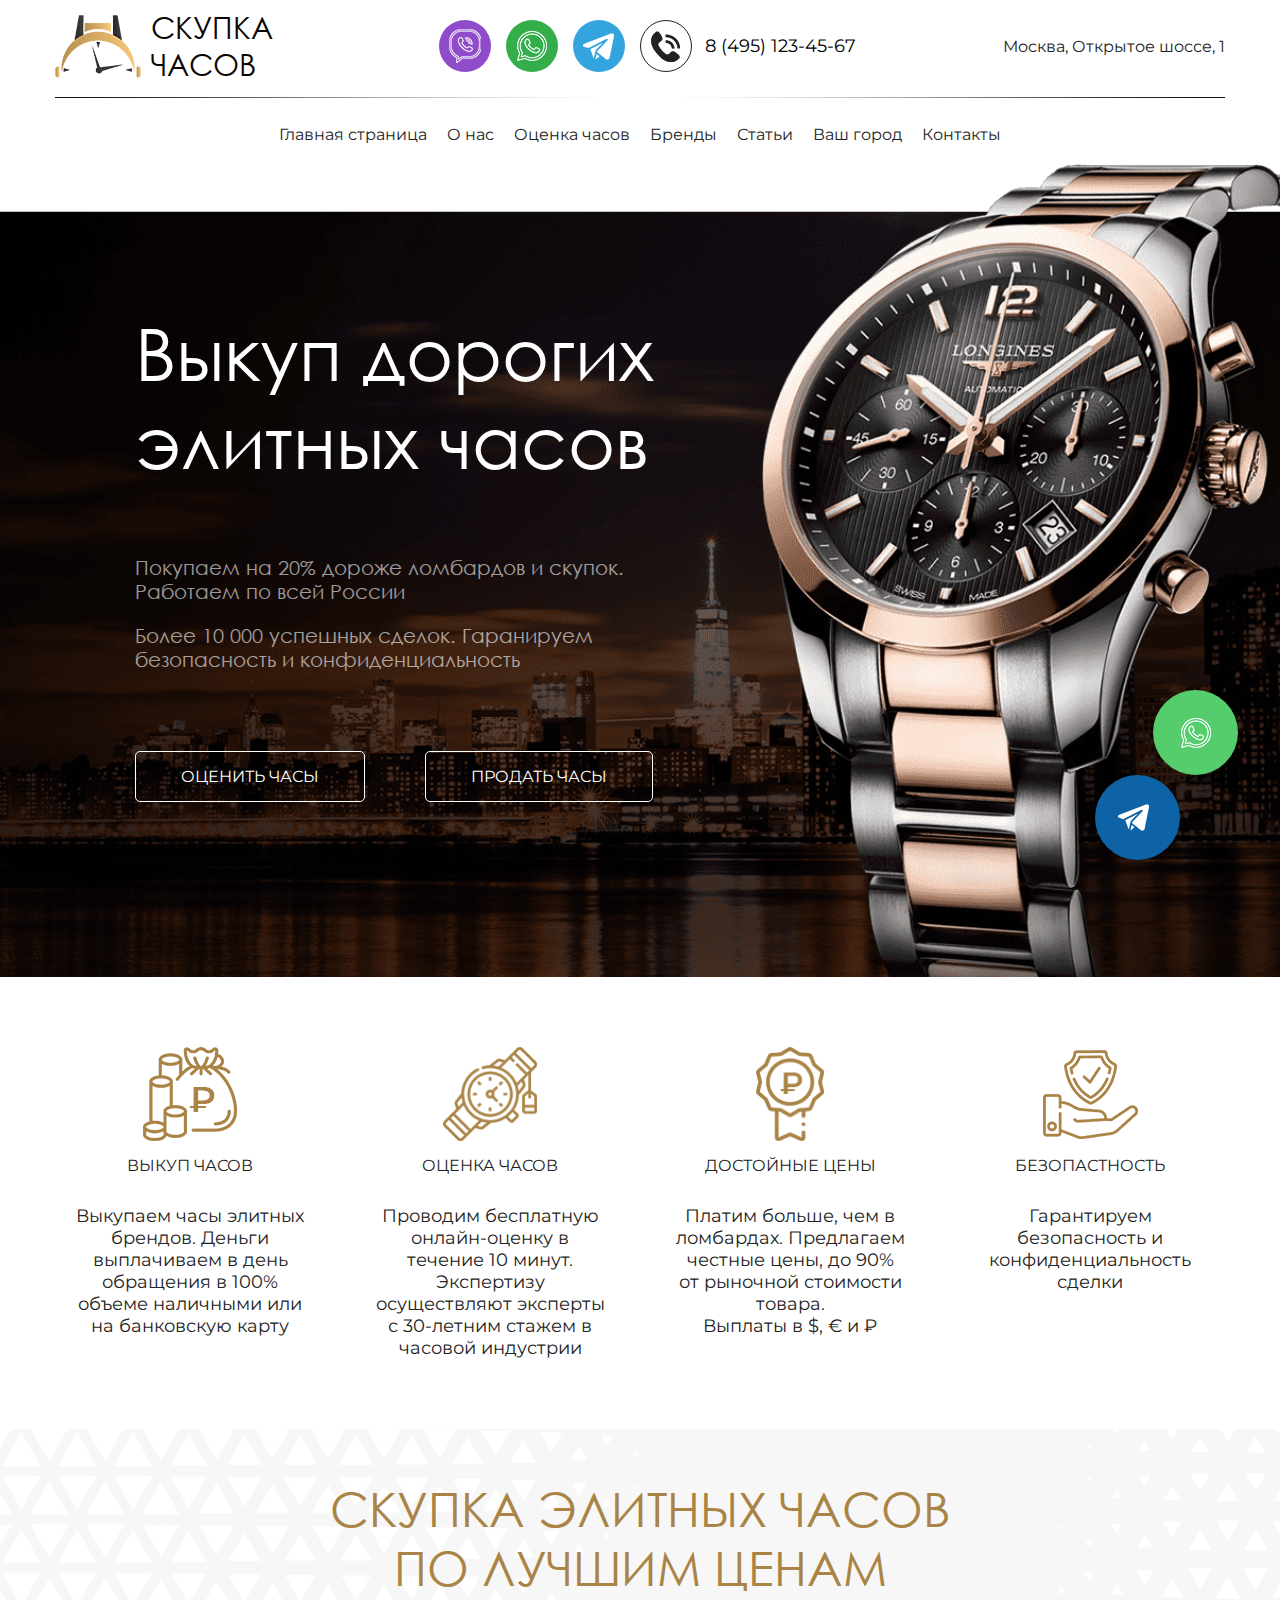
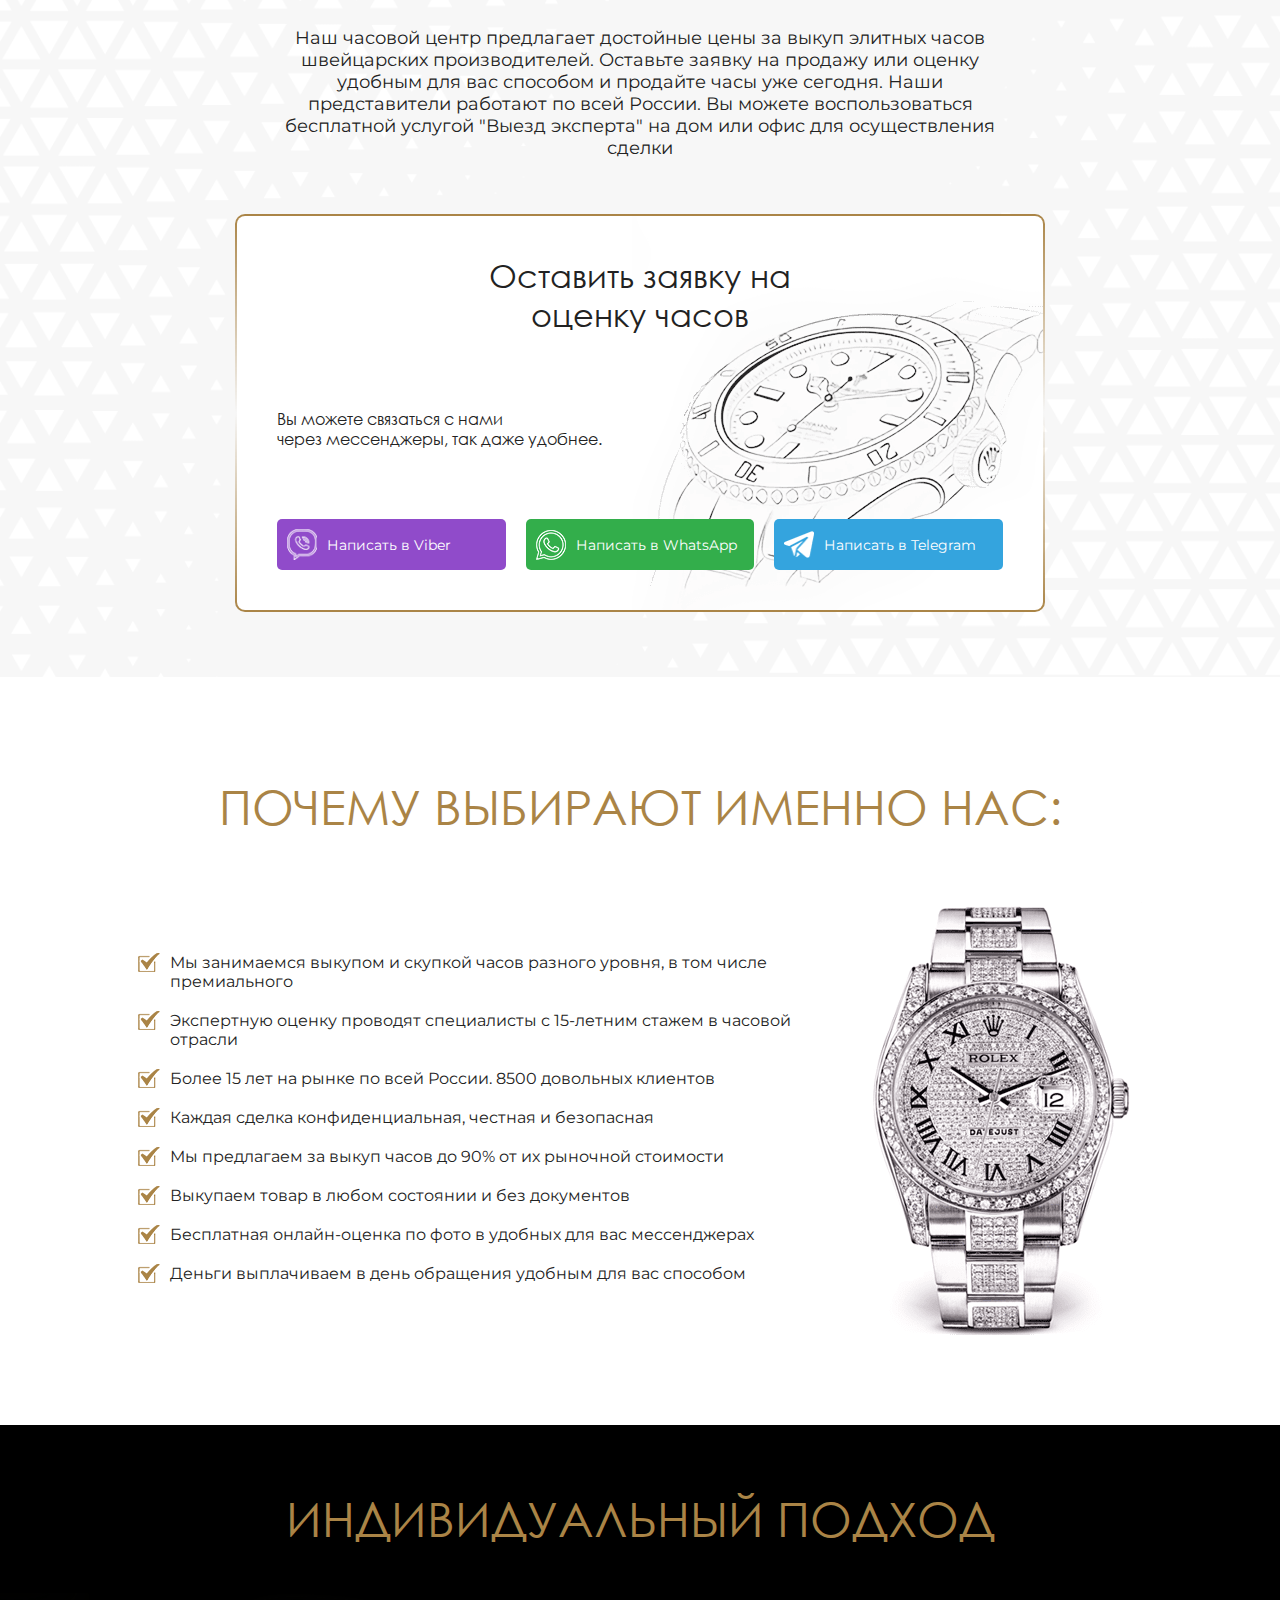
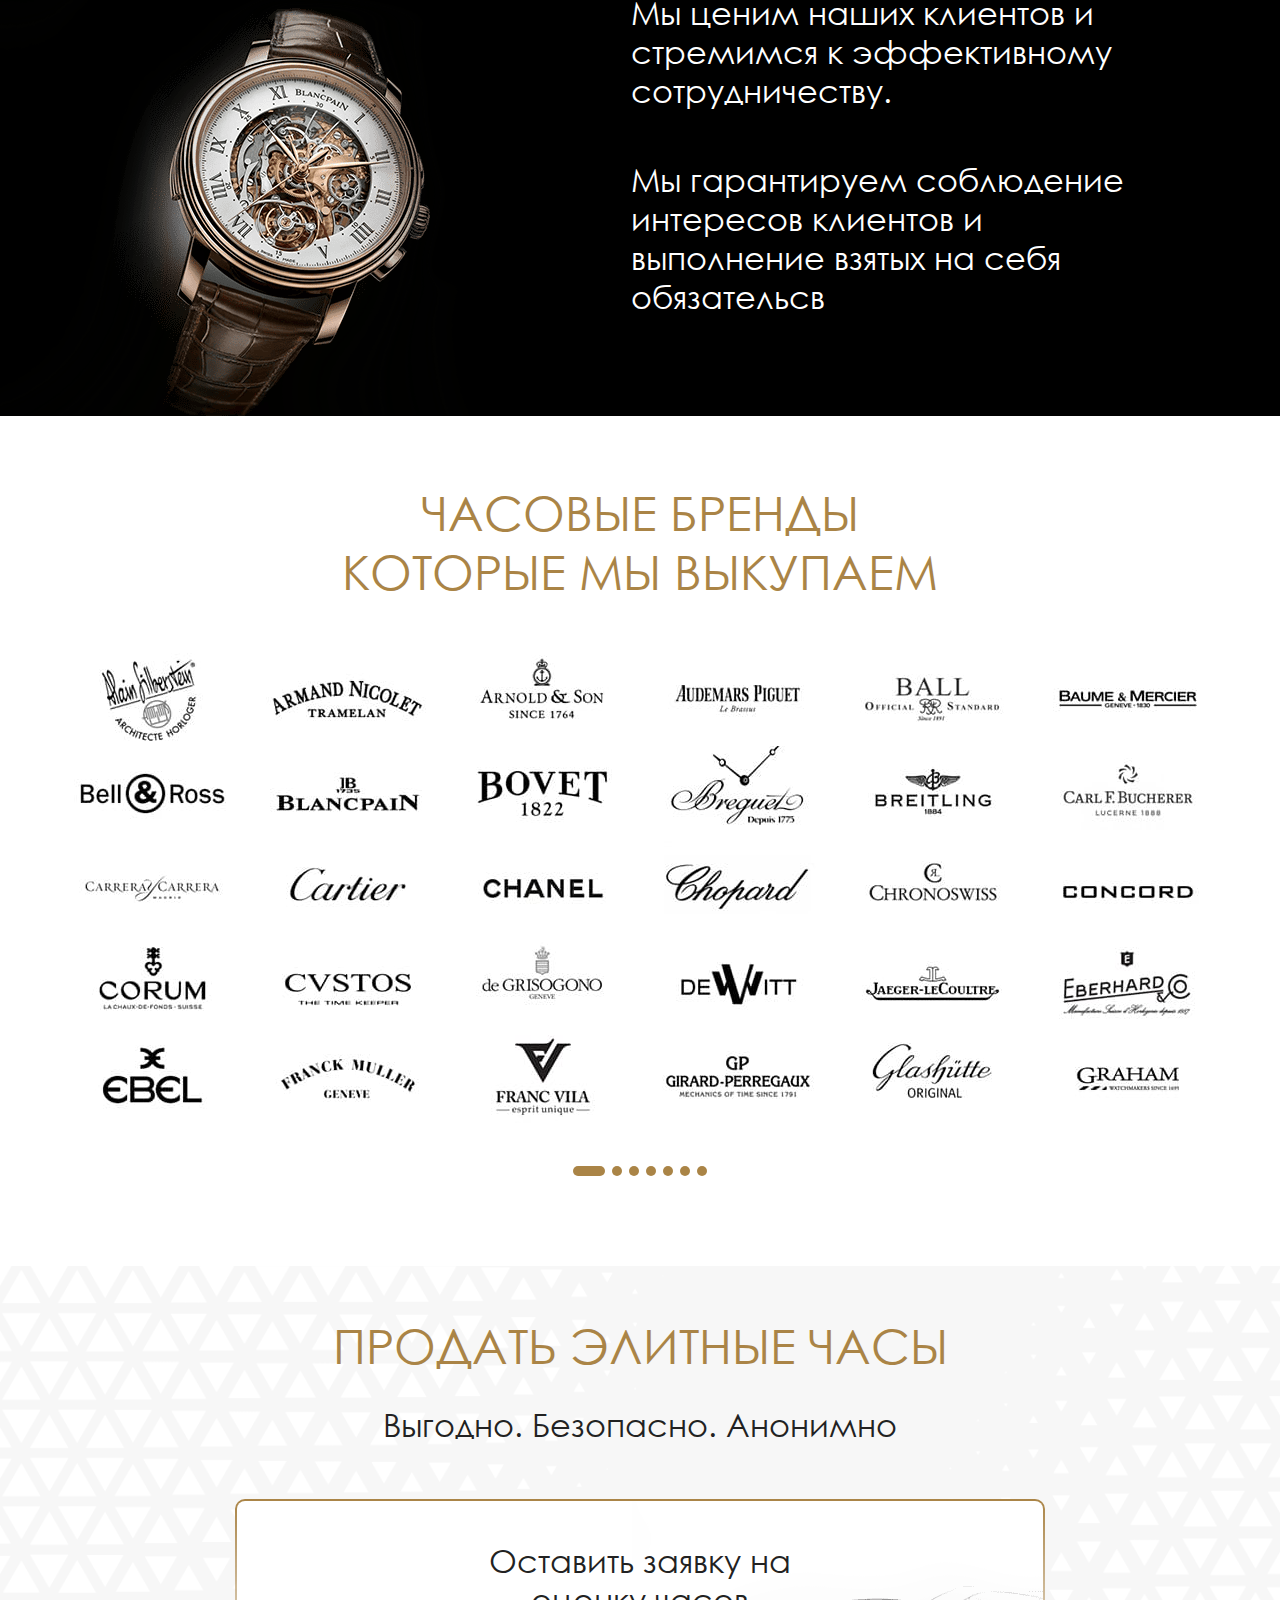
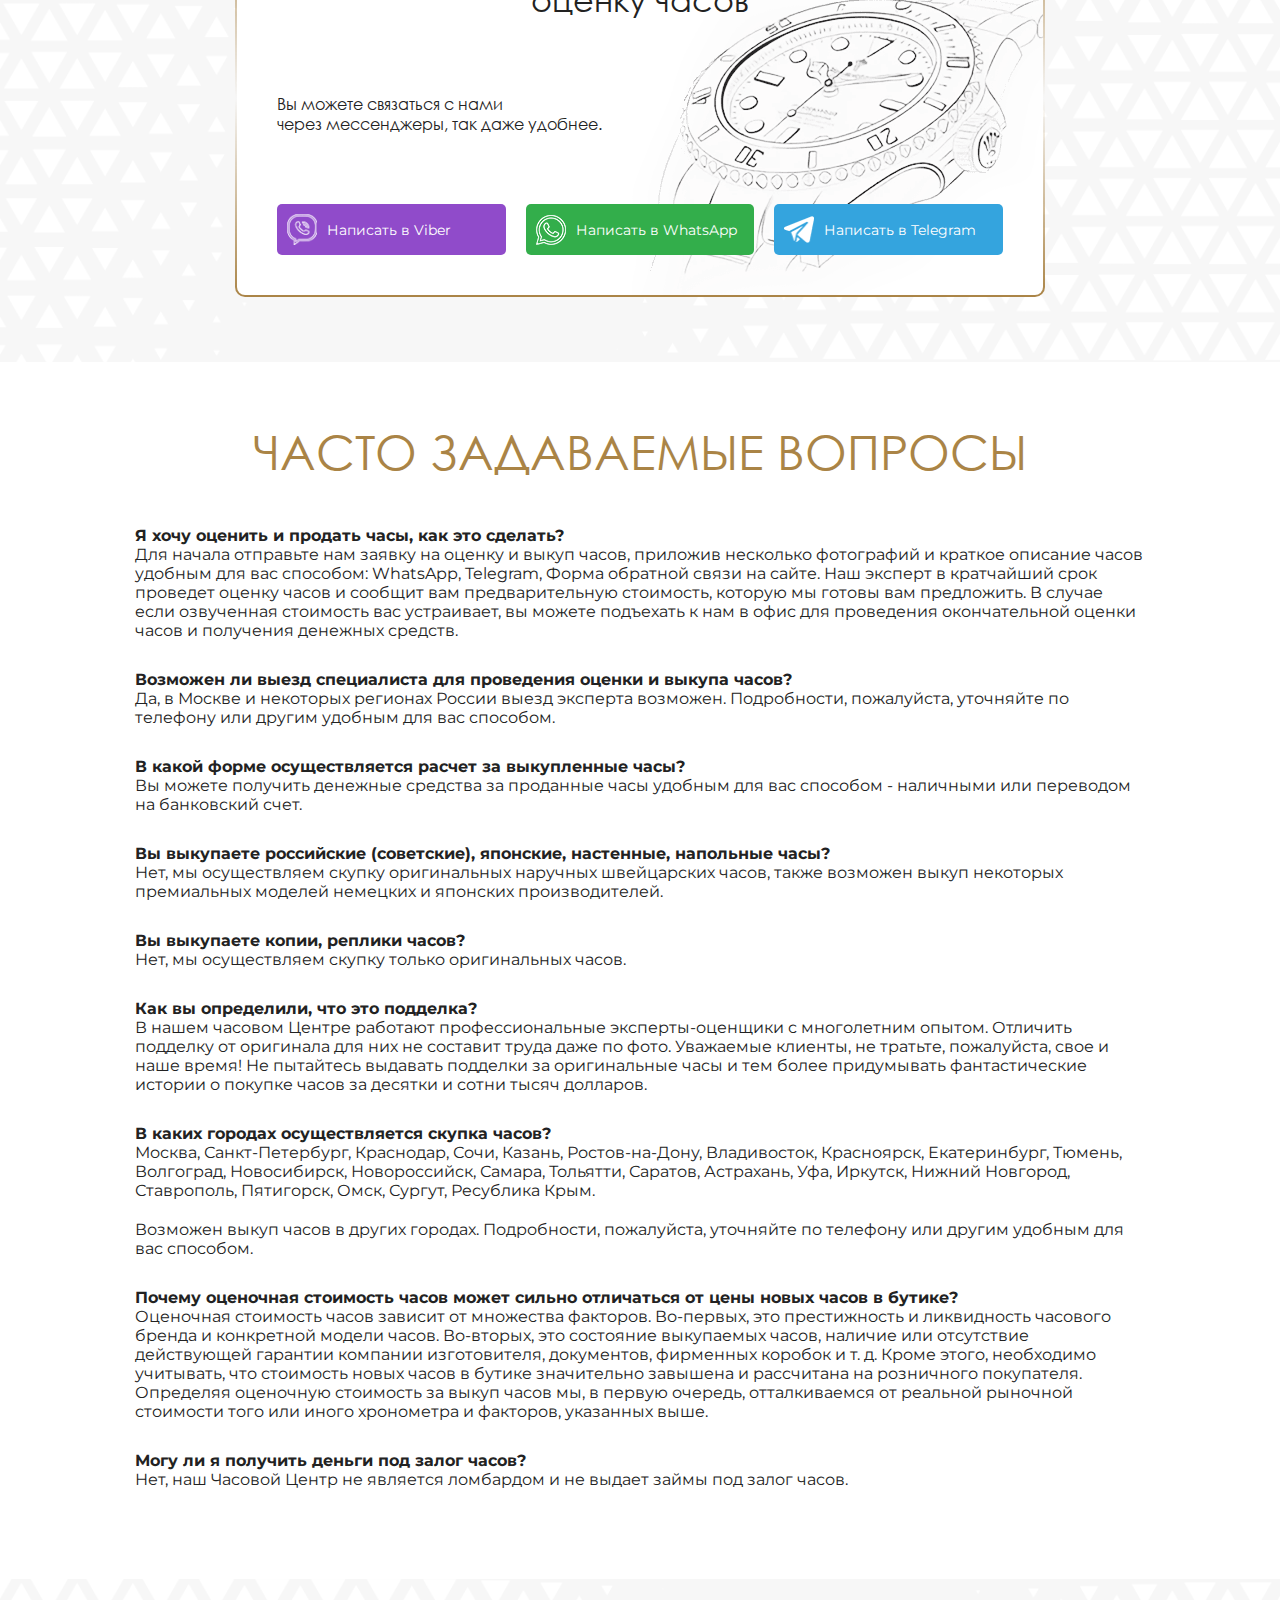
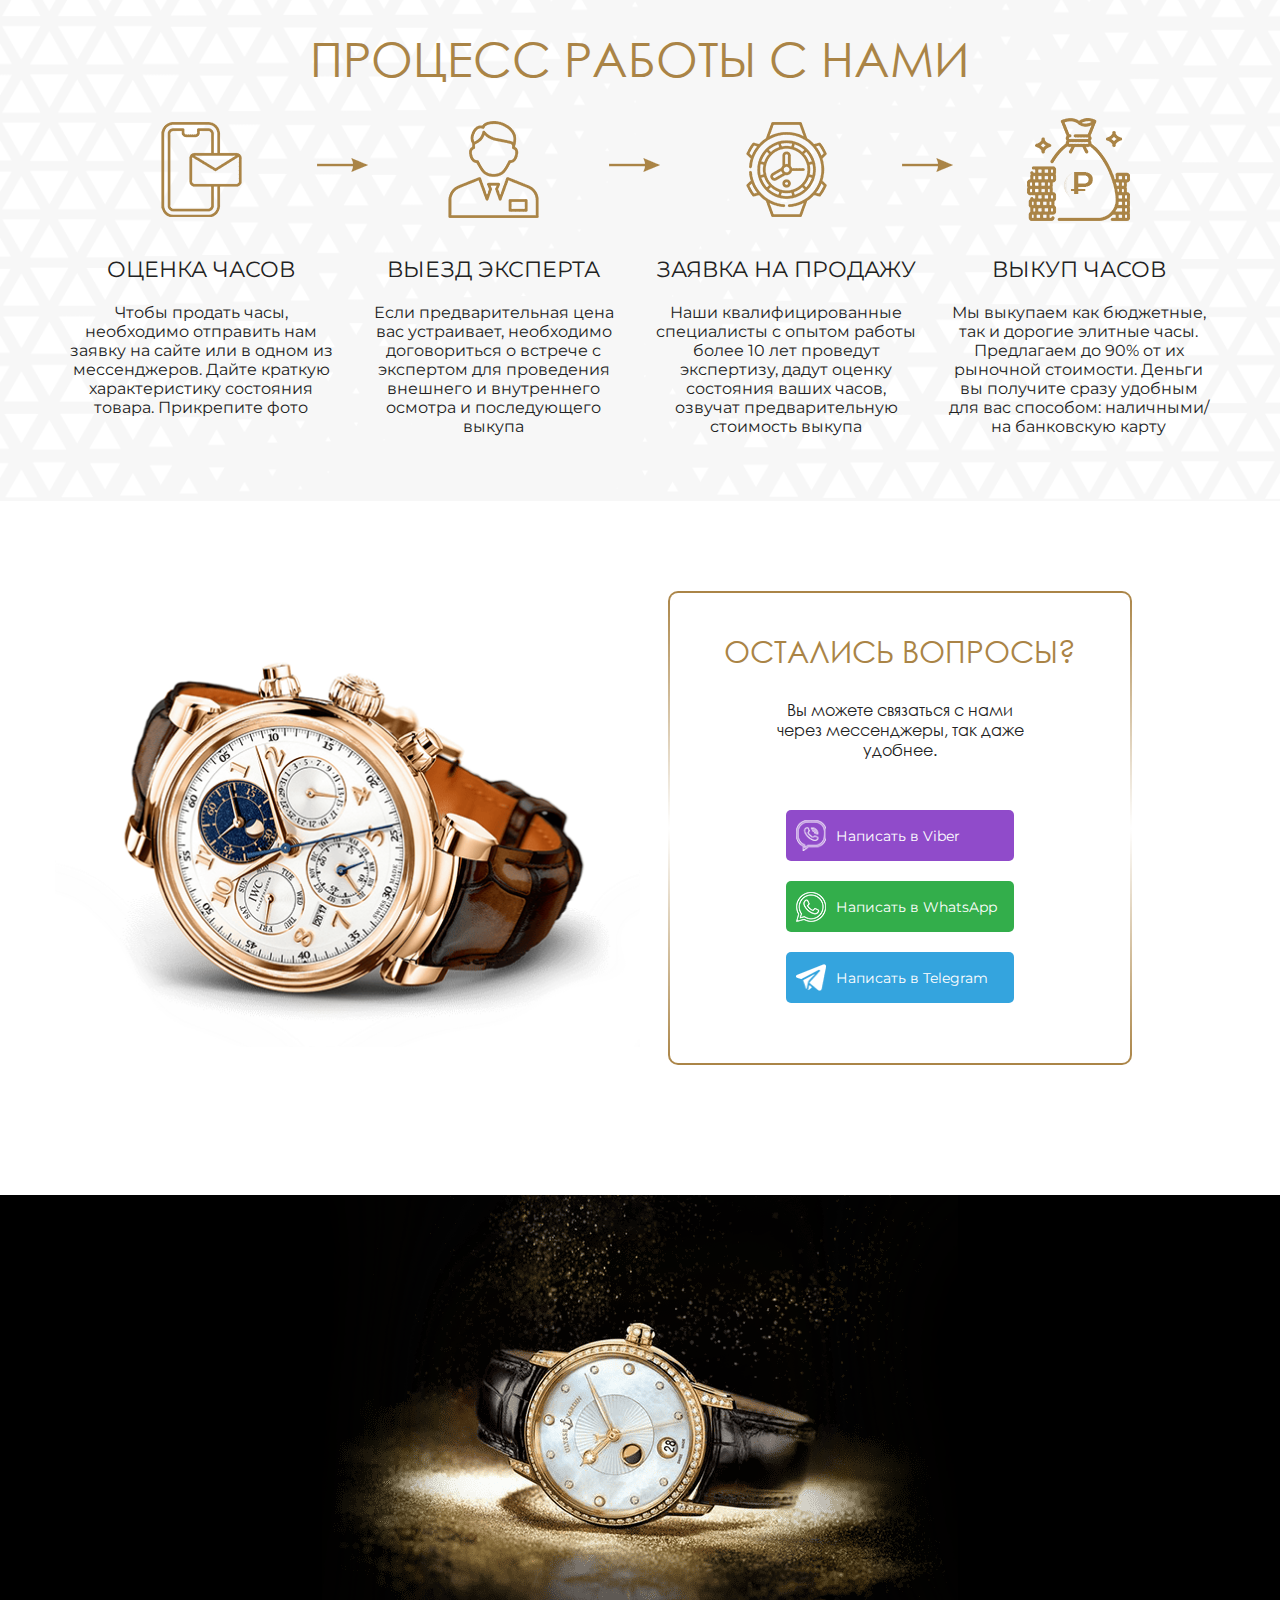
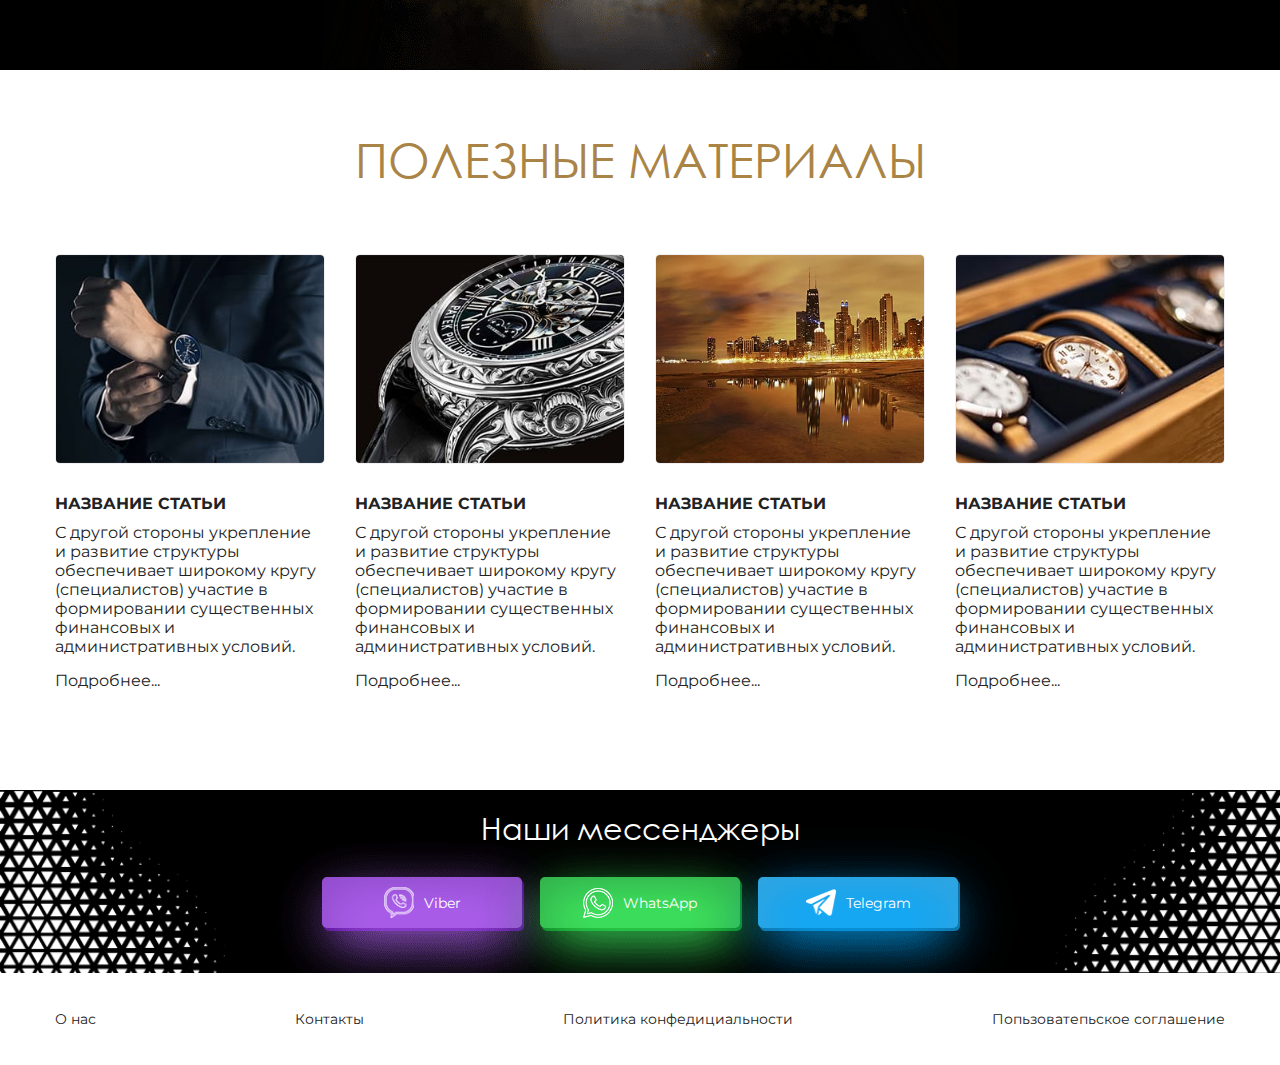
<file: index.html>
<!DOCTYPE html>
<html lang="ru">

<head>
  <meta charset="UTF-8">
  <meta http-equiv="X-UA-Compatible" content="IE=edge">
  <meta name="viewport" content="width=device-width, initial-scale=1.0">
  <title>Скупка часов</title>

  <meta property="og:image" content="path/to/image.jpg">
  <link rel="shortcut icon" href="img/favicon/favicon.ico" type="image/x-icon">

  <!-- add plugins css -->
  <link rel="stylesheet" href="css/slick.css">
  <!-- add plugins css end -->

  <link rel="stylesheet" href="css/style.css">
  <link rel="stylesheet" href="css/header.css">
  <link rel="stylesheet" href="css/footer.css">
  <link rel="stylesheet" href="css/main.css">
  <link rel="stylesheet" href="css/media.css">
</head>

<body>

  <header>
    <div class="container">
      <div class="header-top">
        <a href="index.html" class="logo">
          <span class="logo-img"><img src="img/logo.png" alt=""></span>
          <span class="logo-text">скупка часов</span>
        </a>
        <nav class="nav-social">
          <ul class="list-social my-ul">
            <li><a href="#" class="list-social__viber"><img src="img/viber.png" alt=""></a></li>
            <li><a href="#" class="list-social__whatsapp"><img src="img/whatsapp.png" alt=""></a></li>
            <li><a href="#" class="list-social__tg"><img src="img/tg.png" alt=""></a></li>
          </ul>
        </nav>

        <a href="tel:+74951234567" class="phone-link">
          <span class="phone-link__icon"><img src="img/phone.png" alt=""></span>
          <span class="phone-link__text">8 (495) 123-45-67</span>
        </a>

        <div class="address">
          <p>Москва, Открытое шоссе, 1</p>
        </div>

        <div class="btn-burger">
          <span></span>
          <span></span>
          <span></span>
        </div>
      </div>
      <div class="header-bottom">
        <a href="#" class="btn btn-close">
          <span></span>
          <span></span>
        </a>
        <nav class="nav-menu nav-menu__header">
          <ul class="menu my-ul">
            <li class="menu-item"><a href="index.html" class="menu-link">Главная страница</a></li>
            <li class="menu-item"><a href="about.html" class="menu-link">О нас</a></li>
            <li class="menu-item"><a href="grade.html" class="menu-link">Оценка часов</a></li>
            <li class="menu-item"><a href="brands.html" class="menu-link">Бренды</a></li>
            <li class="menu-item"><a href="news.html" class="menu-link">Статьи</a></li>
            <li class="menu-item"><a href="cities.html" class="menu-link">Ваш город</a></li>
            <li class="menu-item"><a href="contacts.html" class="menu-link">Контакты</a></li>
          </ul>
        </nav>



        <div class="address">
          <p>Москва, Открытое шоссе, 1</p>
        </div>

        <nav class="nav-social">
          <ul class="list-social my-ul">
            <li><a href="#" class="list-social__viber"><img src="img/viber.png" alt=""></a></li>
            <li><a href="#" class="list-social__whatsapp"><img src="img/whatsapp.png" alt=""></a></li>
            <li><a href="#" class="list-social__tg"><img src="img/tg.png" alt=""></a></li>
          </ul>
        </nav>
      </div>
    </div>
  </header>

  <main class="home">
    <div class="container">
      <div class="home-content">
        <h1>Выкуп дорогих элитных часов</h1>
        <div class="box-text">
          <p>Покупаем на 20% дороже ломбардов и скупок.
            Работаем по всей России</p>

          <p>Более 10 000 успешных сделок.
            Гаранируем безопасность и конфиденциальность</p>
        </div>

        <div class="btn-group">
          <a href="rate.html" class="btn btn-border-white">Оценить часы</a>
          <a href="sell.html" class="btn btn-border-white">Продать часы</a>
        </div>
      </div>
    </div>
  </main>

  <div class="advantages-section">
    <div class="container">
      <div class="w-100">
        <div class="row">
          <div class="col-25 mb-20">
            <div class="advantages-box">
              <div class="advantages-box__icon"><img src="img/adv-icon1.png" alt=""></div>
              <div class="advantages-box__body">
                <h4>Выкуп часов</h4>
                <div class="box-text">
                  <p>Выкупаем часы элитных брендов. Деньги выплачиваем в день обращения в 100% объеме наличными или на
                    банковскую карту</p>
                </div>
              </div>
            </div>
          </div>
          <div class="col-25 mb-20">
            <div class="advantages-box">
              <div class="advantages-box__icon"><img src="img/adv-icon2.png" alt=""></div>
              <div class="advantages-box__body">
                <h4>оценка часов</h4>
                <div class="box-text">
                  <p>Проводим бесплатную онлайн-оценку в течение 10 минут. Экспертизу осуществляют эксперты с 30-летним
                    стажем в часовой индустрии</p>
                </div>
              </div>
            </div>
          </div>
          <div class="col-25 mb-20">
            <div class="advantages-box">
              <div class="advantages-box__icon"><img src="img/adv-icon3.png" alt=""></div>
              <div class="advantages-box__body">
                <h4>достойные цены</h4>
                <div class="box-text">
                  <p>Платим больше, чем в ломбардах. Предлагаем честные цены, до 90% от рыночной стоимости товара. <br>
                    Выплаты в $, € и ₽</p>
                </div>
              </div>
            </div>
          </div>
          <div class="col-25 mb-20">
            <div class="advantages-box">
              <div class="advantages-box__icon"><img src="img/adv-icon4.png" alt=""></div>
              <div class="advantages-box__body">
                <h4>Безопастность</h4>
                <div class="box-text">
                  <p>Гарантируем безопасность и конфиденциальность сделки</p>
                </div>
              </div>
            </div>
          </div>
        </div>
      </div>
    </div>
  </div>

  <section class="sell-section">
    <div class="container">
      <h2 class="h1">СКУПКА ЭЛИТНЫХ ЧАСОВ
        ПО ЛУЧШИМ ЦЕНАМ</h2>

      <div class="subtext">
        <p>Наш часовой центр предлагает достойные цены за выкуп элитных часов швейцарских производителей. Оставьте
          заявку на продажу или оценку удобным для вас способом и продайте часы уже сегодня. Наши представители работают
          по всей России. Вы можете воспользоваться бесплатной услугой "Выезд эксперта" на дом или офис для
          осуществления сделки</p>
      </div>

      <div class="callback-box">
        <h3>Оставить заявку на оценку часов</h3>
        <div class="box-text">
          <p>Вы можете связаться с нами <br>
            через мессенджеры, так даже удобнее.</p>
        </div>

        <ul class="list-messengers list-messengers-v2 my-ul">
          <li><a href="#" class="list-messengers__link list-messengers__viber">
              <img src="img/viber.png" alt="">
              <span>Написать в Viber</span>
            </a></li>
          <li><a href="#" class="list-messengers__link list-messengers__whatsapp">
              <img src="img/whatsapp.png" alt="">
              <span>Написать в WhatsApp</span>
            </a></li>
          <li><a href="#" class="list-messengers__link list-messengers__tg">
              <img src="img/tg.png" alt="">
              <span>Написать в Telegram</span>
            </a></li>
        </ul>
      </div>
    </div>
  </section>


  <section class="why-choose">
    <div class="container">
      <h2 class="h1">ПОЧЕМУ ВЫБИРАЮТ ИМЕННО НАС:</h2>

      <div class="wrapper">
        <div class="why-choose__content">
          <ul class="list-checked my-ul">
            <li>Мы занимаемся выкупом и скупкой часов разного уровня, в том числе премиального</li>
            <li>Экспертную оценку проводят специалисты с 15-летним стажем в часовой отрасли</li>
            <li>Более 15 лет на рынке по всей России. 8500 довольных клиентов</li>
            <li>Каждая сделка конфиденциальная, честная и безопасная</li>
            <li>Мы предлагаем за выкуп часов до 90% от их рыночной стоимости</li>
            <li>Выкупаем товар в любом состоянии и без документов</li>
            <li>Бесплатная онлайн-оценка по фото в удобных для вас мессенджерах</li>
            <li>Деньги выплачиваем в день обращения удобным для вас способом</li>
          </ul>
        </div>
        <div class="why-choose__img">
          <img src="img/why-img.png" alt="">
        </div>
      </div>
    </div>
  </section>

  <section class="individual-approach">
    <div class="container">
      <h2 class="h1">Индивидуальный подход</h2>
      <div class="wrapper">
        <div class="individual-approach__img"><img src="img/individual-img.png" alt=""></div>
        <div class="individual-approach__content">
          <div class="subtitle">
            <p>Мы ценим наших клиентов и стремимся
              к эффективному сотрудничеству.</p>
            <p>Мы гарантируем соблюдение интересов
              клиентов и выполнение взятых
              на себя обязательсв</p>
          </div>
        </div>
      </div>
    </div>
  </section>

  <section class="brands-watch">
    <div class="container">
      <h2 class="h1">Часовые бренды которые мы выкупаем</h2>
      <div class="brands-slider">
        <div class="slick-slide">
          <div class="brands-column">
            <a href="brand-page.html" class="brands-column__item"><img src="img/alain.jpg" alt=""></a>
            <a href="brand-page.html" class="brands-column__item"><img src="img/bell-ross.jpg" alt=""></a>
            <a href="brand-page.html" class="brands-column__item"><img src="img/carrera.jpg" alt=""></a>
            <a href="brand-page.html" class="brands-column__item"><img src="img/corum.jpg" alt=""></a>
            <a href="brand-page.html" class="brands-column__item"><img src="img/ebel.jpg" alt=""></a>
          </div>
        </div>
        <div class="slick-slide">
          <div class="brands-column">
            <a href="brand-page.html" class="brands-column__item"><img src="img/armant-nicolet.jpg" alt=""></a>
            <a href="brand-page.html" class="brands-column__item"><img src="img/blancpain.jpg" alt=""></a>
            <a href="brand-page.html" class="brands-column__item"><img src="img/cartier.jpg" alt=""></a>
            <a href="brand-page.html" class="brands-column__item"><img src="img/cvstos.jpg" alt=""></a>
            <a href="brand-page.html" class="brands-column__item"><img src="img/frank-muller.jpg" alt=""></a>
          </div>
        </div>

        <div class="slick-slide">
          <div class="brands-column">
            <a href="brand-page.html" class="brands-column__item"><img src="img/arnold-son.jpg" alt=""></a>
            <a href="brand-page.html" class="brands-column__item"><img src="img/bovet.jpg" alt=""></a>
            <a href="brand-page.html" class="brands-column__item"><img src="img/chanel.jpg" alt=""></a>
            <a href="brand-page.html" class="brands-column__item"><img src="img/de-grissogono.jpg" alt=""></a>
            <a href="brand-page.html" class="brands-column__item"><img src="img/frank-vila.jpg" alt=""></a>
          </div>
        </div>

        <div class="slick-slide">
          <div class="brands-column">
            <a href="brand-page.html" class="brands-column__item"><img src="img/audemar.jpg" alt=""></a>
            <a href="brand-page.html" class="brands-column__item"><img src="img/breguet.jpg" alt=""></a>
            <a href="brand-page.html" class="brands-column__item"><img src="img/chopar.jpg" alt=""></a>
            <a href="brand-page.html" class="brands-column__item"><img src="img/dewitt.jpg" alt=""></a>
            <a href="brand-page.html" class="brands-column__item"><img src="img/girard.jpg" alt=""></a>
          </div>
        </div>

        <div class="slick-slide">
          <div class="brands-column">
            <a href="brand-page.html" class="brands-column__item"><img src="img/ball.jpg" alt=""></a>
            <a href="brand-page.html" class="brands-column__item"><img src="img/breitling.jpg" alt=""></a>
            <a href="brand-page.html" class="brands-column__item"><img src="img/chronoswiss.jpg" alt=""></a>
            <a href="brand-page.html" class="brands-column__item"><img src="img/Jaeger-LeCoultre.jpg" alt=""></a>
            <a href="brand-page.html" class="brands-column__item"><img src="img/glashutte.jpg" alt=""></a>
          </div>
        </div>

        <div class="slick-slide">
          <div class="brands-column">
            <a href="brand-page.html" class="brands-column__item"><img src="img/baume-mercier.jpg" alt=""></a>
            <a href="brand-page.html" class="brands-column__item"><img src="img/carl.jpg" alt=""></a>
            <a href="brand-page.html" class="brands-column__item"><img src="img/concord.jpg" alt=""></a>
            <a href="brand-page.html" class="brands-column__item"><img src="img/ebarhard.jpg" alt=""></a>
            <a href="brand-page.html" class="brands-column__item"><img src="img/graham.jpg" alt=""></a>
          </div>
        </div>

        <div class="slick-slide">
          <div class="brands-column">
            <a href="brand-page.html" class="brands-column__item"><img src="img/alain.jpg" alt=""></a>
            <a href="brand-page.html" class="brands-column__item"><img src="img/bell-ross.jpg" alt=""></a>
            <a href="brand-page.html" class="brands-column__item"><img src="img/carrera.jpg" alt=""></a>
            <a href="brand-page.html" class="brands-column__item"><img src="img/corum.jpg" alt=""></a>
            <a href="brand-page.html" class="brands-column__item"><img src="img/ebel.jpg" alt=""></a>
          </div>
        </div>
      </div>
    </div>
  </section>


  <section class="sell-section">
    <div class="container">
      <h2 class="h1">ПРОДАТЬ ЭЛИТНЫЕ ЧАСЫ</h2>

      <div class="subtitle">
        <p>Выгодно. Безопасно. Анонимно</p>
      </div>

      <div class="callback-box">
        <h3>Оставить заявку на оценку часов</h3>
        <div class="box-text">
          <p>Вы можете связаться с нами <br>
            через мессенджеры, так даже удобнее.</p>
        </div>

        <ul class="list-messengers list-messengers-v2 my-ul">
          <li><a href="#" class="list-messengers__link list-messengers__viber">
              <img src="img/viber.png" alt="">
              <span>Написать в Viber</span>
            </a></li>
          <li><a href="#" class="list-messengers__link list-messengers__whatsapp">
              <img src="img/whatsapp.png" alt="">
              <span>Написать в WhatsApp</span>
            </a></li>
          <li><a href="#" class="list-messengers__link list-messengers__tg">
              <img src="img/tg.png" alt="">
              <span>Написать в Telegram</span>
            </a></li>
        </ul>
      </div>
    </div>
  </section>

  <section class="faq">
    <div class="container">
      <h2 class="h1">ЧАСТО ЗАДАВАЕМЫЕ ВОПРОСЫ</h2>

      <div class="faq-content">
        <div class="faq-box">
          <p><strong>Я хочу оценить и продать часы, как это сделать?</strong></p>
          <div class="box-text">
            <p>Для начала отправьте нам заявку на оценку и выкуп часов, приложив несколько фотографий и краткое описание
              часов удобным для вас способом: WhatsApp, Telegram, Форма обратной связи на сайте. Наш эксперт в
              кратчайший
              срок проведет оценку часов и сообщит вам предварительную стоимость, которую мы готовы вам предложить. В
              случае
              если озвученная стоимость вас устраивает, вы можете подъехать к нам в офис для проведения окончательной
              оценки
              часов и получения денежных средств.</p>
          </div>
        </div>
        <div class="faq-box">
          <p><strong>Возможен ли выезд специалиста для проведения оценки и выкупа часов?</strong></p>
          <div class="box-text">
            <p>Да, в Москве и некоторых регионах России выезд эксперта возможен. Подробности, пожалуйста, уточняйте по
              телефону или другим удобным для вас способом.</p>
          </div>
        </div>
        <div class="faq-box">
          <p><strong>В какой форме осуществляется расчет за выкупленные часы?</strong></p>
          <div class="box-text">
            <p>Вы можете получить денежные средства за проданные часы удобным для вас способом - наличными или переводом
              на
              банковский счет.</p>
          </div>
        </div>
        <div class="faq-box">
          <p><strong>Вы выкупаете российские (советские), японские, настенные, напольные часы?</strong></p>
          <div class="box-text">
            <p>Нет, мы осуществляем скупку оригинальных наручных швейцарских часов, также возможен выкуп некоторых
              премиальных моделей немецких и японских производителей.</p>
          </div>
        </div>
        <div class="faq-box">
          <p><strong>Вы выкупаете копии, реплики часов?</strong></p>
          <div class="box-text">
            <p>Нет, мы осуществляем скупку только оригинальных часов.</p>
          </div>
        </div>

        <div class="faq-box">
          <p><strong>Как вы определили, что это подделка?</strong></p>
          <div class="box-text">
            <p>В нашем часовом Центре работают профессиональные эксперты-оценщики с многолетним опытом. Отличить
              подделку от
              оригинала для них не составит труда даже по фото. Уважаемые клиенты, не тратьте, пожалуйста, свое и наше
              время! Не пытайтесь выдавать подделки за оригинальные часы и тем более придумывать фантастические истории
              о
              покупке часов за десятки и сотни тысяч долларов.</p>
          </div>
        </div>
        <div class="faq-box">
          <p><strong>В каких городах осуществляется скупка часов?</strong></p>
          <div class="box-text">
            <p>Москва, Санкт-Петербург, Краснодар, Сочи, Казань, Ростов-на-Дону, Владивосток, Красноярск, Екатеринбург,
              Тюмень, Волгоград, Новосибирск, Новороссийск, Самара, Тольятти, Саратов, Астрахань, Уфа, Иркутск, Нижний
              Новгород, Ставрополь, Пятигорск, Омск, Сургут, Ресублика Крым.</p>
            <p>Возможен выкуп часов в других городах. Подробности, пожалуйста, уточняйте по телефону или другим удобным
              для
              вас способом.</p>
          </div>
        </div>
        <div class="faq-box">
          <p><strong>Почему оценочная стоимость часов может сильно отличаться от цены новых часов в бутике?</strong></p>
          <div class="box-text">
            <p>Оценочная стоимость часов зависит от множества факторов. Во-первых, это престижность и ликвидность
              часового
              бренда и конкретной модели часов. Во-вторых, это состояние выкупаемых часов, наличие или отсутствие
              действующей гарантии компании изготовителя, документов, фирменных коробок и т. д.
              Кроме этого, необходимо учитывать, что стоимость новых часов в бутике значительно завышена и рассчитана на
              розничного покупателя. Определяя оценочную стоимость за выкуп часов мы, в первую очередь, отталкиваемся от
              реальной рыночной стоимости того или иного хронометра и факторов, указанных выше.</p>
          </div>
        </div>
        <div class="faq-box">
          <p><strong>Могу ли я получить деньги под залог часов?</strong></p>
          <div class="box-text">
            <p>Нет, наш Часовой Центр не является ломбардом и не выдает займы под залог часов.</p>
          </div>
        </div>
      </div>
    </div>
  </section>

  <section class="sell-section steps-work p-50">
    <div class="container">
      <h2 class="h1">Процесс работы с нами</h2>

      <div class="wrapper">
        <div class="step-box">
          <div class="step-box__icon"><img src="img/step-icon1.png" alt=""></div>
          <div class="step-box__body">
            <h4>ОЦЕНКА ЧАСОВ</h4>
            <div class="box-text">
              <p> Чтобы продать часы, необходимо отправить нам заявку на сайте или в одном из мессенджеров. Дайте
                краткую характеристику состояния товара. Прикрепите фото</p>
            </div>
          </div>
        </div>
        <div class="step-box">
          <div class="step-box__icon"><img src="img/step-icon2.png" alt=""></div>
          <div class="step-box__body">
            <h4>ВЫЕЗД ЭКСПЕРТА</h4>
            <div class="box-text">
              <p>Если предварительная цена вас устраивает, необходимо договориться о встрече с экспертом для проведения
                внешнего и внутреннего осмотра и последующего выкупа</p>
            </div>
          </div>
        </div>
        <div class="step-box">
          <div class="step-box__icon"><img src="img/step-icon3.png" alt=""></div>
          <div class="step-box__body">
            <h4>ЗАЯВКА НА ПРОДАЖУ</h4>
            <div class="box-text">
              <p>Наши квалифицированные специалисты
                с опытом работы более 10 лет проведут экспертизу, дадут оценку состояния ваших часов, озвучат
                предварительную стоимость выкупа</p>
            </div>
          </div>
        </div>
        <div class="step-box">
          <div class="step-box__icon"><img src="img/step-icon4.png" alt=""></div>
          <div class="step-box__body">
            <h4>ВЫКУП ЧАСОВ</h4>
            <div class="box-text">
              <p>Мы выкупаем как бюджетные, так и дорогие элитные часы. Предлагаем до 90% от их рыночной стоимости.
                Деньги вы получите сразу удобным для вас способом: наличными/на банковскую карту</p>
            </div>
          </div>
        </div>
      </div>
    </div>
  </section>

  <div class="callback-section">
    <div class="container">
      <div class="callback-section__img"><img src="img/callback-watch.png" alt=""></div>
      <div class="callback-section__content">
        <div class="callback-section__box">
          <h3>Остались вопросы?</h3>
          <div class="box-text">
            <p>Вы можете связаться с нами
              через мессенджеры,
              так даже удобнее.</p>
          </div>

          <ul class="list-messengers list-messengers-v2 list-messengers-column my-ul">
            <li><a href="#" class="list-messengers__link list-messengers__viber">
                <img src="img/viber.png" alt="">
                <span>Написать в Viber</span>
              </a></li>
            <li><a href="#" class="list-messengers__link list-messengers__whatsapp">
                <img src="img/whatsapp.png" alt="">
                <span>Написать в WhatsApp</span>
              </a></li>
            <li><a href="#" class="list-messengers__link list-messengers__tg">
                <img src="img/tg.png" alt="">
                <span>Написать в Telegram</span>
              </a></li>
          </ul>
        </div>
      </div>
    </div>
  </div>

  <div class="section-image"><img src="img/image-section.png" alt=""></div>

  <section class="news-section">
    <div class="container">
      <h2 class="h1">Полезные материалы</h2>

      <div class="w-100">
        <div class="row">
          <div class="col-25 mb-20">
            <div class="news-card">
              <a href="article.html" class="news-card__img"><img src="img/article-img1.jpg" alt=""></a>
              <div class="news-card__body">
                <a href="article.html" class="news-card__title">Название статьи</a>
                <div class="box-text">
                  <p>С другой стороны укрепление и развитие структуры обеспечивает широкому кругу (специалистов)
                    участие
                    в формировании существенных финансовых и административных условий. </p>
                </div>
                <a href="article.html" class="link">Подробнее...</a>
              </div>
            </div>
          </div>
          <div class="col-25 mb-20">
            <div class="news-card">
              <a href="article.html" class="news-card__img"><img src="img/article-img2.jpg" alt=""></a>
              <div class="news-card__body">
                <a href="article.html" class="news-card__title">Название статьи</a>
                <div class="box-text">
                  <p>С другой стороны укрепление и развитие структуры обеспечивает широкому кругу (специалистов)
                    участие
                    в формировании существенных финансовых и административных условий. </p>
                </div>
                <a href="article.html" class="link">Подробнее...</a>
              </div>
            </div>
          </div>
          <div class="col-25 mb-20">
            <div class="news-card">
              <a href="article.html" class="news-card__img"><img src="img/article-img3.jpg" alt=""></a>
              <div class="news-card__body">
                <a href="article.html" class="news-card__title">Название статьи</a>
                <div class="box-text">
                  <p>С другой стороны укрепление и развитие структуры обеспечивает широкому кругу (специалистов)
                    участие
                    в формировании существенных финансовых и административных условий. </p>
                </div>
                <a href="article.html" class="link">Подробнее...</a>
              </div>
            </div>
          </div>
          <div class="col-25 mb-20">
            <div class="news-card">
              <a href="article.html" class="news-card__img"><img src="img/article-img4.jpg" alt=""></a>
              <div class="news-card__body">
                <a href="article.html" class="news-card__title">Название статьи</a>
                <div class="box-text">
                  <p>С другой стороны укрепление и развитие структуры обеспечивает широкому кругу (специалистов)
                    участие
                    в формировании существенных финансовых и административных условий. </p>
                </div>
                <a href="article.html" class="link">Подробнее...</a>
              </div>
            </div>
          </div>
        </div>
      </div>
    </div>
  </section>

  <footer>
    <div class="footer-top">
      <div class="container">
        <h2>Наши мессенджеры</h2>
        <ul class="list-messengers my-ul">
          <li><a href="#" class="list-messengers__link list-messengers__viber">
              <img src="img/viber.png" alt="">
              <span>Viber</span>
            </a></li>
          <li><a href="#" class="list-messengers__link list-messengers__whatsapp">
              <img src="img/whatsapp.png" alt="">
              <span>WhatsApp</span>
            </a></li>
          <li><a href="#" class="list-messengers__link list-messengers__tg">
              <img src="img/tg.png" alt="">
              <span>Telegram</span>
            </a></li>
        </ul>
      </div>
    </div>
    <div class="footer-bottom">
      <div class="container">
        <nav class="nav-menu">
          <ul class="menu my-ul">
            <li class="menu-item"><a href="about.html" class="menu-link">О нас</a></li>
            <li class="menu-item"><a href="contacts.html" class="menu-link">Контакты</a></li>
            <li class="menu-item"><a href="#" class="menu-link">Политика конфедициальности</a></li>
            <li class="menu-item"><a href="#" class="menu-link">Попьзоватепьское соглашение</a></li>
          </ul>
        </nav>
      </div>
    </div>
  </footer>

  <a href="#" class="fixed-btn fixed-btn-whatsapp"><img src="img/whatsapp.png" alt=""></a>
  <a href="#" class="fixed-btn fixed-btn-chat"><img src="img/tg.png" alt=""></a>

  <!-- add plugins js-->
  <script src="js/jquery.min.js"></script>
  <script src="js/slick.min.js"></script>
  <!-- add plugins js end-->

  <script src="js/common.js"></script>

</body>

</html>
</file>
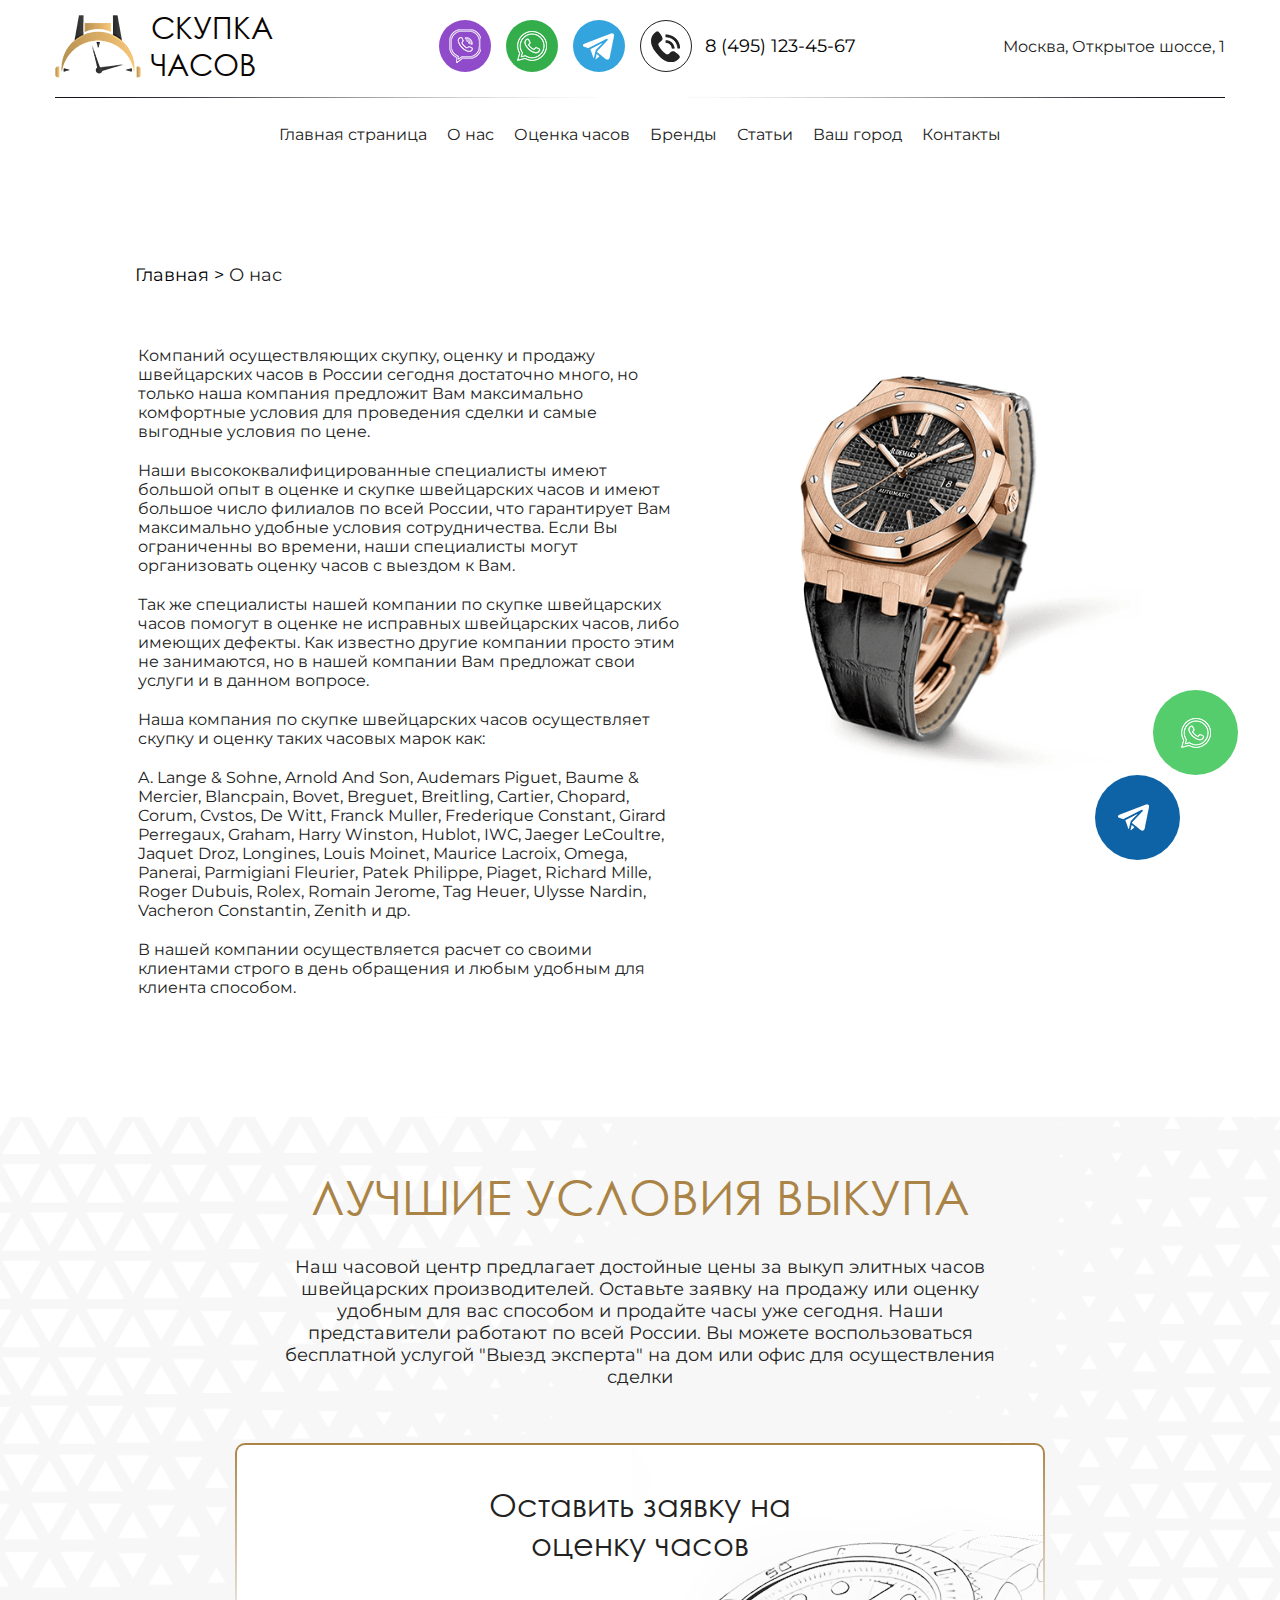
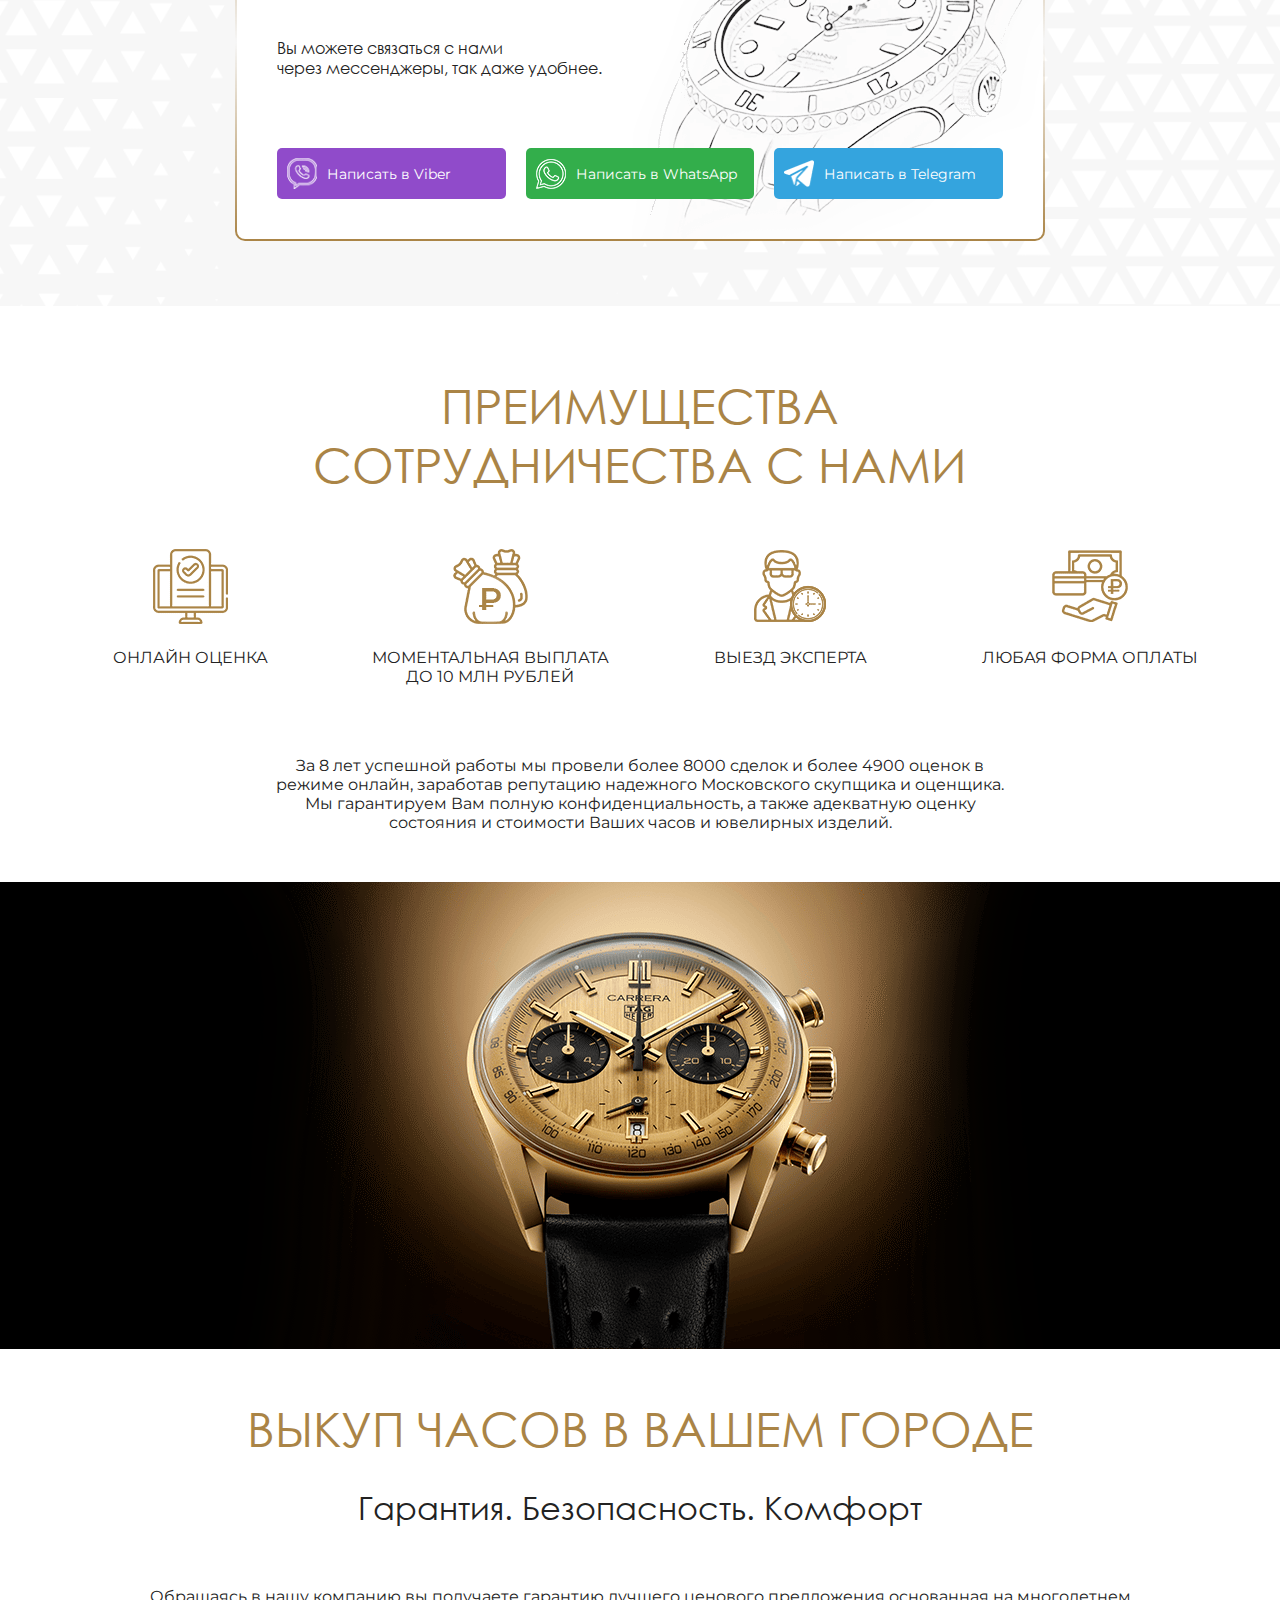
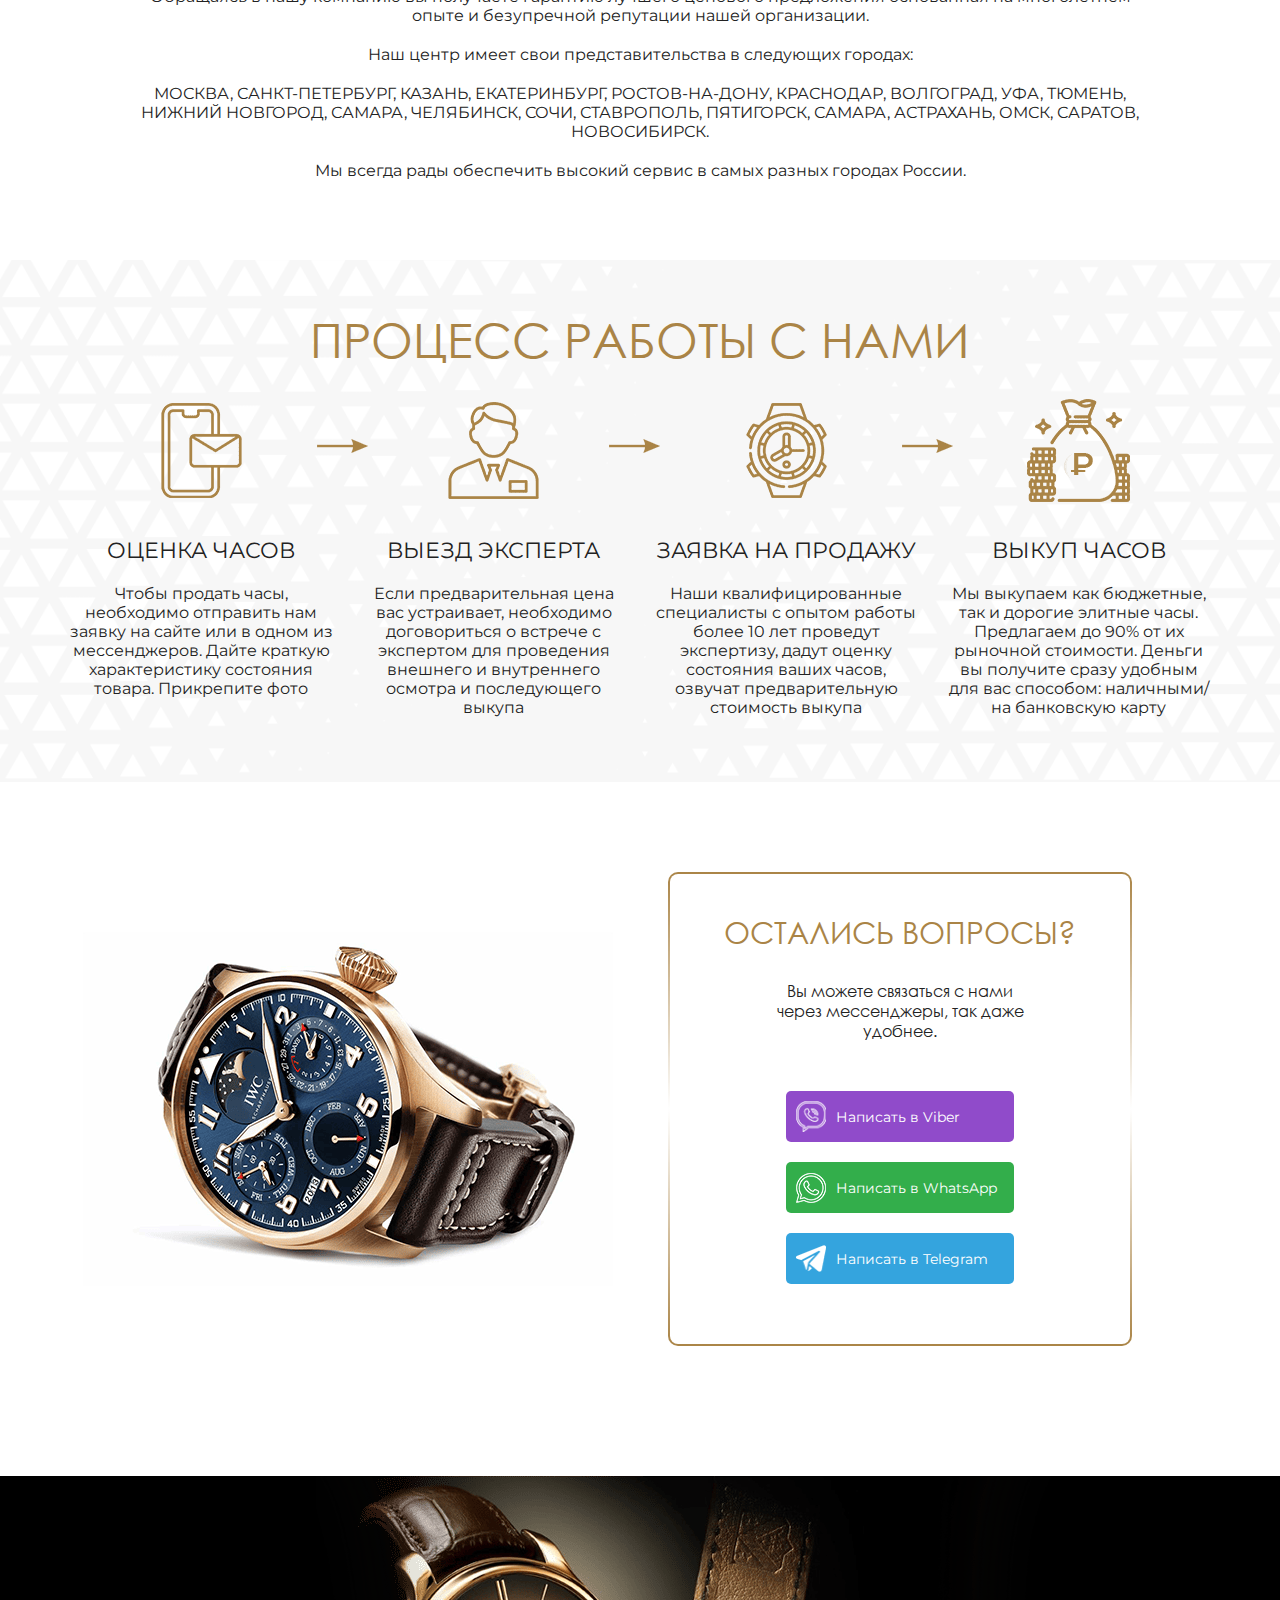
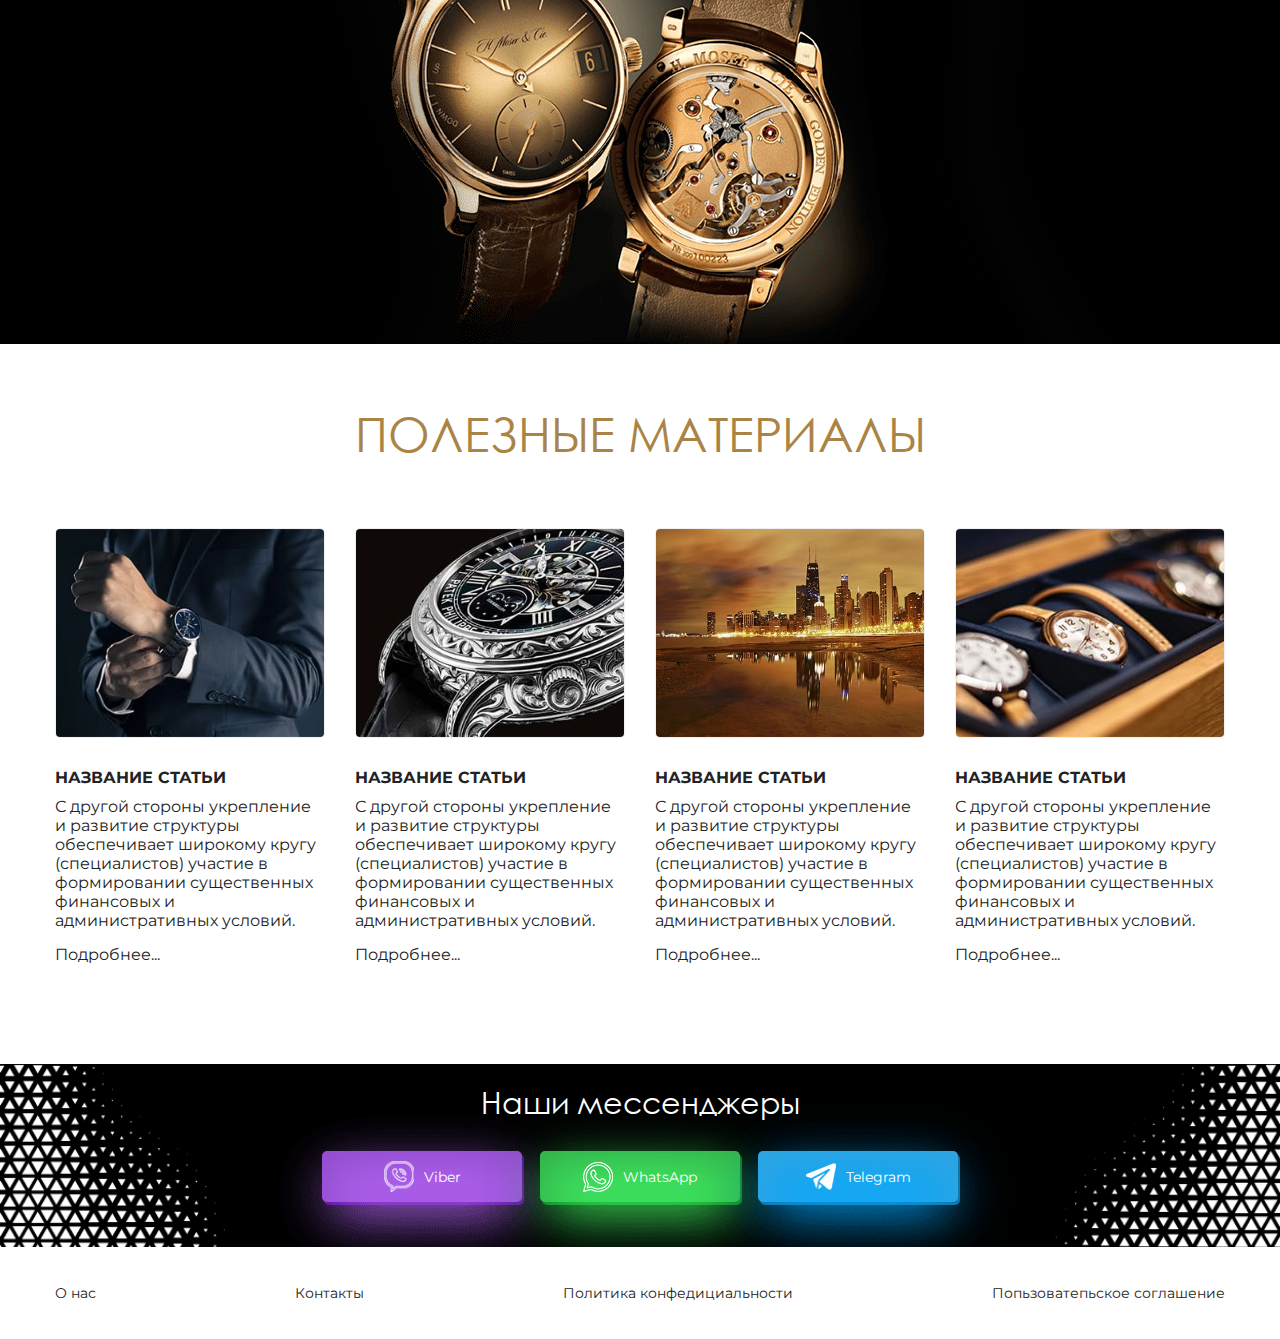
<file: about.html>
<!DOCTYPE html>
<html lang="ru">

<head>
  <meta charset="UTF-8">
  <meta http-equiv="X-UA-Compatible" content="IE=edge">
  <meta name="viewport" content="width=device-width, initial-scale=1.0">
  <title>Скупка часов</title>

  <meta property="og:image" content="path/to/image.jpg">
  <link rel="shortcut icon" href="img/favicon/favicon.ico" type="image/x-icon">

  <!-- add plugins css -->
  <link rel="stylesheet" href="css/slick.css">
  <!-- add plugins css end -->

  <link rel="stylesheet" href="css/style.css">
  <link rel="stylesheet" href="css/header.css">
  <link rel="stylesheet" href="css/footer.css">
  <link rel="stylesheet" href="css/main.css">
  <link rel="stylesheet" href="css/media.css">
</head>

<body>

  <header>
    <div class="container">
      <div class="header-top">
        <a href="index.html" class="logo">
          <span class="logo-img"><img src="img/logo.png" alt=""></span>
          <span class="logo-text">скупка часов</span>
        </a>
        <nav class="nav-social">
          <ul class="list-social my-ul">
            <li><a href="#" class="list-social__viber"><img src="img/viber.png" alt=""></a></li>
            <li><a href="#" class="list-social__whatsapp"><img src="img/whatsapp.png" alt=""></a></li>
            <li><a href="#" class="list-social__tg"><img src="img/tg.png" alt=""></a></li>
          </ul>
        </nav>

        <a href="tel:+74951234567" class="phone-link">
          <span class="phone-link__icon"><img src="img/phone.png" alt=""></span>
          <span class="phone-link__text">8 (495) 123-45-67</span>
        </a>

        <div class="address">
          <p>Москва, Открытое шоссе, 1</p>
        </div>

        <div class="btn-burger">
          <span></span>
          <span></span>
          <span></span>
        </div>
      </div>
      <div class="header-bottom">
        <a href="#" class="btn btn-close">
          <span></span>
          <span></span>
        </a>
        <nav class="nav-menu nav-menu__header">
          <ul class="menu my-ul">
            <li class="menu-item"><a href="index.html" class="menu-link">Главная страница</a></li>
            <li class="menu-item"><a href="about.html" class="menu-link">О нас</a></li>
            <li class="menu-item"><a href="grade.html" class="menu-link">Оценка часов</a></li>
            <li class="menu-item"><a href="brands.html" class="menu-link">Бренды</a></li>
            <li class="menu-item"><a href="news.html" class="menu-link">Статьи</a></li>
            <li class="menu-item"><a href="cities.html" class="menu-link">Ваш город</a></li>
            <li class="menu-item"><a href="contacts.html" class="menu-link">Контакты</a></li>
          </ul>
        </nav>



        <div class="address">
          <p>Москва, Открытое шоссе, 1</p>
        </div>

        <nav class="nav-social">
          <ul class="list-social my-ul">
            <li><a href="#" class="list-social__viber"><img src="img/viber.png" alt=""></a></li>
            <li><a href="#" class="list-social__whatsapp"><img src="img/whatsapp.png" alt=""></a></li>
            <li><a href="#" class="list-social__tg"><img src="img/tg.png" alt=""></a></li>
          </ul>
        </nav>
      </div>
    </div>
  </header>


  <div class="page about-page">
    <div class="container">
      <nav class="nav-breadcrumb">
        <ul class="breadcrumb my-ul">
          <li><a href="index.html">Главная</a></li>
          <li><span>О нас</span></li>
        </ul>
      </nav>

      <div class="wrapper">
        <div class="about-content">
          <div class="box-text">
            <p>Компаний осуществляющих скупку, оценку и продажу швейцарских часов в России сегодня достаточно много, но
              только наша компания предложит Вам максимально комфортные условия для проведения сделки и самые выгодные
              условия по цене.
            </p>
            <p>Наши высококвалифицированные специалисты имеют большой опыт в оценке и скупке швейцарских часов и имеют
              большое число филиалов по всей России, что гарантирует Вам максимально удобные условия сотрудничества.
              Если Вы ограниченны во времени, наши специалисты могут организовать оценку часов с выездом к Вам.</p>
            <p>Так же специалисты нашей компании по скупке швейцарских часов помогут в оценке не исправных швейцарских
              часов, либо имеющих дефекты. Как известно другие компании просто этим не занимаются, но в нашей компании
              Вам предложат свои услуги и в данном вопросе.</p>
            <p>Наша компания по скупке швейцарских часов осуществляет скупку и оценку таких часовых марок как:</p>
            <p>A. Lange & Sohne, Arnold And Son, Audemars Piguet, Baume & Mercier, Blancpain, Bovet, Breguet, Breitling,
              Cartier, Chopard, Corum, Cvstos, De Witt, Franck Muller, Frederique Constant, Girard Perregaux, Graham,
              Harry Winston, Hublot, IWC, Jaeger LeCoultre, Jaquet Droz, Longines, Louis Moinet, Maurice Lacroix, Omega,
              Panerai, Parmigiani Fleurier, Patek Philippe, Piaget, Richard Mille, Roger Dubuis, Rolex, Romain Jerome,
              Tag Heuer, Ulysse Nardin, Vacheron Constantin, Zenith и др.</p>
            <p>В нашей компании осуществляется расчет со своими клиентами строго в день обращения и любым удобным для
              клиента способом.</p>
          </div>
        </div>
        <div class="about-image"><img src="img/about-watch.png" alt=""></div>
      </div>


    </div>
  </div>

  <section class="sell-section">
    <div class="container">
      <h2 class="h1">Лучшие условия выкупа</h2>

      <div class="subtext">
        <p>Наш часовой центр предлагает достойные цены за выкуп элитных часов швейцарских производителей. Оставьте
          заявку на продажу или оценку удобным для вас способом и продайте часы уже сегодня. Наши представители работают
          по всей России. Вы можете воспользоваться бесплатной услугой "Выезд эксперта" на дом или офис для
          осуществления сделки</p>
      </div>

      <div class="callback-box" id="callback">
        <h3>Оставить заявку на оценку часов</h3>
        <div class="box-text">
          <p>Вы можете связаться с нами <br>
            через мессенджеры, так даже удобнее.</p>
        </div>

        <ul class="list-messengers list-messengers-v2 my-ul">
          <li><a href="#" class="list-messengers__link list-messengers__viber">
              <img src="img/viber.png" alt="">
              <span>Написать в Viber</span>
            </a></li>
          <li><a href="#" class="list-messengers__link list-messengers__whatsapp">
              <img src="img/whatsapp.png" alt="">
              <span>Написать в WhatsApp</span>
            </a></li>
          <li><a href="#" class="list-messengers__link list-messengers__tg">
              <img src="img/tg.png" alt="">
              <span>Написать в Telegram</span>
            </a></li>
        </ul>
      </div>
    </div>
  </section>



  <div class="advantages-section advantages-work">
    <div class="container">
      <h2 class="h1">Преимущества сотрудничества с нами </h2>
      <div class="w-100">
        <div class="row">
          <div class="col-25 mb-20">
            <div class="advantages-box">
              <div class="advantages-box__icon"><img src="img/adv-work1.png" alt=""></div>
              <div class="advantages-box__body">
                <h4>Онлайн оценка</h4>
              </div>
            </div>
          </div>
          <div class="col-25 mb-20">
            <div class="advantages-box">
              <div class="advantages-box__icon"><img src="img/adv-work2.png" alt=""></div>
              <div class="advantages-box__body">
                <h4>Моментальная выплата <br>до 10 млн рублей</h4>
              </div>
            </div>
          </div>
          <div class="col-25 mb-20">
            <div class="advantages-box">
              <div class="advantages-box__icon"><img src="img/adv-work3.png" alt=""></div>
              <div class="advantages-box__body">
                <h4>выезд эксперта</h4>
              </div>
            </div>
          </div>
          <div class="col-25 mb-20">
            <div class="advantages-box">
              <div class="advantages-box__icon"><img src="img/adv-work4.png" alt=""></div>
              <div class="advantages-box__body">
                <h4>Любая форма оплаты</h4>
              </div>
            </div>
          </div>
        </div>
      </div>

      <div class="subtext">
        <p>За 8 лет успешной работы мы провели более 8000 сделок и более 4900 оценок в режиме онлайн, заработав
          репутацию надежного Московского скупщика и оценщика. Мы гарантируем Вам полную конфиденциальность, а также
          адекватную оценку состояния и стоимости Ваших часов и ювелирных изделий. </p>
      </div>
    </div>
  </div>

  <div class="section-image"><img src="img/image-section3.png" alt=""></div>

  <section class="buying-watches">
    <div class="container">
     <div class="wrapper">
      <h2 class="h1">Выкуп часов в вашем городе </h2>

      <h3>Гарантия. Безопасность. Комфорт</h3>

      <div class="box-text">
        <p>
          Обращаясь в нашу компанию вы получаете гарантию лучшего ценового предложения основанная на многолетнем опыте и
          безупречной репутации нашей организации.</p>

        <p>Наш центр имеет свои представительства в следующих городах:</p>

        <p>МОСКВА, САНКТ-ПЕТЕРБУРГ, КАЗАНЬ, ЕКАТЕРИНБУРГ, РОСТОВ-НА-ДОНУ, КРАСНОДАР, ВОЛГОГРАД, УФА, ТЮМЕНЬ, НИЖНИЙ
          НОВГОРОД, САМАРА, ЧЕЛЯБИНСК, СОЧИ, СТАВРОПОЛЬ, ПЯТИГОРСК, САМАРА, АСТРАХАНЬ, ОМСК, САРАТОВ, НОВОСИБИРСК.</p>

        <p> Мы всегда рады обеспечить высокий сервис в самых разных городах России.</p>
      </div>
     </div>
    </div>
  </section>

  <section class="sell-section steps-work p-50">
    <div class="container">
      <h2 class="h1">Процесс работы с нами</h2>

      <div class="wrapper">
        <div class="step-box">
          <div class="step-box__icon"><img src="img/step-icon1.png" alt=""></div>
          <div class="step-box__body">
            <h4>ОЦЕНКА ЧАСОВ</h4>
            <div class="box-text">
              <p> Чтобы продать часы, необходимо отправить нам заявку на сайте или в одном из мессенджеров. Дайте
                краткую характеристику состояния товара. Прикрепите фото</p>
            </div>
          </div>
        </div>
        <div class="step-box">
          <div class="step-box__icon"><img src="img/step-icon2.png" alt=""></div>
          <div class="step-box__body">
            <h4>ВЫЕЗД ЭКСПЕРТА</h4>
            <div class="box-text">
              <p>Если предварительная цена вас устраивает, необходимо договориться о встрече с экспертом для проведения
                внешнего и внутреннего осмотра и последующего выкупа</p>
            </div>
          </div>
        </div>
        <div class="step-box">
          <div class="step-box__icon"><img src="img/step-icon3.png" alt=""></div>
          <div class="step-box__body">
            <h4>ЗАЯВКА НА ПРОДАЖУ</h4>
            <div class="box-text">
              <p>Наши квалифицированные специалисты
                с опытом работы более 10 лет проведут экспертизу, дадут оценку состояния ваших часов, озвучат
                предварительную стоимость выкупа</p>
            </div>
          </div>
        </div>
        <div class="step-box">
          <div class="step-box__icon"><img src="img/step-icon4.png" alt=""></div>
          <div class="step-box__body">
            <h4>ВЫКУП ЧАСОВ</h4>
            <div class="box-text">
              <p>Мы выкупаем как бюджетные, так и дорогие элитные часы. Предлагаем до 90% от их рыночной стоимости.
                Деньги вы получите сразу удобным для вас способом: наличными/на банковскую карту</p>
            </div>
          </div>
        </div>
      </div>
    </div>
  </section>

  <div class="callback-section">
    <div class="container">
      <div class="callback-section__img"><img src="img/callback-watch3.png" alt=""></div>
      <div class="callback-section__content">
        <div class="callback-section__box">
          <h3>Остались вопросы?</h3>
          <div class="box-text">
            <p>Вы можете связаться с нами
              через мессенджеры,
              так даже удобнее.</p>
          </div>

          <ul class="list-messengers list-messengers-v2 list-messengers-column my-ul">
            <li><a href="#" class="list-messengers__link list-messengers__viber">
                <img src="img/viber.png" alt="">
                <span>Написать в Viber</span>
              </a></li>
            <li><a href="#" class="list-messengers__link list-messengers__whatsapp">
                <img src="img/whatsapp.png" alt="">
                <span>Написать в WhatsApp</span>
              </a></li>
            <li><a href="#" class="list-messengers__link list-messengers__tg">
                <img src="img/tg.png" alt="">
                <span>Написать в Telegram</span>
              </a></li>
          </ul>
        </div>
      </div>
    </div>
  </div>


  <div class="section-image section-image-v2"><img src="img/image-section4.png" alt=""></div>



  <section class="news-section">
    <div class="container">
      <h2 class="h1">Полезные материалы</h2>

      <div class="w-100">
        <div class="row">
          <div class="col-25 mb-20">
            <div class="news-card">
              <a href="article.html" class="news-card__img"><img src="img/article-img1.jpg" alt=""></a>
              <div class="news-card__body">
                <a href="article.html" class="news-card__title">Название статьи</a>
                <div class="box-text">
                  <p>С другой стороны укрепление и развитие структуры обеспечивает широкому кругу (специалистов) участие
                    в формировании существенных финансовых и административных условий. </p>
                </div>
                <a href="article.html" class="link">Подробнее...</a>
              </div>
            </div>
          </div>
          <div class="col-25 mb-20">
            <div class="news-card">
              <a href="article.html" class="news-card__img"><img src="img/article-img2.jpg" alt=""></a>
              <div class="news-card__body">
                <a href="article.html" class="news-card__title">Название статьи</a>
                <div class="box-text">
                  <p>С другой стороны укрепление и развитие структуры обеспечивает широкому кругу (специалистов) участие
                    в формировании существенных финансовых и административных условий. </p>
                </div>
                <a href="article.html" class="link">Подробнее...</a>
              </div>
            </div>
          </div>
          <div class="col-25 mb-20">
            <div class="news-card">
              <a href="article.html" class="news-card__img"><img src="img/article-img3.jpg" alt=""></a>
              <div class="news-card__body">
                <a href="article.html" class="news-card__title">Название статьи</a>
                <div class="box-text">
                  <p>С другой стороны укрепление и развитие структуры обеспечивает широкому кругу (специалистов) участие
                    в формировании существенных финансовых и административных условий. </p>
                </div>
                <a href="article.html" class="link">Подробнее...</a>
              </div>
            </div>
          </div>
          <div class="col-25 mb-20">
            <div class="news-card">
              <a href="article.html" class="news-card__img"><img src="img/article-img4.jpg" alt=""></a>
              <div class="news-card__body">
                <a href="article.html" class="news-card__title">Название статьи</a>
                <div class="box-text">
                  <p>С другой стороны укрепление и развитие структуры обеспечивает широкому кругу (специалистов) участие
                    в формировании существенных финансовых и административных условий. </p>
                </div>
                <a href="article.html" class="link">Подробнее...</a>
              </div>
            </div>
          </div>
        </div>
      </div>
    </div>
  </section>

  <footer>
    <div class="footer-top">
      <div class="container">
        <h2>Наши мессенджеры</h2>
        <ul class="list-messengers my-ul">
          <li><a href="#" class="list-messengers__link list-messengers__viber">
              <img src="img/viber.png" alt="">
              <span>Viber</span>
            </a></li>
          <li><a href="#" class="list-messengers__link list-messengers__whatsapp">
              <img src="img/whatsapp.png" alt="">
              <span>WhatsApp</span>
            </a></li>
          <li><a href="#" class="list-messengers__link list-messengers__tg">
              <img src="img/tg.png" alt="">
              <span>Telegram</span>
            </a></li>
        </ul>
      </div>
    </div>
    <div class="footer-bottom">
      <div class="container">
        <nav class="nav-menu">
          <ul class="menu my-ul">
            <li class="menu-item"><a href="about.html" class="menu-link">О нас</a></li>
            <li class="menu-item"><a href="contacts.html" class="menu-link">Контакты</a></li>
            <li class="menu-item"><a href="#" class="menu-link">Политика конфедициальности</a></li>
            <li class="menu-item"><a href="#" class="menu-link">Попьзоватепьское соглашение</a></li>
          </ul>
        </nav>
      </div>
    </div>
  </footer>

  <a href="#" class="fixed-btn fixed-btn-whatsapp"><img src="img/whatsapp.png" alt=""></a>
  <a href="#" class="fixed-btn fixed-btn-chat"><img src="img/tg.png" alt=""></a>

  <!-- add plugins js-->
  <script src="js/jquery.min.js"></script>
  <script src="js/slick.min.js"></script>
  <!-- add plugins js end-->

  <script src="js/common.js"></script>

</body>

</html>
</file>
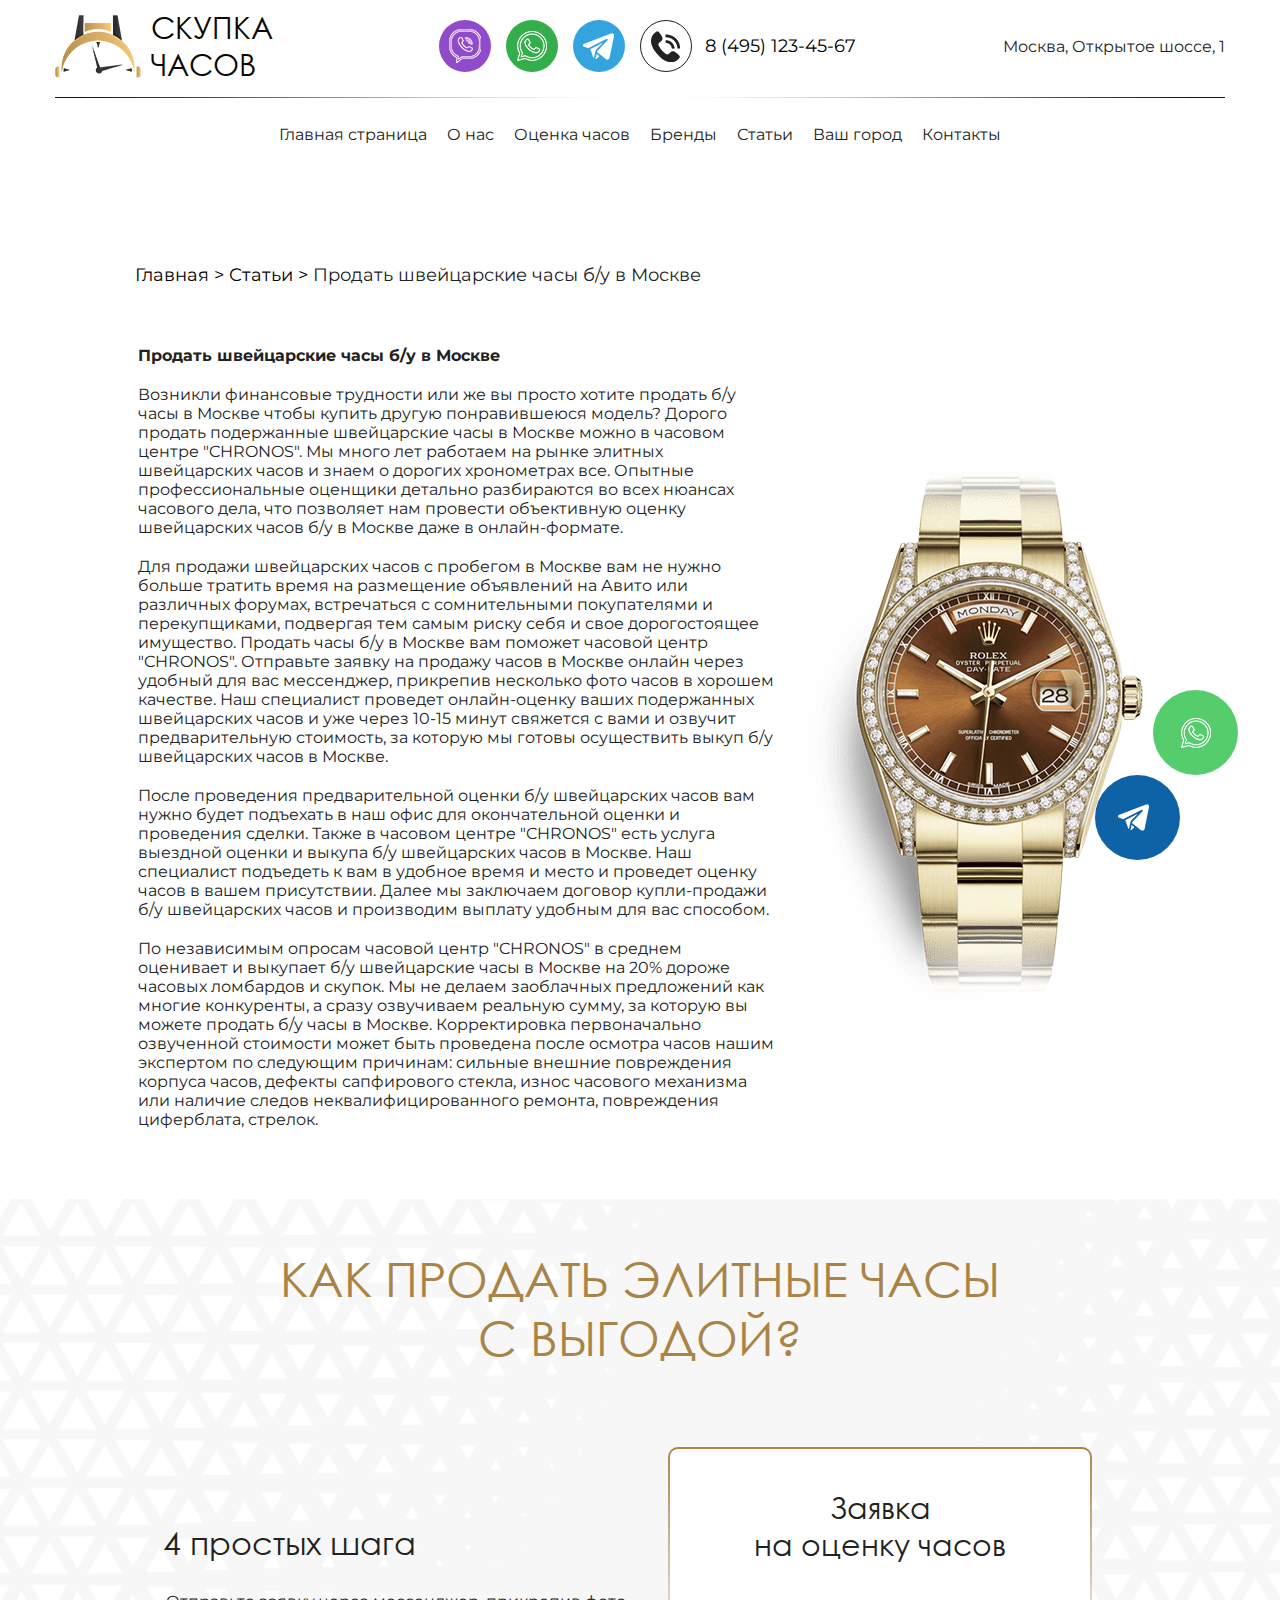
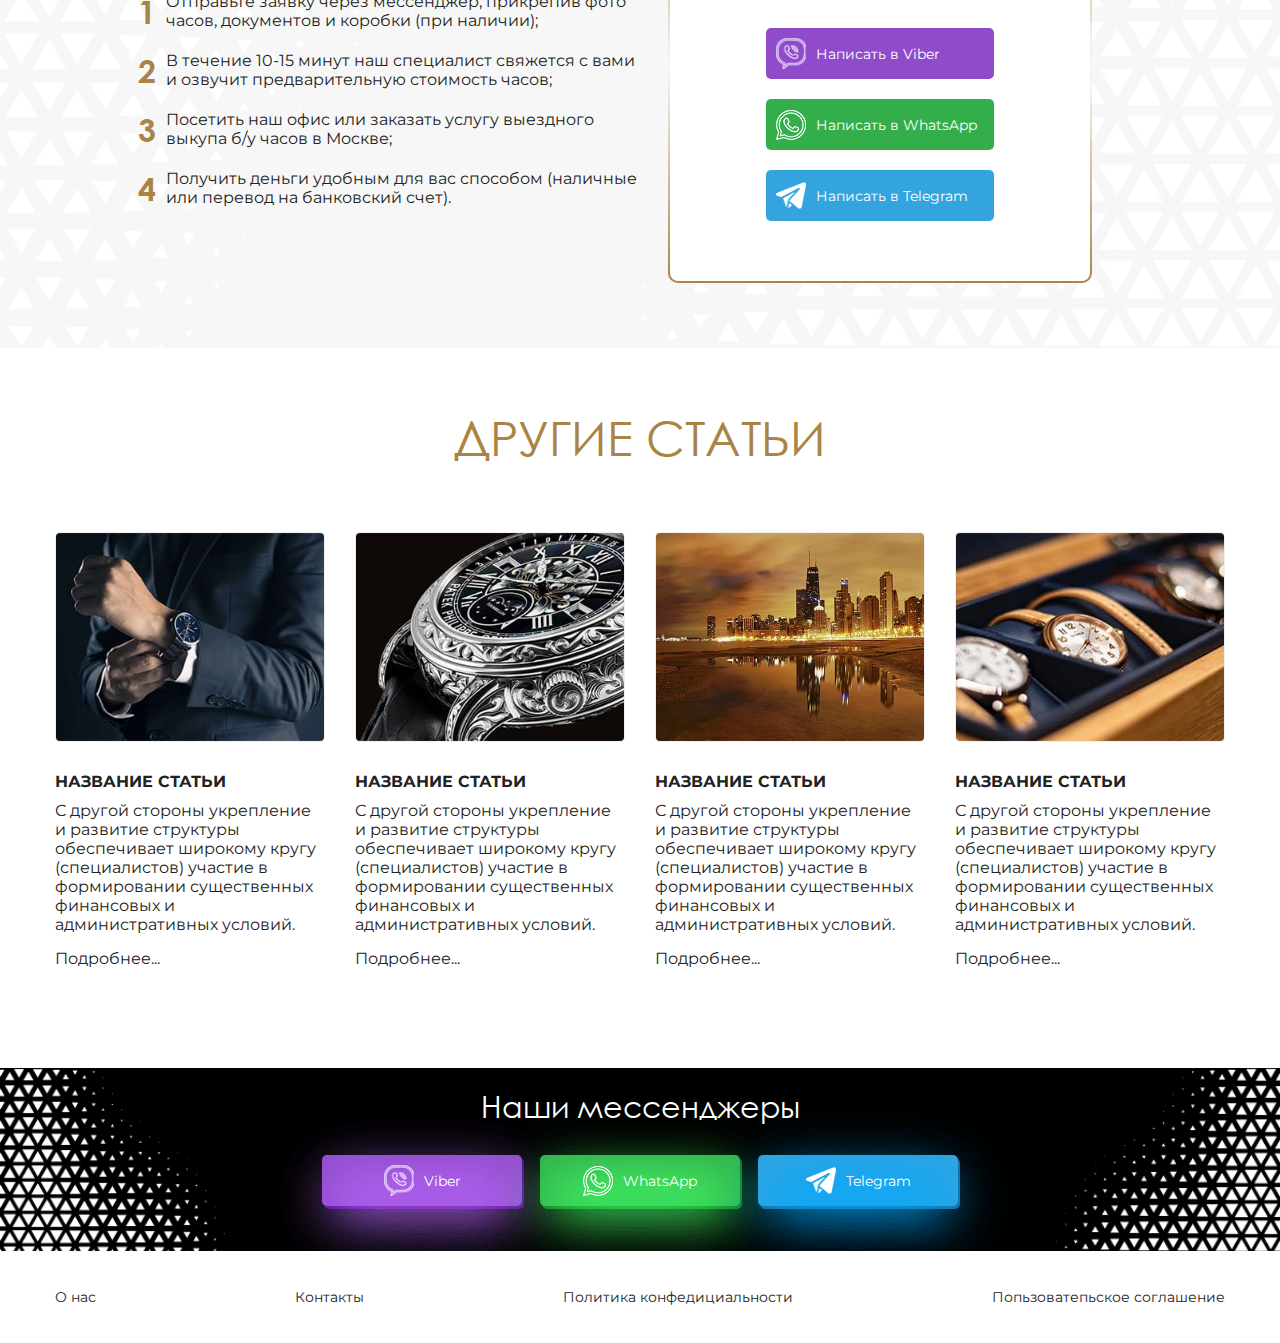
<file: article.html>
<!DOCTYPE html>
<html lang="ru">

<head>
  <meta charset="UTF-8">
  <meta http-equiv="X-UA-Compatible" content="IE=edge">
  <meta name="viewport" content="width=device-width, initial-scale=1.0">
  <title>Скупка часов</title>

  <meta property="og:image" content="path/to/image.jpg">
  <link rel="shortcut icon" href="img/favicon/favicon.ico" type="image/x-icon">

  <!-- add plugins css -->
  <link rel="stylesheet" href="css/slick.css">
  <!-- add plugins css end -->

  <link rel="stylesheet" href="css/style.css">
  <link rel="stylesheet" href="css/header.css">
  <link rel="stylesheet" href="css/footer.css">
  <link rel="stylesheet" href="css/main.css">
  <link rel="stylesheet" href="css/media.css">
</head>

<body>

  <header>
    <div class="container">
      <div class="header-top">
        <a href="index.html" class="logo">
          <span class="logo-img"><img src="img/logo.png" alt=""></span>
          <span class="logo-text">скупка часов</span>
        </a>
        <nav class="nav-social">
          <ul class="list-social my-ul">
            <li><a href="#" class="list-social__viber"><img src="img/viber.png" alt=""></a></li>
            <li><a href="#" class="list-social__whatsapp"><img src="img/whatsapp.png" alt=""></a></li>
            <li><a href="#" class="list-social__tg"><img src="img/tg.png" alt=""></a></li>
          </ul>
        </nav>

        <a href="tel:+74951234567" class="phone-link">
          <span class="phone-link__icon"><img src="img/phone.png" alt=""></span>
          <span class="phone-link__text">8 (495) 123-45-67</span>
        </a>

        <div class="address">
          <p>Москва, Открытое шоссе, 1</p>
        </div>

        <div class="btn-burger">
          <span></span>
          <span></span>
          <span></span>
        </div>
      </div>
      <div class="header-bottom">
        <a href="#" class="btn btn-close">
          <span></span>
          <span></span>
        </a>
        <nav class="nav-menu nav-menu__header">
          <ul class="menu my-ul">
            <li class="menu-item"><a href="index.html" class="menu-link">Главная страница</a></li>
            <li class="menu-item"><a href="about.html" class="menu-link">О нас</a></li>
            <li class="menu-item"><a href="grade.html" class="menu-link">Оценка часов</a></li>
            <li class="menu-item"><a href="brands.html" class="menu-link">Бренды</a></li>
            <li class="menu-item"><a href="news.html" class="menu-link">Статьи</a></li>
            <li class="menu-item"><a href="cities.html" class="menu-link">Ваш город</a></li>
            <li class="menu-item"><a href="contacts.html" class="menu-link">Контакты</a></li>
          </ul>
        </nav>



        <div class="address">
          <p>Москва, Открытое шоссе, 1</p>
        </div>

        <nav class="nav-social">
          <ul class="list-social my-ul">
            <li><a href="#" class="list-social__viber"><img src="img/viber.png" alt=""></a></li>
            <li><a href="#" class="list-social__whatsapp"><img src="img/whatsapp.png" alt=""></a></li>
            <li><a href="#" class="list-social__tg"><img src="img/tg.png" alt=""></a></li>
          </ul>
        </nav>
      </div>
    </div>
  </header>


  <div class="page article-page">
    <div class="container">
      <nav class="nav-breadcrumb">
        <ul class="breadcrumb my-ul">
          <li><a href="index.html">Главная</a></li>
          <li><a href="news.html">Статьи </a></li>
          <li><span>Продать швейцарские часы б/у в Москве </span></li>
        </ul>
      </nav>

      <div class="wrapper">
        <div class="article-content">
          <div class="box-text">
            <p><strong>Продать швейцарские часы б/у в Москве</strong></p>
            <p>
              Возникли финансовые трудности или же вы просто хотите продать б/у часы в Москве чтобы купить другую
              понравившеюся модель? Дорого продать подержанные швейцарские часы в Москве можно в часовом центре
              "CHRONOS". Мы много лет работаем на рынке элитных швейцарских часов и знаем о дорогих хронометрах все.
              Опытные профессиональные оценщики детально разбираются во всех нюансах часового дела, что позволяет нам
              провести объективную оценку швейцарских часов б/у в Москве даже в онлайн-формате.</p>

            <p>Для продажи швейцарских часов с пробегом в Москве вам не нужно больше тратить время на размещение
              объявлений на Авито или различных форумах, встречаться с сомнительными покупателями и перекупщиками,
              подвергая тем самым риску себя и свое дорогостоящее имущество. Продать часы б/у в Москве вам поможет
              часовой центр "CHRONOS". Отправьте заявку на продажу часов в Москве онлайн через удобный для вас
              мессенджер, прикрепив несколько фото часов в хорошем качестве. Наш специалист проведет онлайн-оценку ваших
              подержанных швейцарских часов и уже через 10-15 минут свяжется с вами и озвучит предварительную стоимость,
              за которую мы готовы осуществить выкуп б/у швейцарских часов в Москве.</p>

            <p>После проведения предварительной оценки б/у швейцарских часов вам нужно будет подъехать в наш офис для
              окончательной оценки и проведения сделки. Также в часовом центре "CHRONOS" есть услуга выездной оценки и
              выкупа б/у швейцарских часов в Москве. Наш специалист подъедеть к вам в удобное время и место и проведет
              оценку часов в вашем присутствии. Далее мы заключаем договор купли-продажи б/у швейцарских часов и
              производим выплату удобным для вас способом.</p>


            <p>По независимым опросам часовой центр "CHRONOS" в среднем оценивает и выкупает б/у швейцарские часы в
              Москве на 20% дороже часовых ломбардов и скупок. Мы не делаем заоблачных предложений как многие
              конкуренты, а сразу озвучиваем реальную сумму, за которую вы можете продать б/у часы в Москве.
              Корректировка первоначально озвученной стоимости может быть проведена после осмотра часов нашим экспертом
              по следующим причинам: сильные внешние повреждения корпуса часов, дефекты сапфирового стекла, износ
              часового механизма или наличие следов неквалифицированного ремонта, повреждения циферблата, стрелок.</p>
          </div>
        </div>
        <div class="article-img"><img src="img/article-watch-img.png" alt=""></div>
      </div>
    </div>
  </div>


  <div class="callback-section sell-section how-sell-elite">
    <div class="container">
      <h2 class="h1">КАК ПРОДАТЬ ЭЛИТНЫЕ ЧАСЫ
        С ВЫГОДОЙ?</h2>
      <div class="wrapper">
        <div class="callback-section__steps">
          <h3>4 простых шага</h3>
          <ol class="list-number my-ul">
            <li>
              Отправьте заявку через мессенджер, прикрепив фото часов, документов и коробки (при наличии);
            </li>
            <li>В течение 10-15 минут наш специалист свяжется с вами и озвучит предварительную стоимость часов;</li>
            <li>Посетить наш офис или заказать услугу выездного выкупа б/у часов в Москве;</li>
            <li>Получить деньги удобным для вас способом (наличные или перевод на банковский счет).</li>
          </ol>
        </div>
        <div class="callback-section__content">
          <div class="callback-section__box">
            <h3>Заявка <br>на оценку часов</h3>

            <ul class="list-messengers list-messengers-v2 list-messengers-column my-ul">
              <li><a href="#" class="list-messengers__link list-messengers__viber">
                  <img src="img/viber.png" alt="">
                  <span>Написать в Viber</span>
                </a></li>
              <li><a href="#" class="list-messengers__link list-messengers__whatsapp">
                  <img src="img/whatsapp.png" alt="">
                  <span>Написать в WhatsApp</span>
                </a></li>
              <li><a href="#" class="list-messengers__link list-messengers__tg">
                  <img src="img/tg.png" alt="">
                  <span>Написать в Telegram</span>
                </a></li>
            </ul>
          </div>
        </div>
      </div>

    </div>
  </div>


  <section class="news-section">
    <div class="container">
      <h2 class="h1">Другие статьи</h2>

      <div class="w-100">
        <div class="row">
          <div class="col-25 mb-20">
            <div class="news-card">
              <a href="article.html" class="news-card__img"><img src="img/article-img1.jpg" alt=""></a>
              <div class="news-card__body">
                <a href="article.html" class="news-card__title">Название статьи</a>
                <div class="box-text">
                  <p>С другой стороны укрепление и развитие структуры обеспечивает широкому кругу (специалистов) участие
                    в формировании существенных финансовых и административных условий. </p>
                </div>
                <a href="article.html" class="link">Подробнее...</a>
              </div>
            </div>
          </div>
          <div class="col-25 mb-20">
            <div class="news-card">
              <a href="article.html" class="news-card__img"><img src="img/article-img2.jpg" alt=""></a>
              <div class="news-card__body">
                <a href="article.html" class="news-card__title">Название статьи</a>
                <div class="box-text">
                  <p>С другой стороны укрепление и развитие структуры обеспечивает широкому кругу (специалистов) участие
                    в формировании существенных финансовых и административных условий. </p>
                </div>
                <a href="article.html" class="link">Подробнее...</a>
              </div>
            </div>
          </div>
          <div class="col-25 mb-20">
            <div class="news-card">
              <a href="article.html" class="news-card__img"><img src="img/article-img3.jpg" alt=""></a>
              <div class="news-card__body">
                <a href="article.html" class="news-card__title">Название статьи</a>
                <div class="box-text">
                  <p>С другой стороны укрепление и развитие структуры обеспечивает широкому кругу (специалистов) участие
                    в формировании существенных финансовых и административных условий. </p>
                </div>
                <a href="article.html" class="link">Подробнее...</a>
              </div>
            </div>
          </div>
          <div class="col-25 mb-20">
            <div class="news-card">
              <a href="article.html" class="news-card__img"><img src="img/article-img4.jpg" alt=""></a>
              <div class="news-card__body">
                <a href="article.html" class="news-card__title">Название статьи</a>
                <div class="box-text">
                  <p>С другой стороны укрепление и развитие структуры обеспечивает широкому кругу (специалистов) участие
                    в формировании существенных финансовых и административных условий. </p>
                </div>
                <a href="article.html" class="link">Подробнее...</a>
              </div>
            </div>
          </div>
        </div>
      </div>
    </div>
  </section>

  <footer>
    <div class="footer-top">
      <div class="container">
        <h2>Наши мессенджеры</h2>
        <ul class="list-messengers my-ul">
          <li><a href="#" class="list-messengers__link list-messengers__viber">
              <img src="img/viber.png" alt="">
              <span>Viber</span>
            </a></li>
          <li><a href="#" class="list-messengers__link list-messengers__whatsapp">
              <img src="img/whatsapp.png" alt="">
              <span>WhatsApp</span>
            </a></li>
          <li><a href="#" class="list-messengers__link list-messengers__tg">
              <img src="img/tg.png" alt="">
              <span>Telegram</span>
            </a></li>
        </ul>
      </div>
    </div>
    <div class="footer-bottom">
      <div class="container">
        <nav class="nav-menu">
          <ul class="menu my-ul">
            <li class="menu-item"><a href="about.html" class="menu-link">О нас</a></li>
            <li class="menu-item"><a href="contacts.html" class="menu-link">Контакты</a></li>
            <li class="menu-item"><a href="#" class="menu-link">Политика конфедициальности</a></li>
            <li class="menu-item"><a href="#" class="menu-link">Попьзоватепьское соглашение</a></li>
          </ul>
        </nav>
      </div>
    </div>
  </footer>

  <a href="#" class="fixed-btn fixed-btn-whatsapp"><img src="img/whatsapp.png" alt=""></a>
  <a href="#" class="fixed-btn fixed-btn-chat"><img src="img/tg.png" alt=""></a>

  <!-- add plugins js-->
  <script src="js/jquery.min.js"></script>
  <script src="js/slick.min.js"></script>
  <!-- add plugins js end-->

  <script src="js/common.js"></script>

</body>

</html>
</file>
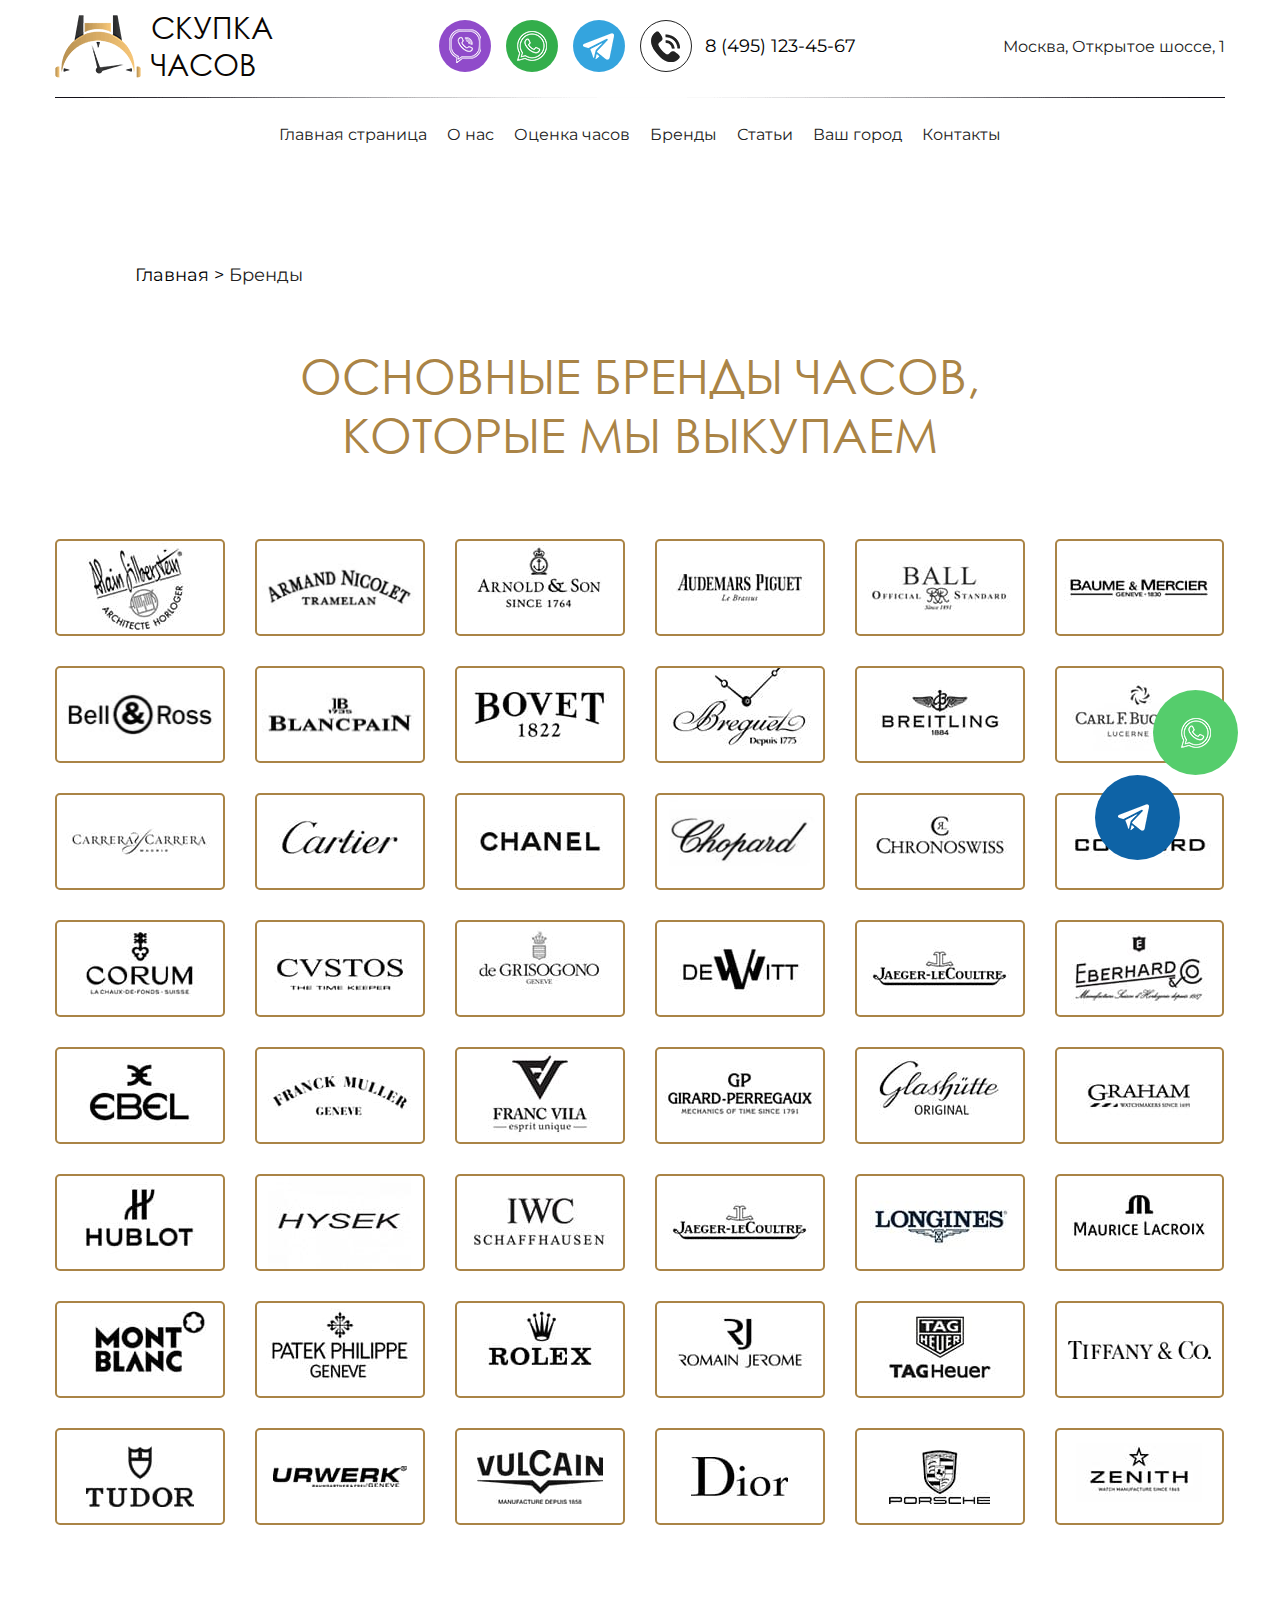
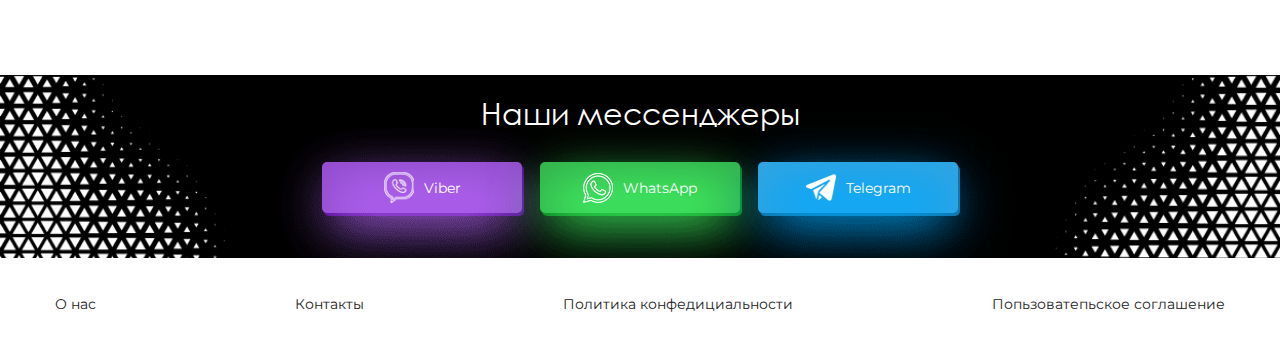
<file: brands.html>
<!DOCTYPE html>
<html lang="ru">

<head>
  <meta charset="UTF-8">
  <meta http-equiv="X-UA-Compatible" content="IE=edge">
  <meta name="viewport" content="width=device-width, initial-scale=1.0">
  <title>Скупка часов</title>

  <meta property="og:image" content="path/to/image.jpg">
  <link rel="shortcut icon" href="img/favicon/favicon.ico" type="image/x-icon">

  <!-- add plugins css -->
  <link rel="stylesheet" href="css/slick.css">
  <!-- add plugins css end -->

  <link rel="stylesheet" href="css/style.css">
  <link rel="stylesheet" href="css/header.css">
  <link rel="stylesheet" href="css/footer.css">
  <link rel="stylesheet" href="css/main.css">
  <link rel="stylesheet" href="css/media.css">
</head>

<body>

  <header>
    <div class="container">
      <div class="header-top">
        <a href="index.html" class="logo">
          <span class="logo-img"><img src="img/logo.png" alt=""></span>
          <span class="logo-text">скупка часов</span>
        </a>
        <nav class="nav-social">
          <ul class="list-social my-ul">
            <li><a href="#" class="list-social__viber"><img src="img/viber.png" alt=""></a></li>
            <li><a href="#" class="list-social__whatsapp"><img src="img/whatsapp.png" alt=""></a></li>
            <li><a href="#" class="list-social__tg"><img src="img/tg.png" alt=""></a></li>
          </ul>
        </nav>

        <a href="tel:+74951234567" class="phone-link">
          <span class="phone-link__icon"><img src="img/phone.png" alt=""></span>
          <span class="phone-link__text">8 (495) 123-45-67</span>
        </a>

        <div class="address">
          <p>Москва, Открытое шоссе, 1</p>
        </div>

        <div class="btn-burger">
          <span></span>
          <span></span>
          <span></span>
        </div>
      </div>
      <div class="header-bottom">
        <a href="#" class="btn btn-close">
          <span></span>
          <span></span>
        </a>
        <nav class="nav-menu nav-menu__header">
          <ul class="menu my-ul">
            <li class="menu-item"><a href="index.html" class="menu-link">Главная страница</a></li>
            <li class="menu-item"><a href="about.html" class="menu-link">О нас</a></li>
            <li class="menu-item"><a href="grade.html" class="menu-link">Оценка часов</a></li>
            <li class="menu-item"><a href="brands.html" class="menu-link">Бренды</a></li>
            <li class="menu-item"><a href="news.html" class="menu-link">Статьи</a></li>
            <li class="menu-item"><a href="cities.html" class="menu-link">Ваш город</a></li>
            <li class="menu-item"><a href="contacts.html" class="menu-link">Контакты</a></li>
          </ul>
        </nav>

        <div class="address">
          <p>Москва, Открытое шоссе, 1</p>
        </div>

        <nav class="nav-social">
          <ul class="list-social my-ul">
            <li><a href="#" class="list-social__viber"><img src="img/viber.png" alt=""></a></li>
            <li><a href="#" class="list-social__whatsapp"><img src="img/whatsapp.png" alt=""></a></li>
            <li><a href="#" class="list-social__tg"><img src="img/tg.png" alt=""></a></li>
          </ul>
        </nav>
      </div>
    </div>
  </header>


  <section class="page brands-page">
    <div class="container">
      <nav class="nav-breadcrumb">
        <ul class="breadcrumb my-ul">
          <li><a href="index.html">Главная</a></li>
          <li><span>Бренды</span></li>
        </ul>
      </nav>
      <h1>Основные бренды часов, которые мы выкупаем</h1>
      <div class="w-100">
        <div class="row">
          <div class="col-16 mb-30">
            <a href="brand-page.html" class="brand-card"><img src="img/alain.jpg" alt=""></a>
          </div>
          <div class="col-16 mb-30">
            <a href="brand-page.html" class="brand-card"><img src="img/armant-nicolet.jpg" alt=""></a>
          </div>
          <div class="col-16 mb-30">
            <a href="brand-page.html" class="brand-card"><img src="img/arnold-son.jpg" alt=""></a>
          </div>
          <div class="col-16 mb-30">
            <a href="brand-page.html" class="brand-card"><img src="img/audemar.jpg" alt=""></a>
          </div>
          <div class="col-16 mb-30">
            <a href="brand-page.html" class="brand-card"><img src="img/ball.jpg" alt=""></a>
          </div>
          <div class="col-16 mb-30">
            <a href="brand-page.html" class="brand-card"><img src="img/baume-mercier.jpg" alt=""></a>
          </div>

          <div class="col-16 mb-30">
            <a href="brand-page.html" class="brand-card"><img src="img/bell-ross.jpg" alt=""></a>
          </div>
          <div class="col-16 mb-30">
            <a href="brand-page.html" class="brand-card"><img src="img/blancpain.jpg" alt=""></a>
          </div>
          <div class="col-16 mb-30">
            <a href="brand-page.html" class="brand-card"><img src="img/bovet.jpg" alt=""></a>
          </div>
          <div class="col-16 mb-30">
            <a href="brand-page.html" class="brand-card"><img src="img/breguet.jpg" alt=""></a>
          </div>
          <div class="col-16 mb-30">
            <a href="brand-page.html" class="brand-card"><img src="img/breitling.jpg" alt=""></a>
          </div>
          <div class="col-16 mb-30">
            <a href="brand-page.html" class="brand-card"><img src="img/carl.jpg" alt=""></a>
          </div>

          <div class="col-16 mb-30">
            <a href="brand-page.html" class="brand-card"><img src="img/carrera.jpg" alt=""></a>
          </div>
          <div class="col-16 mb-30">
            <a href="brand-page.html" class="brand-card"><img src="img/cartier.jpg" alt=""></a>
          </div>
          <div class="col-16 mb-30">
            <a href="brand-page.html" class="brand-card"><img src="img/chanel.jpg" alt=""></a>
          </div>
          <div class="col-16 mb-30">
            <a href="brand-page.html" class="brand-card"><img src="img/chopar.jpg" alt=""></a>
          </div>
          <div class="col-16 mb-30">
            <a href="brand-page.html" class="brand-card"><img src="img/chronoswiss.jpg" alt=""></a>
          </div>
          <div class="col-16 mb-30">
            <a href="brand-page.html" class="brand-card"><img src="img/concord.jpg" alt=""></a>
          </div>

          <div class="col-16 mb-30">
            <a href="brand-page.html" class="brand-card"><img src="img/corum.jpg" alt=""></a>
          </div>
          <div class="col-16 mb-30">
            <a href="brand-page.html" class="brand-card"><img src="img/cvstos.jpg" alt=""></a>
          </div>
          <div class="col-16 mb-30">
            <a href="brand-page.html" class="brand-card"><img src="img/de-grissogono.jpg" alt=""></a>
          </div>
          <div class="col-16 mb-30">
            <a href="brand-page.html" class="brand-card"><img src="img/dewitt.jpg" alt=""></a>
          </div>
          <div class="col-16 mb-30">
            <a href="brand-page.html" class="brand-card"><img src="img/Jaeger-LeCoultre.jpg" alt=""></a>
          </div>
          <div class="col-16 mb-30">
            <a href="brand-page.html" class="brand-card"><img src="img/ebarhard.jpg" alt=""></a>
          </div>

          <div class="col-16 mb-30">
            <a href="brand-page.html" class="brand-card"><img src="img/ebel.jpg" alt=""></a>
          </div>
          <div class="col-16 mb-30">
            <a href="brand-page.html" class="brand-card"><img src="img/frank-muller.jpg" alt=""></a>
          </div>
          <div class="col-16 mb-30">
            <a href="brand-page.html" class="brand-card"><img src="img/frank-vila.jpg" alt=""></a>
          </div>
          <div class="col-16 mb-30">
            <a href="brand-page.html" class="brand-card"><img src="img/girard.jpg" alt=""></a>
          </div>
          <div class="col-16 mb-30">
            <a href="brand-page.html" class="brand-card"><img src="img/glashutte.jpg" alt=""></a>
          </div>
          <div class="col-16 mb-30">
            <a href="brand-page.html" class="brand-card"><img src="img/graham.jpg" alt=""></a>
          </div>

          <div class="col-16 mb-30">
            <a href="brand-page.html" class="brand-card"><img src="img/hublot.jpg" alt=""></a>
          </div>
          <div class="col-16 mb-30">
            <a href="brand-page.html" class="brand-card"><img src="img/hysek.jpg" alt=""></a>
          </div>
          <div class="col-16 mb-30">
            <a href="brand-page.html" class="brand-card"><img src="img/iwc.jpg" alt=""></a>
          </div>
          <div class="col-16 mb-30">
            <a href="brand-page.html" class="brand-card"><img src="img/Jaeger-LeCoultre.jpg" alt=""></a>
          </div>
          <div class="col-16 mb-30">
            <a href="brand-page.html" class="brand-card"><img src="img/longines.jpg" alt=""></a>
          </div>
          <div class="col-16 mb-30">
            <a href="brand-page.html" class="brand-card"><img src="img/maurice-lacroix.jpg" alt=""></a>
          </div>

          <div class="col-16 mb-30">
            <a href="brand-page.html" class="brand-card"><img src="img/montblanc.jpg" alt=""></a>
          </div>
          <div class="col-16 mb-30">
            <a href="brand-page.html" class="brand-card"><img src="img/patek-philippe.jpg" alt=""></a>
          </div>
          <div class="col-16 mb-30">
            <a href="brand-page.html" class="brand-card"><img src="img/rolex.jpg" alt=""></a>
          </div>
          <div class="col-16 mb-30">
            <a href="brand-page.html" class="brand-card"><img src="img/romaine-jerome.jpg" alt=""></a>
          </div>
          <div class="col-16 mb-30">
            <a href="brand-page.html" class="brand-card"><img src="img/tag-heuer.jpg" alt=""></a>
          </div>
          <div class="col-16 mb-30">
            <a href="brand-page.html" class="brand-card"><img src="img/Tiffany.jpg" alt=""></a>
          </div>

          <div class="col-16 mb-30">
            <a href="brand-page.html" class="brand-card"><img src="img/tudor.jpg" alt=""></a>
          </div>
          <div class="col-16 mb-30">
            <a href="brand-page.html" class="brand-card"><img src="img/URWERK.jpg" alt=""></a>
          </div>
          <div class="col-16 mb-30">
            <a href="brand-page.html" class="brand-card"><img src="img/Vulcain.jpg" alt=""></a>
          </div>
          <div class="col-16 mb-30">
            <a href="brand-page.html" class="brand-card"><img src="img/Dior.jpg" alt=""></a>
          </div>
          <div class="col-16 mb-30">
            <a href="brand-page.html" class="brand-card"><img src="img/Porsche.jpg" alt=""></a>
          </div>
          <div class="col-16 mb-30">
            <a href="brand-page.html" class="brand-card"><img src="img/zenith.jpg" alt=""></a>
          </div>
        </div>
      </div>
    </div>
  </section>


  <footer>
    <div class="footer-top">
      <div class="container">
        <h2>Наши мессенджеры</h2>
        <ul class="list-messengers my-ul">
          <li><a href="#" class="list-messengers__link list-messengers__viber">
              <img src="img/viber.png" alt="">
              <span>Viber</span>
            </a></li>
          <li><a href="#" class="list-messengers__link list-messengers__whatsapp">
              <img src="img/whatsapp.png" alt="">
              <span>WhatsApp</span>
            </a></li>
          <li><a href="#" class="list-messengers__link list-messengers__tg">
              <img src="img/tg.png" alt="">
              <span>Telegram</span>
            </a></li>
        </ul>
      </div>
    </div>
    <div class="footer-bottom">
      <div class="container">
        <nav class="nav-menu">
          <ul class="menu my-ul">
            <li class="menu-item"><a href="about.html" class="menu-link">О нас</a></li>
            <li class="menu-item"><a href="contacts.html" class="menu-link">Контакты</a></li>
            <li class="menu-item"><a href="#" class="menu-link">Политика конфедициальности</a></li>
            <li class="menu-item"><a href="#" class="menu-link">Попьзоватепьское соглашение</a></li>
          </ul>
        </nav>
      </div>
    </div>
  </footer>

  <a href="#" class="fixed-btn fixed-btn-whatsapp"><img src="img/whatsapp.png" alt=""></a>
	<a href="#" class="fixed-btn fixed-btn-chat"><img src="img/tg.png" alt=""></a>

  <!-- add plugins js-->
  <script src="js/jquery.min.js"></script>
  <script src="js/slick.min.js"></script>
  <!-- add plugins js end-->

  <script src="js/common.js"></script>

</body>

</html>
</file>
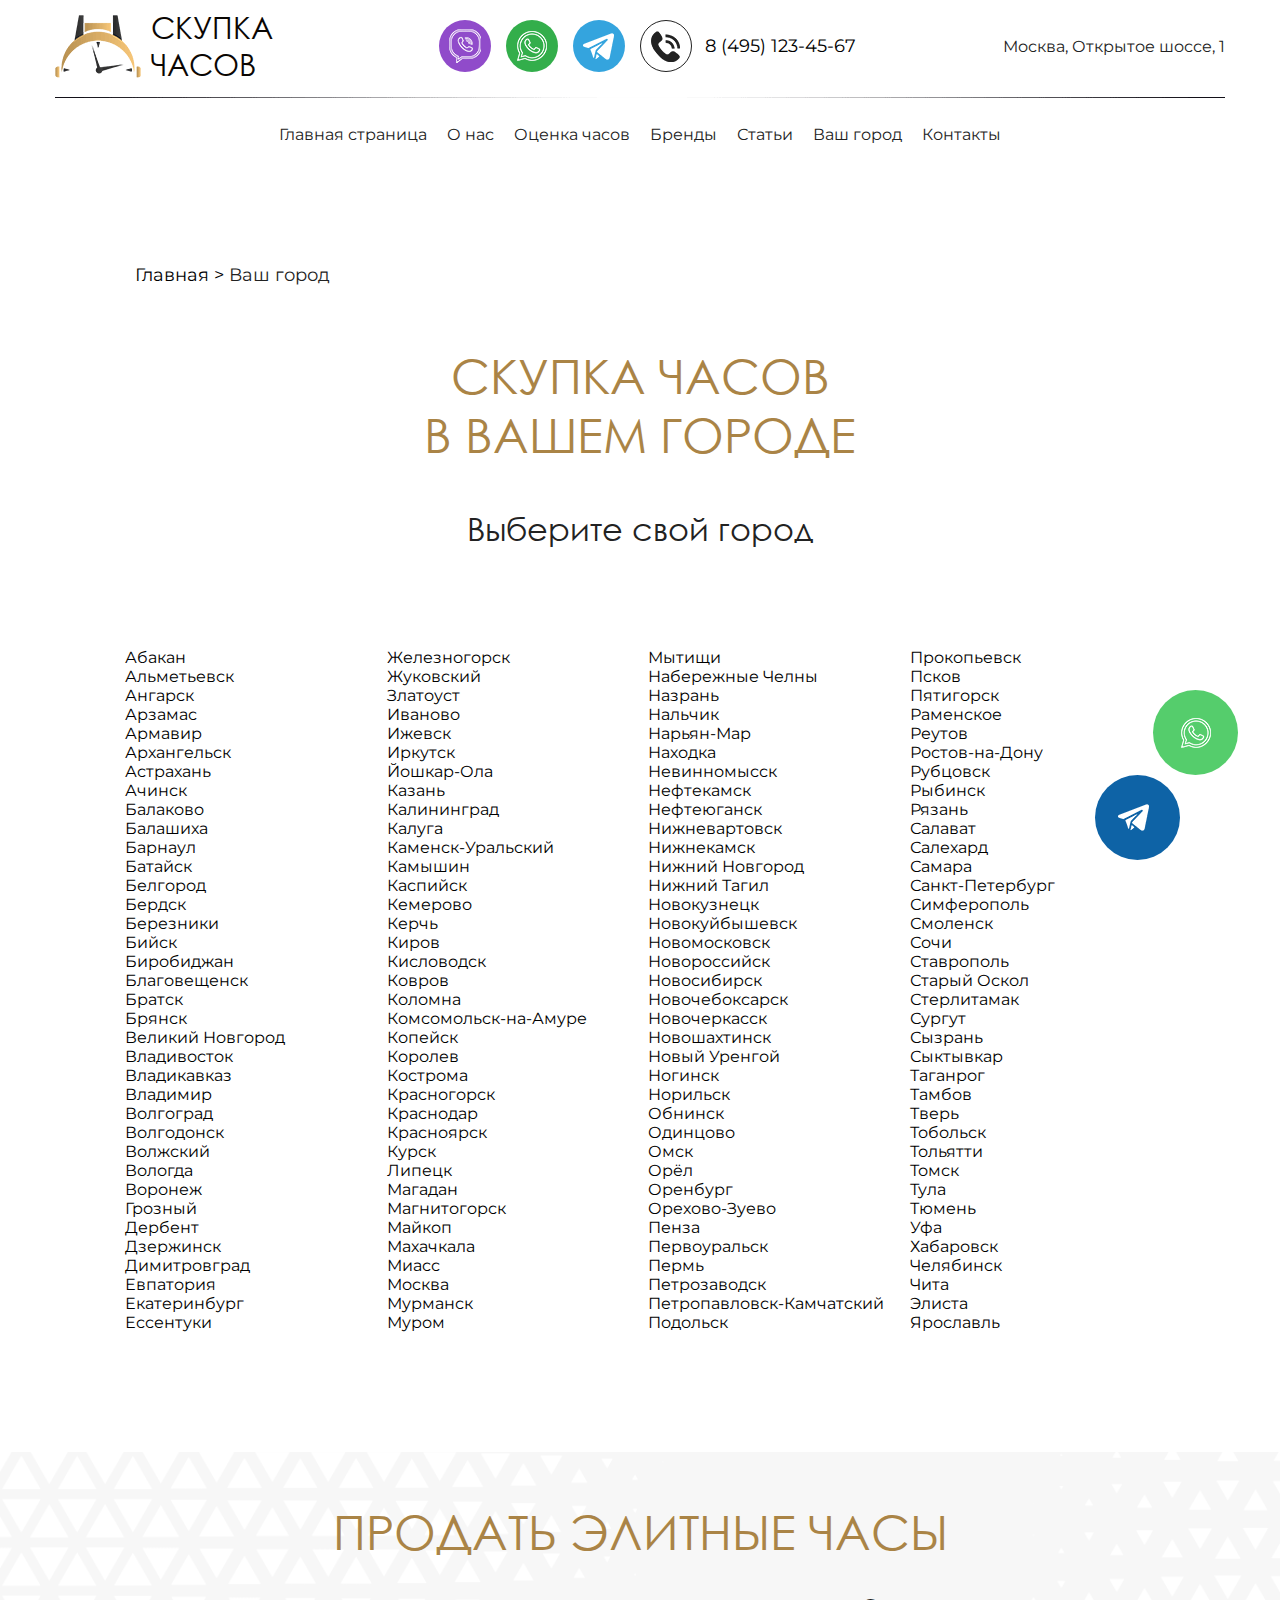
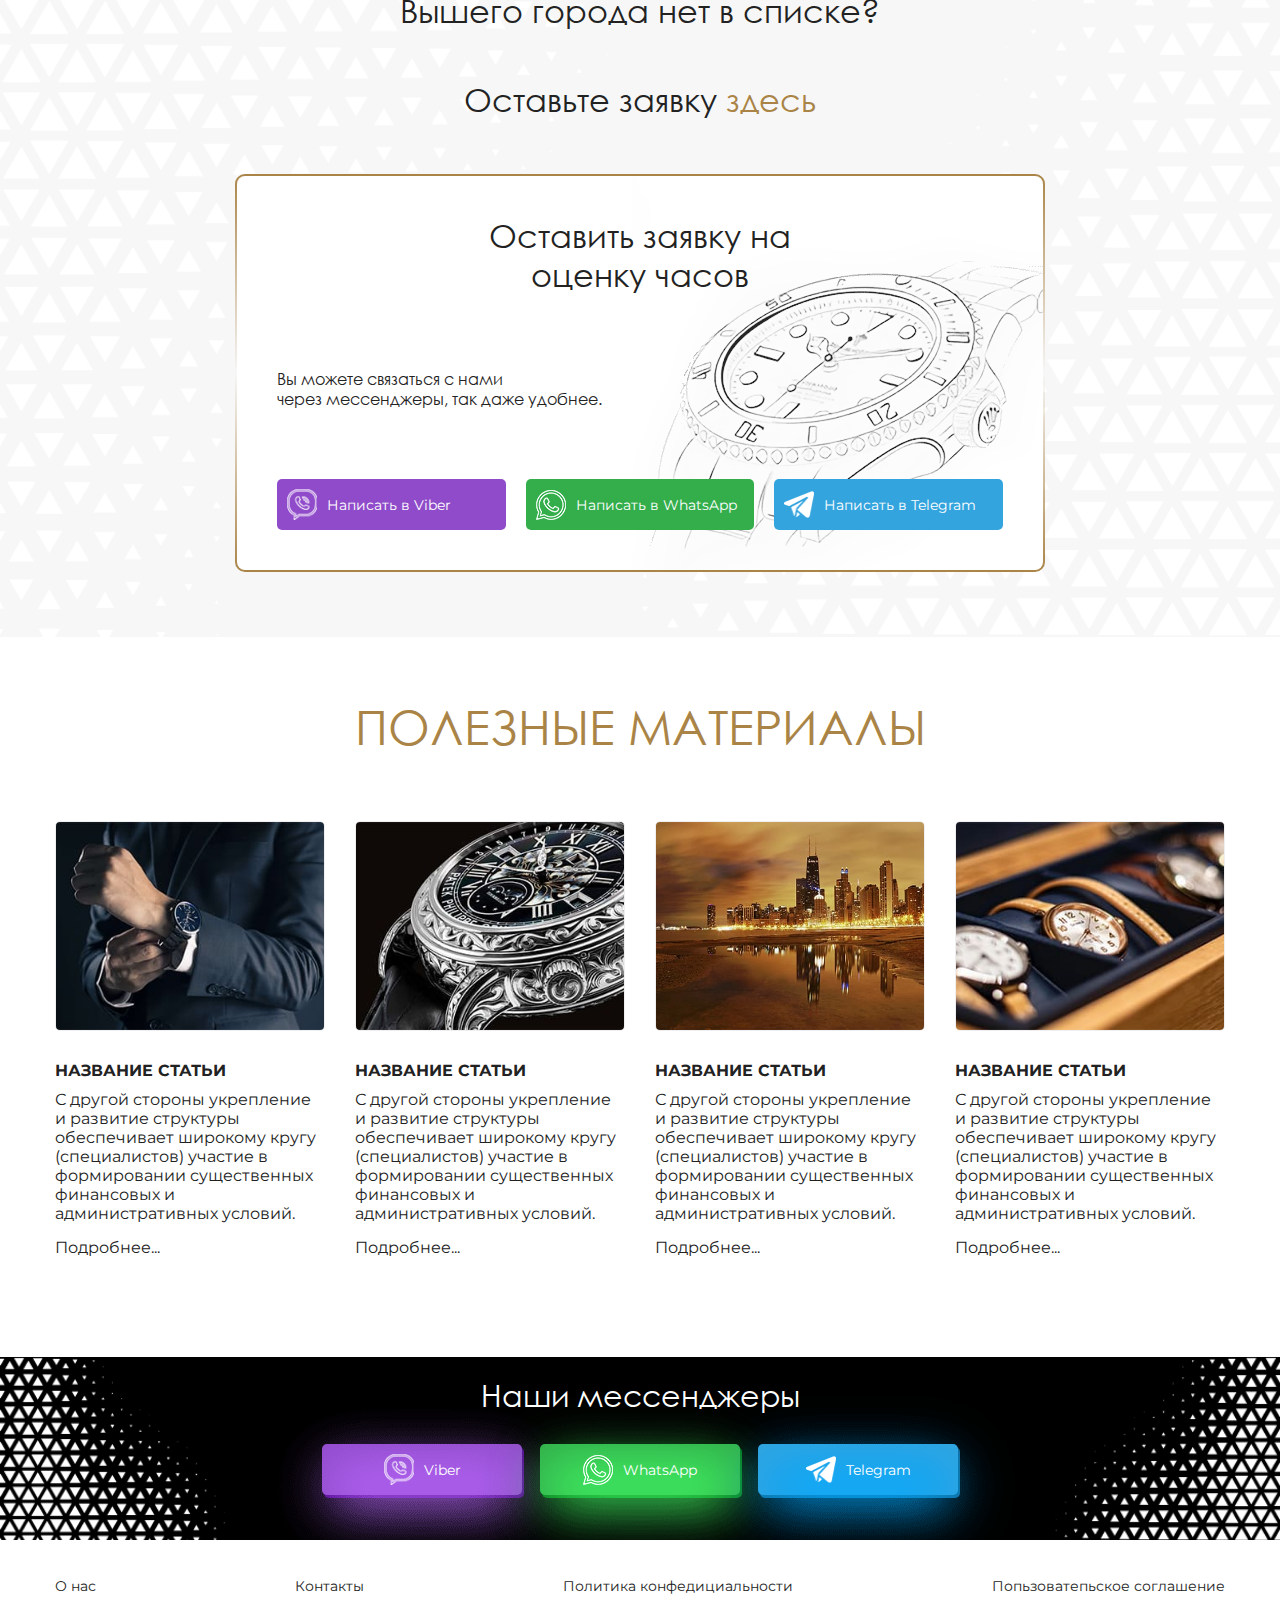
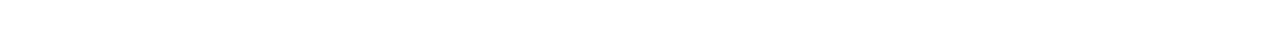
<file: cities.html>
<!DOCTYPE html>
<html lang="ru">

<head>
  <meta charset="UTF-8">
  <meta http-equiv="X-UA-Compatible" content="IE=edge">
  <meta name="viewport" content="width=device-width, initial-scale=1.0">
  <title>Скупка часов</title>

  <meta property="og:image" content="path/to/image.jpg">
  <link rel="shortcut icon" href="img/favicon/favicon.ico" type="image/x-icon">

  <!-- add plugins css -->
  <link rel="stylesheet" href="css/slick.css">
  <!-- add plugins css end -->

  <link rel="stylesheet" href="css/style.css">
  <link rel="stylesheet" href="css/header.css">
  <link rel="stylesheet" href="css/footer.css">
  <link rel="stylesheet" href="css/main.css">
  <link rel="stylesheet" href="css/media.css">
</head>

<body>

  <header>
    <div class="container">
      <div class="header-top">
        <a href="index.html" class="logo">
          <span class="logo-img"><img src="img/logo.png" alt=""></span>
          <span class="logo-text">скупка часов</span>
        </a>
        <nav class="nav-social">
          <ul class="list-social my-ul">
            <li><a href="#" class="list-social__viber"><img src="img/viber.png" alt=""></a></li>
            <li><a href="#" class="list-social__whatsapp"><img src="img/whatsapp.png" alt=""></a></li>
            <li><a href="#" class="list-social__tg"><img src="img/tg.png" alt=""></a></li>
          </ul>
        </nav>

        <a href="tel:+74951234567" class="phone-link">
          <span class="phone-link__icon"><img src="img/phone.png" alt=""></span>
          <span class="phone-link__text">8 (495) 123-45-67</span>
        </a>

        <div class="address">
          <p>Москва, Открытое шоссе, 1</p>
        </div>

        <div class="btn-burger">
          <span></span>
          <span></span>
          <span></span>
        </div>
      </div>
      <div class="header-bottom">
        <a href="#" class="btn btn-close">
          <span></span>
          <span></span>
        </a>
        <nav class="nav-menu nav-menu__header">
          <ul class="menu my-ul">
            <li class="menu-item"><a href="index.html" class="menu-link">Главная страница</a></li>
            <li class="menu-item"><a href="about.html" class="menu-link">О нас</a></li>
            <li class="menu-item"><a href="grade.html" class="menu-link">Оценка часов</a></li>
            <li class="menu-item"><a href="brands.html" class="menu-link">Бренды</a></li>
            <li class="menu-item"><a href="news.html" class="menu-link">Статьи</a></li>
            <li class="menu-item"><a href="cities.html" class="menu-link">Ваш город</a></li>
            <li class="menu-item"><a href="contacts.html" class="menu-link">Контакты</a></li>
          </ul>
        </nav>



        <div class="address">
          <p>Москва, Открытое шоссе, 1</p>
        </div>

        <nav class="nav-social">
          <ul class="list-social my-ul">
            <li><a href="#" class="list-social__viber"><img src="img/viber.png" alt=""></a></li>
            <li><a href="#" class="list-social__whatsapp"><img src="img/whatsapp.png" alt=""></a></li>
            <li><a href="#" class="list-social__tg"><img src="img/tg.png" alt=""></a></li>
          </ul>
        </nav>
      </div>
    </div>
  </header>


  <section class="page cities-page">
    <div class="container">
      <nav class="nav-breadcrumb">
        <ul class="breadcrumb my-ul">
          <li><a href="index.html">Главная</a></li>
          <li><span>Ваш город</span></li>
        </ul>
      </nav>
      <h1>СКУПКА ЧАСОВ <br>В ВАШЕМ ГОРОДЕ</h1>

      <div class="subtitle">Выберите свой город</div>
      <ul class="list-cities my-ul">
        <li><a href="#">Абакан</a></li>
        <li><a href="#">Альметьевск</a></li>
        <li><a href="#">Ангарск</a></li>
        <li><a href="#">Арзамас</a></li>
        <li><a href="#">Армавир</a></li>
        <li><a href="#">Архангельск</a></li>
        <li><a href="#">Астрахань</a></li>
        <li><a href="#">Ачинск</a></li>
        <li><a href="#">Балаково</a></li>
        <li><a href="#">Балашиха</a></li>
        <li><a href="#">Барнаул</a></li>
        <li><a href="#">Батайск</a></li>
        <li><a href="#">Белгород</a></li>
        <li><a href="#">Бердск</a></li>
        <li><a href="#">Березники</a></li>
        <li><a href="#">Бийск</a></li>
        <li><a href="#">Биробиджан</a></li>
        <li><a href="#">Благовещенск</a></li>
        <li><a href="#">Братск</a></li>
        <li><a href="#">Брянск</a></li>
        <li><a href="#">Великий Новгород</a></li>
        <li><a href="#">Владивосток</a></li>
        <li><a href="#">Владикавказ</a></li>
        <li><a href="#">Владимир</a></li>
        <li><a href="#">Волгоград</a></li>
        <li><a href="#">Волгодонск</a></li>
        <li><a href="#">Волжский</a></li>
        <li><a href="#">Вологда</a></li>
        <li><a href="#">Воронеж</a></li>
        <li><a href="#">Грозный</a></li>
        <li><a href="#">Дербент</a></li>
        <li><a href="#">Дзержинск</a></li>
        <li><a href="#">Димитровград</a></li>
        <li><a href="#">Евпатория</a></li>
        <li><a href="#">Екатеринбург</a></li>
        <li><a href="#">Ессентуки</a></li>
        <li><a href="#">Железногорск</a></li>
        <li><a href="#">Жуковский</a></li>
        <li><a href="#">Златоуст</a></li>
        <li><a href="#">Иваново</a></li>
        <li><a href="#">Ижевск</a></li>
        <li><a href="#">Иркутск</a></li>
        <li><a href="#">Йошкар-Ола</a></li>
        <li><a href="#">Казань</a></li>
        <li><a href="#">Калининград</a></li>
        <li><a href="#">Калуга</a></li>
        <li><a href="#">Каменск-Уральский</a></li>
        <li><a href="#">Камышин</a></li>
        <li><a href="#">Каспийск</a></li>
        <li><a href="#">Кемерово</a></li>
        <li><a href="#">Керчь</a></li>
        <li><a href="#">Киров</a></li>
        <li><a href="#">Кисловодск</a></li>
        <li><a href="#">Ковров</a></li>
        <li><a href="#">Коломна</a></li>
        <li><a href="#">Комсомольск-на-Амуре</a></li>
        <li><a href="#">Копейск</a></li>
        <li><a href="#">Королев</a></li>
        <li><a href="#">Кострома</a></li>
        <li><a href="#">Красногорск</a></li>
        <li><a href="#">Краснодар</a></li>
        <li><a href="#">Красноярск</a></li>
        <li><a href="#">Курск</a></li>
        <li><a href="#">Липецк</a></li>
        <li><a href="#">Магадан</a></li>
        <li><a href="#">Магнитогорск</a></li>
        <li><a href="#">Майкоп</a></li>
        <li><a href="#">Махачкала</a></li>
        <li><a href="#">Миасс</a></li>
        <li><a href="#">Москва</a></li>
        <li><a href="#">Мурманск</a></li>
        <li><a href="#">Муром</a></li>
        <li><a href="#">Мытищи</a></li>
        <li><a href="#">Набережные Челны</a></li>
        <li><a href="#">Назрань</a></li>
        <li><a href="#">Нальчик</a></li>
        <li><a href="#">Нарьян-Мар</a></li>
        <li><a href="#">Находка</a></li>
        <li><a href="#">Невинномысск</a></li>
        <li><a href="#">Нефтекамск</a></li>
        <li><a href="#">Нефтеюганск</a></li>
        <li><a href="#">Нижневартовск</a></li>
        <li><a href="#">Нижнекамск</a></li>
        <li><a href="#">Нижний Новгород</a></li>
        <li><a href="#">Нижний Тагил</a></li>
        <li><a href="#">Новокузнецк</a></li>
        <li><a href="#">Новокуйбышевск</a></li>
        <li><a href="#">Новомосковск</a></li>
        <li><a href="#">Новороссийск</a></li>
        <li><a href="#">Новосибирск</a></li>
        <li><a href="#">Новочебоксарск</a></li>
        <li><a href="#">Новочеркасск</a></li>
        <li><a href="#">Новошахтинск</a></li>
        <li><a href="#">Новый Уренгой</a></li>
        <li><a href="#">Ногинск</a></li>
        <li><a href="#">Норильск</a></li>
        <li><a href="#">Обнинск</a></li>
        <li><a href="#">Одинцово</a></li>
        <li><a href="#">Омск</a></li>
        <li><a href="#">Орёл</a></li>
        <li><a href="#">Оренбург</a></li>
        <li><a href="#">Орехово-Зуево</a></li>
        <li><a href="#">Пенза</a></li>
        <li><a href="#">Первоуральск</a></li>
        <li><a href="#">Пермь</a></li>
        <li><a href="#">Петрозаводск</a></li>
        <li><a href="#">Петропавловск-Камчатский</a></li>
        <li><a href="#">Подольск</a></li>
        <li><a href="#">Прокопьевск</a></li>
        <li><a href="#">Псков</a></li>
        <li><a href="#">Пятигорск</a></li>
        <li><a href="#">Раменское</a></li>
        <li><a href="#">Реутов</a></li>
        <li><a href="#">Ростов-на-Дону</a></li>
        <li><a href="#">Рубцовск</a></li>
        <li><a href="#">Рыбинск</a></li>
        <li><a href="#">Рязань</a></li>
        <li><a href="#">Салават</a></li>
        <li><a href="#">Салехард</a></li>
        <li><a href="#">Самара</a></li>
        <li><a href="#">Санкт-Петербург</a></li>
        <li><a href="#">Симферополь</a></li>
        <li><a href="#">Смоленск</a></li>
        <li><a href="#">Сочи</a></li>
        <li><a href="#">Ставрополь</a></li>
        <li><a href="#">Старый Оскол</a></li>
        <li><a href="#">Стерлитамак</a></li>
        <li><a href="#">Сургут</a></li>
        <li><a href="#">Сызрань</a></li>
        <li><a href="#">Сыктывкар</a></li>
        <li><a href="#">Таганрог</a></li>
        <li><a href="#">Тамбов</a></li>
        <li><a href="#">Тверь</a></li>
        <li><a href="#">Тобольск</a></li>
        <li><a href="#">Тольятти</a></li>
        <li><a href="#">Томск</a></li>
        <li><a href="#">Тула</a></li>
        <li><a href="#">Тюмень</a></li>
        <li><a href="#">Уфа</a></li>
        <li><a href="#">Хабаровск</a></li>
        <li><a href="#">Челябинск</a></li>
        <li><a href="#">Чита</a></li>
        <li><a href="#">Элиста</a></li>
        <li><a href="#">Ярославль</a></li>
      </ul>
    </div>
  </section>

  <section class="sell-section">
    <div class="container">
      <h2 class="h1">ПРОДАТЬ ЭЛИТНЫЕ ЧАСЫ</h2>

      <div class="subtitle">
        <p>Вышего города нет в списке?</p>
        <p>Оставьте заявку <a href="#callback" class="d-inline color-brown go_to">здесь</a></p>
      </div>

      <div class="callback-box" id="callback">
        <h3>Оставить заявку на оценку часов</h3>
        <div class="box-text"><p>Вы можете связаться с нами <br>
          через мессенджеры, так даже удобнее.</p></div>

          <ul class="list-messengers list-messengers-v2 my-ul">
            <li><a href="#" class="list-messengers__link list-messengers__viber">
                <img src="img/viber.png" alt="">
                <span>Написать в Viber</span>
              </a></li>
            <li><a href="#" class="list-messengers__link list-messengers__whatsapp">
                <img src="img/whatsapp.png" alt="">
                <span>Написать в WhatsApp</span>
              </a></li>
            <li><a href="#" class="list-messengers__link list-messengers__tg">
                <img src="img/tg.png" alt="">
                <span>Написать в Telegram</span>
              </a></li>
          </ul>
      </div>
    </div>
  </section>

  <section class="news-section">
    <div class="container">
      <h2 class="h1">Полезные материалы</h2>

      <div class="w-100">
        <div class="row">
          <div class="col-25 mb-20">
            <div class="news-card">
              <a href="article.html" class="news-card__img"><img src="img/article-img1.jpg" alt=""></a>
              <div class="news-card__body">
                <a href="article.html" class="news-card__title">Название статьи</a>
                <div class="box-text">
                  <p>С другой стороны укрепление и развитие структуры обеспечивает широкому кругу (специалистов) участие
                    в формировании существенных финансовых и административных условий. </p>
                </div>
                <a href="article.html" class="link">Подробнее...</a>
              </div>
            </div>
          </div>
          <div class="col-25 mb-20">
            <div class="news-card">
              <a href="article.html" class="news-card__img"><img src="img/article-img2.jpg" alt=""></a>
              <div class="news-card__body">
                <a href="article.html" class="news-card__title">Название статьи</a>
                <div class="box-text">
                  <p>С другой стороны укрепление и развитие структуры обеспечивает широкому кругу (специалистов) участие
                    в формировании существенных финансовых и административных условий. </p>
                </div>
                <a href="article.html" class="link">Подробнее...</a>
              </div>
            </div>
          </div>
          <div class="col-25 mb-20">
            <div class="news-card">
              <a href="article.html" class="news-card__img"><img src="img/article-img3.jpg" alt=""></a>
              <div class="news-card__body">
                <a href="article.html" class="news-card__title">Название статьи</a>
                <div class="box-text">
                  <p>С другой стороны укрепление и развитие структуры обеспечивает широкому кругу (специалистов) участие
                    в формировании существенных финансовых и административных условий. </p>
                </div>
                <a href="article.html" class="link">Подробнее...</a>
              </div>
            </div>
          </div>
          <div class="col-25 mb-20">
            <div class="news-card">
              <a href="article.html" class="news-card__img"><img src="img/article-img4.jpg" alt=""></a>
              <div class="news-card__body">
                <a href="article.html" class="news-card__title">Название статьи</a>
                <div class="box-text">
                  <p>С другой стороны укрепление и развитие структуры обеспечивает широкому кругу (специалистов) участие
                    в формировании существенных финансовых и административных условий. </p>
                </div>
                <a href="article.html" class="link">Подробнее...</a>
              </div>
            </div>
          </div>
        </div>
      </div>
    </div>
  </section>

  <footer>
    <div class="footer-top">
      <div class="container">
        <h2>Наши мессенджеры</h2>
        <ul class="list-messengers my-ul">
          <li><a href="#" class="list-messengers__link list-messengers__viber">
              <img src="img/viber.png" alt="">
              <span>Viber</span>
            </a></li>
          <li><a href="#" class="list-messengers__link list-messengers__whatsapp">
              <img src="img/whatsapp.png" alt="">
              <span>WhatsApp</span>
            </a></li>
          <li><a href="#" class="list-messengers__link list-messengers__tg">
              <img src="img/tg.png" alt="">
              <span>Telegram</span>
            </a></li>
        </ul>
      </div>
    </div>
    <div class="footer-bottom">
      <div class="container">
        <nav class="nav-menu">
          <ul class="menu my-ul">
            <li class="menu-item"><a href="about.html" class="menu-link">О нас</a></li>
            <li class="menu-item"><a href="contacts.html" class="menu-link">Контакты</a></li>
            <li class="menu-item"><a href="#" class="menu-link">Политика конфедициальности</a></li>
            <li class="menu-item"><a href="#" class="menu-link">Попьзоватепьское соглашение</a></li>
          </ul>
        </nav>
      </div>
    </div>
  </footer>

  <a href="#" class="fixed-btn fixed-btn-whatsapp"><img src="img/whatsapp.png" alt=""></a>
  <a href="#" class="fixed-btn fixed-btn-chat"><img src="img/tg.png" alt=""></a>

  <!-- add plugins js-->
  <script src="js/jquery.min.js"></script>
  <script src="js/slick.min.js"></script>
  <!-- add plugins js end-->

  <script src="js/common.js"></script>

</body>

</html>
</file>
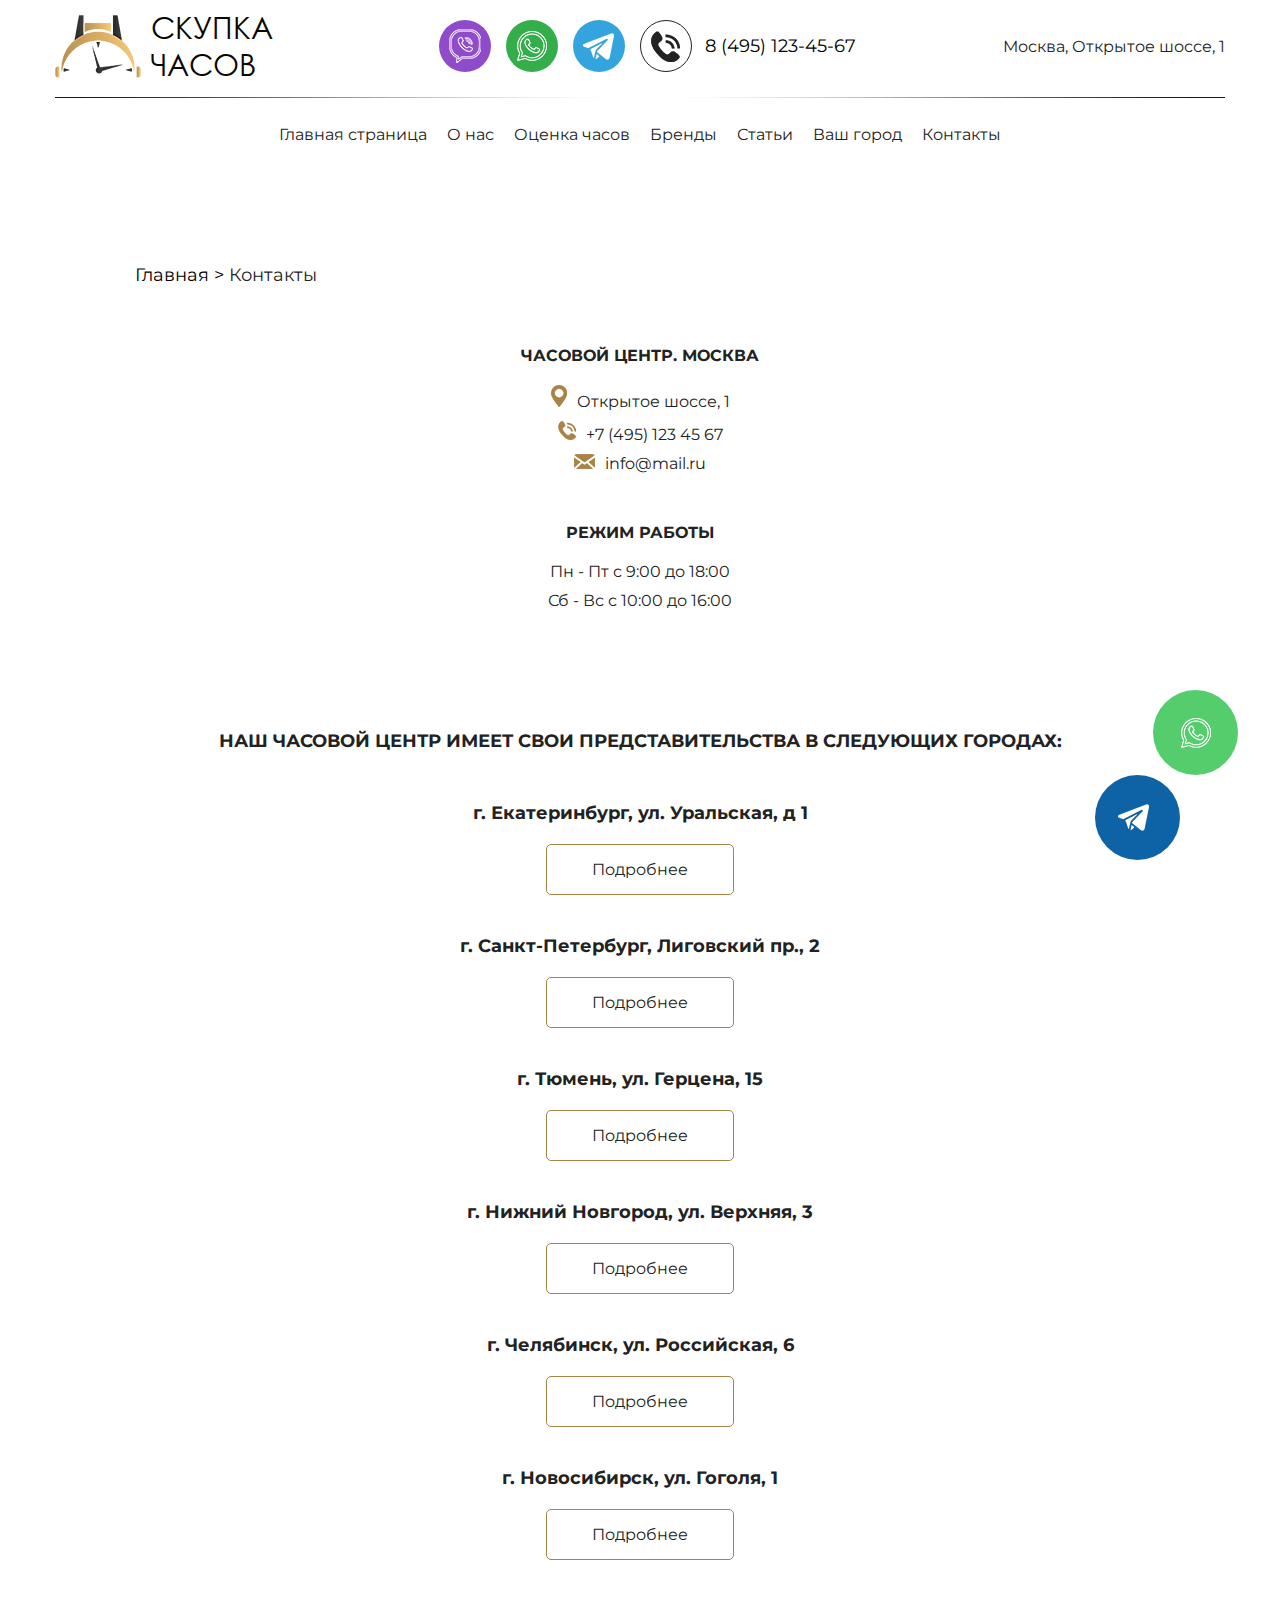
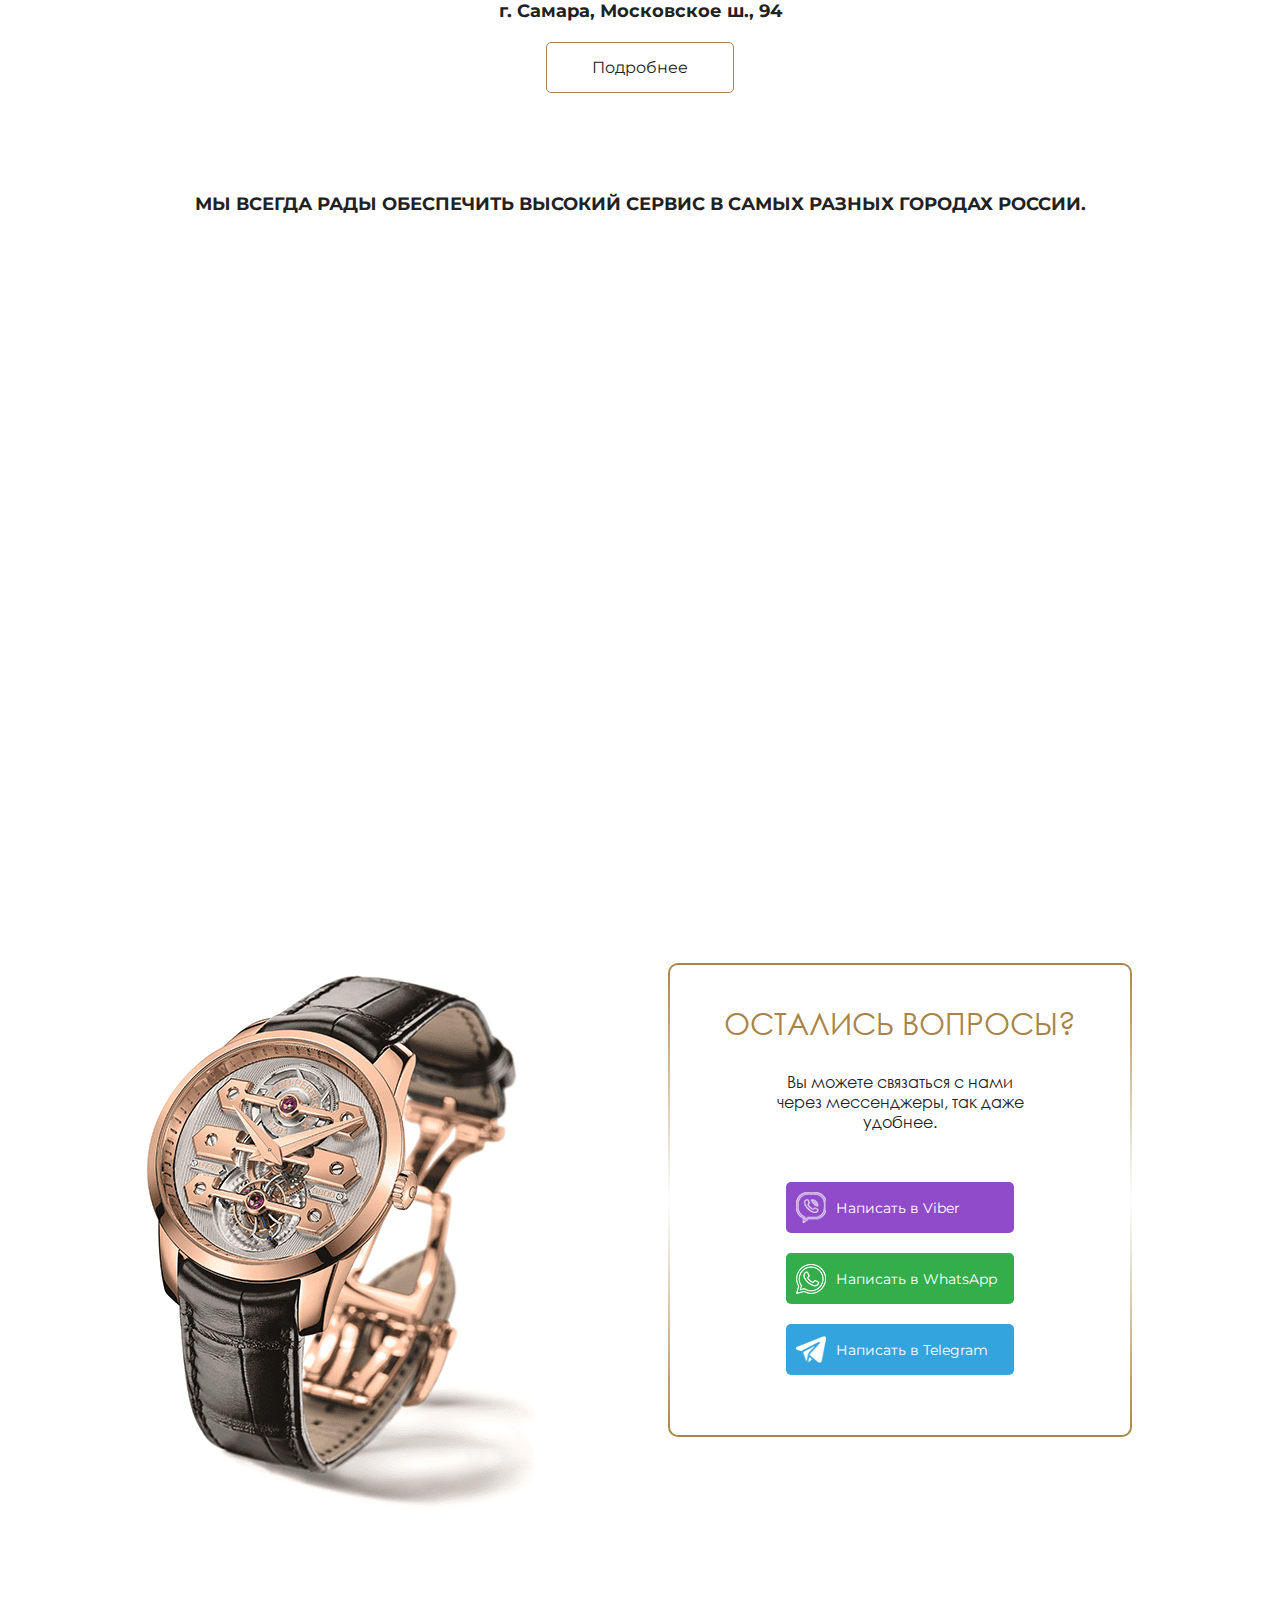
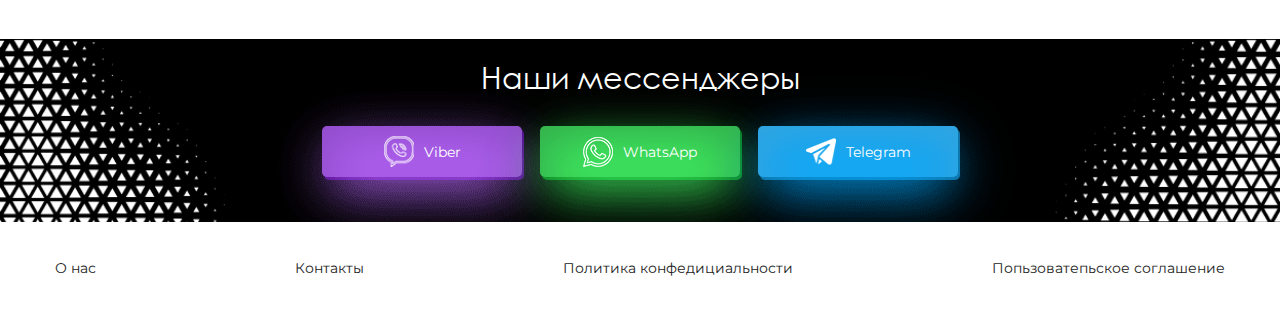
<file: contacts.html>
<!DOCTYPE html>
<html lang="ru">

<head>
  <meta charset="UTF-8">
  <meta http-equiv="X-UA-Compatible" content="IE=edge">
  <meta name="viewport" content="width=device-width, initial-scale=1.0">
  <title>Скупка часов</title>

  <meta property="og:image" content="path/to/image.jpg">
  <link rel="shortcut icon" href="img/favicon/favicon.ico" type="image/x-icon">

  <!-- add plugins css -->
  <link rel="stylesheet" href="css/slick.css">
  <!-- add plugins css end -->

  <link rel="stylesheet" href="css/style.css">
  <link rel="stylesheet" href="css/header.css">
  <link rel="stylesheet" href="css/footer.css">
  <link rel="stylesheet" href="css/main.css">
  <link rel="stylesheet" href="css/media.css">
</head>

<body>

  <header>
    <div class="container">
      <div class="header-top">
        <a href="index.html" class="logo">
          <span class="logo-img"><img src="img/logo.png" alt=""></span>
          <span class="logo-text">скупка часов</span>
        </a>
        <nav class="nav-social">
          <ul class="list-social my-ul">
            <li><a href="#" class="list-social__viber"><img src="img/viber.png" alt=""></a></li>
            <li><a href="#" class="list-social__whatsapp"><img src="img/whatsapp.png" alt=""></a></li>
            <li><a href="#" class="list-social__tg"><img src="img/tg.png" alt=""></a></li>
          </ul>
        </nav>

        <a href="tel:+74951234567" class="phone-link">
          <span class="phone-link__icon"><img src="img/phone.png" alt=""></span>
          <span class="phone-link__text">8 (495) 123-45-67</span>
        </a>

        <div class="address">
          <p>Москва, Открытое шоссе, 1</p>
        </div>

        <div class="btn-burger">
          <span></span>
          <span></span>
          <span></span>
        </div>
      </div>
      <div class="header-bottom">
        <a href="#" class="btn btn-close">
          <span></span>
          <span></span>
        </a>
        <nav class="nav-menu nav-menu__header">
          <ul class="menu my-ul">
            <li class="menu-item"><a href="index.html" class="menu-link">Главная страница</a></li>
            <li class="menu-item"><a href="about.html" class="menu-link">О нас</a></li>
            <li class="menu-item"><a href="grade.html" class="menu-link">Оценка часов</a></li>
            <li class="menu-item"><a href="brands.html" class="menu-link">Бренды</a></li>
            <li class="menu-item"><a href="news.html" class="menu-link">Статьи</a></li>
            <li class="menu-item"><a href="cities.html" class="menu-link">Ваш город</a></li>
            <li class="menu-item"><a href="contacts.html" class="menu-link">Контакты</a></li>
          </ul>
        </nav>



        <div class="address">
          <p>Москва, Открытое шоссе, 1</p>
        </div>

        <nav class="nav-social">
          <ul class="list-social my-ul">
            <li><a href="#" class="list-social__viber"><img src="img/viber.png" alt=""></a></li>
            <li><a href="#" class="list-social__whatsapp"><img src="img/whatsapp.png" alt=""></a></li>
            <li><a href="#" class="list-social__tg"><img src="img/tg.png" alt=""></a></li>
          </ul>
        </nav>
      </div>
    </div>
  </header>


  <div class="page contacts-page">
    <div class="container">
      <nav class="nav-breadcrumb">
        <ul class="breadcrumb my-ul">
          <li><a href="index.html">Главная</a></li>
          <li><span>Контакты</span></li>
        </ul>
      </nav>

      <div class="contacts-box">
        <div class="contacts-box__title"><strong>Часовой центр. Москва</strong></div>
        <div class="contacts-box__body">
          <p><img src="img/location.png" alt="">Открытое шоссе, 1</p>
          <a href="tel:+74951234567"><img src="img/phone-icon.png" alt="">+7 (495) 123 45 67</a>
          <a href="mailto:info@mail.ru"><img src="img/mail.png" alt="">info@mail.ru</a>
        </div>
      </div>

      <div class="contacts-box">
        <div class="contacts-box__title"><strong>Режим работы</strong></div>
        <div class="contacts-box__body">
          <p>Пн - Пт с 9:00 до 18:00</p>
          <p>Сб - Вс с 10:00 до 16:00</p>
        </div>
      </div>

      <div class="contacts-cities">
        <h4>наш часовой центр имеет свои представительства в следующих городах:</h4>
        <div class="contacts-cities-item">
          <h4>г. Екатеринбург, ул. Уральская, д 1</h4>
          <a href="#" class="btn btn-border-brown">Подробнее</a>
        </div>
        <div class="contacts-cities-item">
          <h4>г. Санкт-Петербург, Лиговский пр., 2</h4>
          <a href="#" class="btn btn-border-brown">Подробнее</a>
        </div>
        <div class="contacts-cities-item">
          <h4>г. Тюмень, ул. Герцена, 15</h4>
          <a href="#" class="btn btn-border-brown">Подробнее</a>
        </div>
        <div class="contacts-cities-item">
          <h4>г. Нижний Новгород, ул. Верхняя, 3</h4>
          <a href="#" class="btn btn-border-brown">Подробнее</a>
        </div>
        <div class="contacts-cities-item">
          <h4>г. Челябинск,  ул. Российская, 6</h4>
          <a href="#" class="btn btn-border-brown">Подробнее</a>
        </div>
        <div class="contacts-cities-item">
          <h4>г. Новосибирск, ул. Гоголя, 1</h4>
          <a href="#" class="btn btn-border-brown">Подробнее</a>
        </div>
        <div class="contacts-cities-item">
          <h4>г. Самара, Московское ш., 94</h4>
          <a href="#" class="btn btn-border-brown">Подробнее</a>
        </div>
      </div>

      <div class="contacts-location">
        <h4>
          Мы всегда рады обеспечить высокий сервис в самых разных городах России.
          </h4>
        <div class="map">
          <iframe src="https://yandex.ru/map-widget/v1/?indoorLevel=1&ll=37.725137%2C55.807602&mode=search&ol=geo&ouri=ymapsbm1%3A%2F%2Fgeo%3Fdata%3DCgg1Njc1NzkwNBI90KDQvtGB0YHQuNGPLCDQnNC-0YHQutCy0LAsINCe0YLQutGA0YvRgtC-0LUg0YjQvtGB0YHQtSwgMdC6MiIKDYvmFkIV_DpfQg%2C%2C&z=16.88" style="position:relative;"></iframe>
        </div>
      </div>
    </div>
  </div>


  <div class="callback-section">
    <div class="container">
      <div class="callback-section__img"><img src="img/callback-watch2.png" alt=""></div>
      <div class="callback-section__content">
        <div class="callback-section__box">
          <h3>Остались вопросы?</h3>
          <div class="box-text">
            <p>Вы можете связаться с нами
              через мессенджеры,
              так даже удобнее.</p>
          </div>

          <ul class="list-messengers list-messengers-v2 list-messengers-column my-ul">
            <li><a href="#" class="list-messengers__link list-messengers__viber">
                <img src="img/viber.png" alt="">
                <span>Написать в Viber</span>
              </a></li>
            <li><a href="#" class="list-messengers__link list-messengers__whatsapp">
                <img src="img/whatsapp.png" alt="">
                <span>Написать в WhatsApp</span>
              </a></li>
            <li><a href="#" class="list-messengers__link list-messengers__tg">
                <img src="img/tg.png" alt="">
                <span>Написать в Telegram</span>
              </a></li>
          </ul>
        </div>
      </div>
    </div>
  </div>

  <footer>
    <div class="footer-top">
      <div class="container">
        <h2>Наши мессенджеры</h2>
        <ul class="list-messengers my-ul">
          <li><a href="#" class="list-messengers__link list-messengers__viber">
              <img src="img/viber.png" alt="">
              <span>Viber</span>
            </a></li>
          <li><a href="#" class="list-messengers__link list-messengers__whatsapp">
              <img src="img/whatsapp.png" alt="">
              <span>WhatsApp</span>
            </a></li>
          <li><a href="#" class="list-messengers__link list-messengers__tg">
              <img src="img/tg.png" alt="">
              <span>Telegram</span>
            </a></li>
        </ul>
      </div>
    </div>
    <div class="footer-bottom">
      <div class="container">
        <nav class="nav-menu">
          <ul class="menu my-ul">
            <li class="menu-item"><a href="about.html" class="menu-link">О нас</a></li>
            <li class="menu-item"><a href="contacts.html" class="menu-link">Контакты</a></li>
            <li class="menu-item"><a href="#" class="menu-link">Политика конфедициальности</a></li>
            <li class="menu-item"><a href="#" class="menu-link">Попьзоватепьское соглашение</a></li>
          </ul>
        </nav>
      </div>
    </div>
  </footer>

  <a href="#" class="fixed-btn fixed-btn-whatsapp"><img src="img/whatsapp.png" alt=""></a>
  <a href="#" class="fixed-btn fixed-btn-chat"><img src="img/tg.png" alt=""></a>

  <!-- add plugins js-->
  <script src="js/jquery.min.js"></script>
  <script src="js/slick.min.js"></script>
  <!-- add plugins js end-->

  <script src="js/common.js"></script>

</body>

</html>
</file>
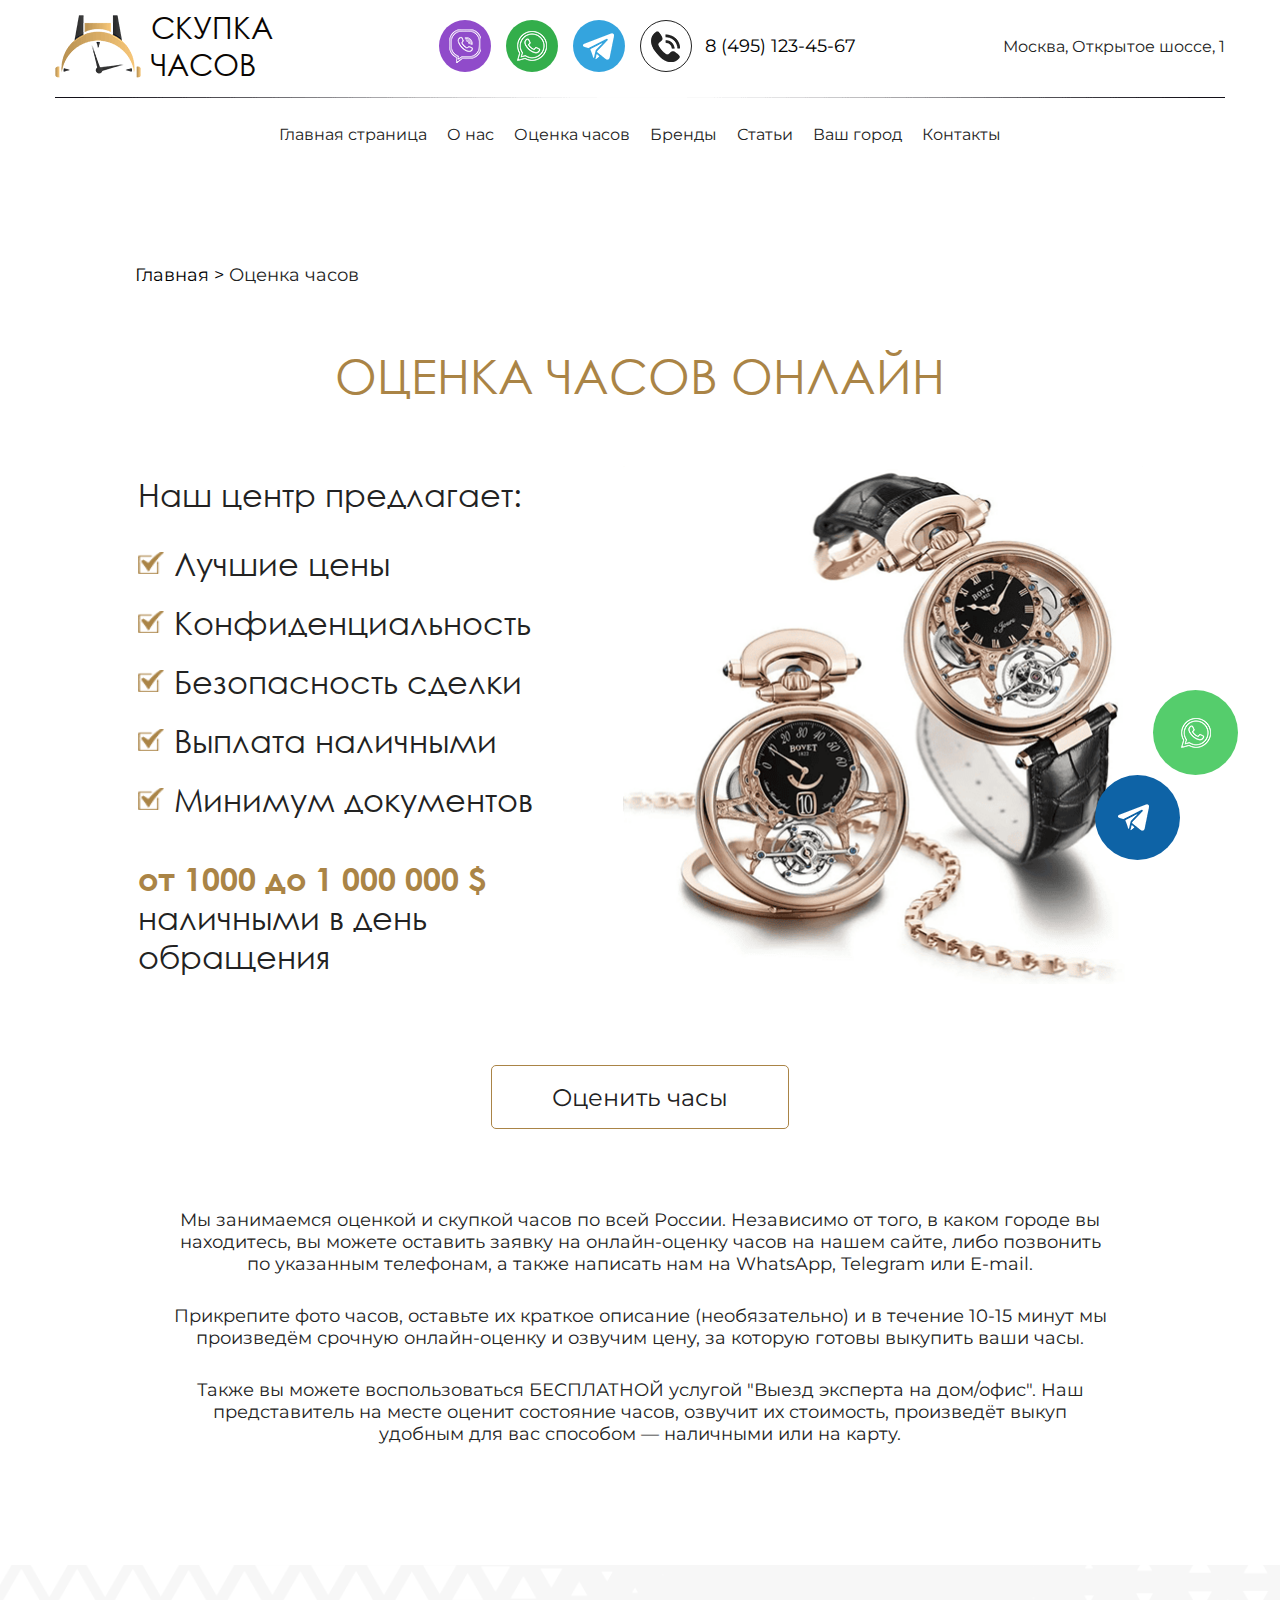
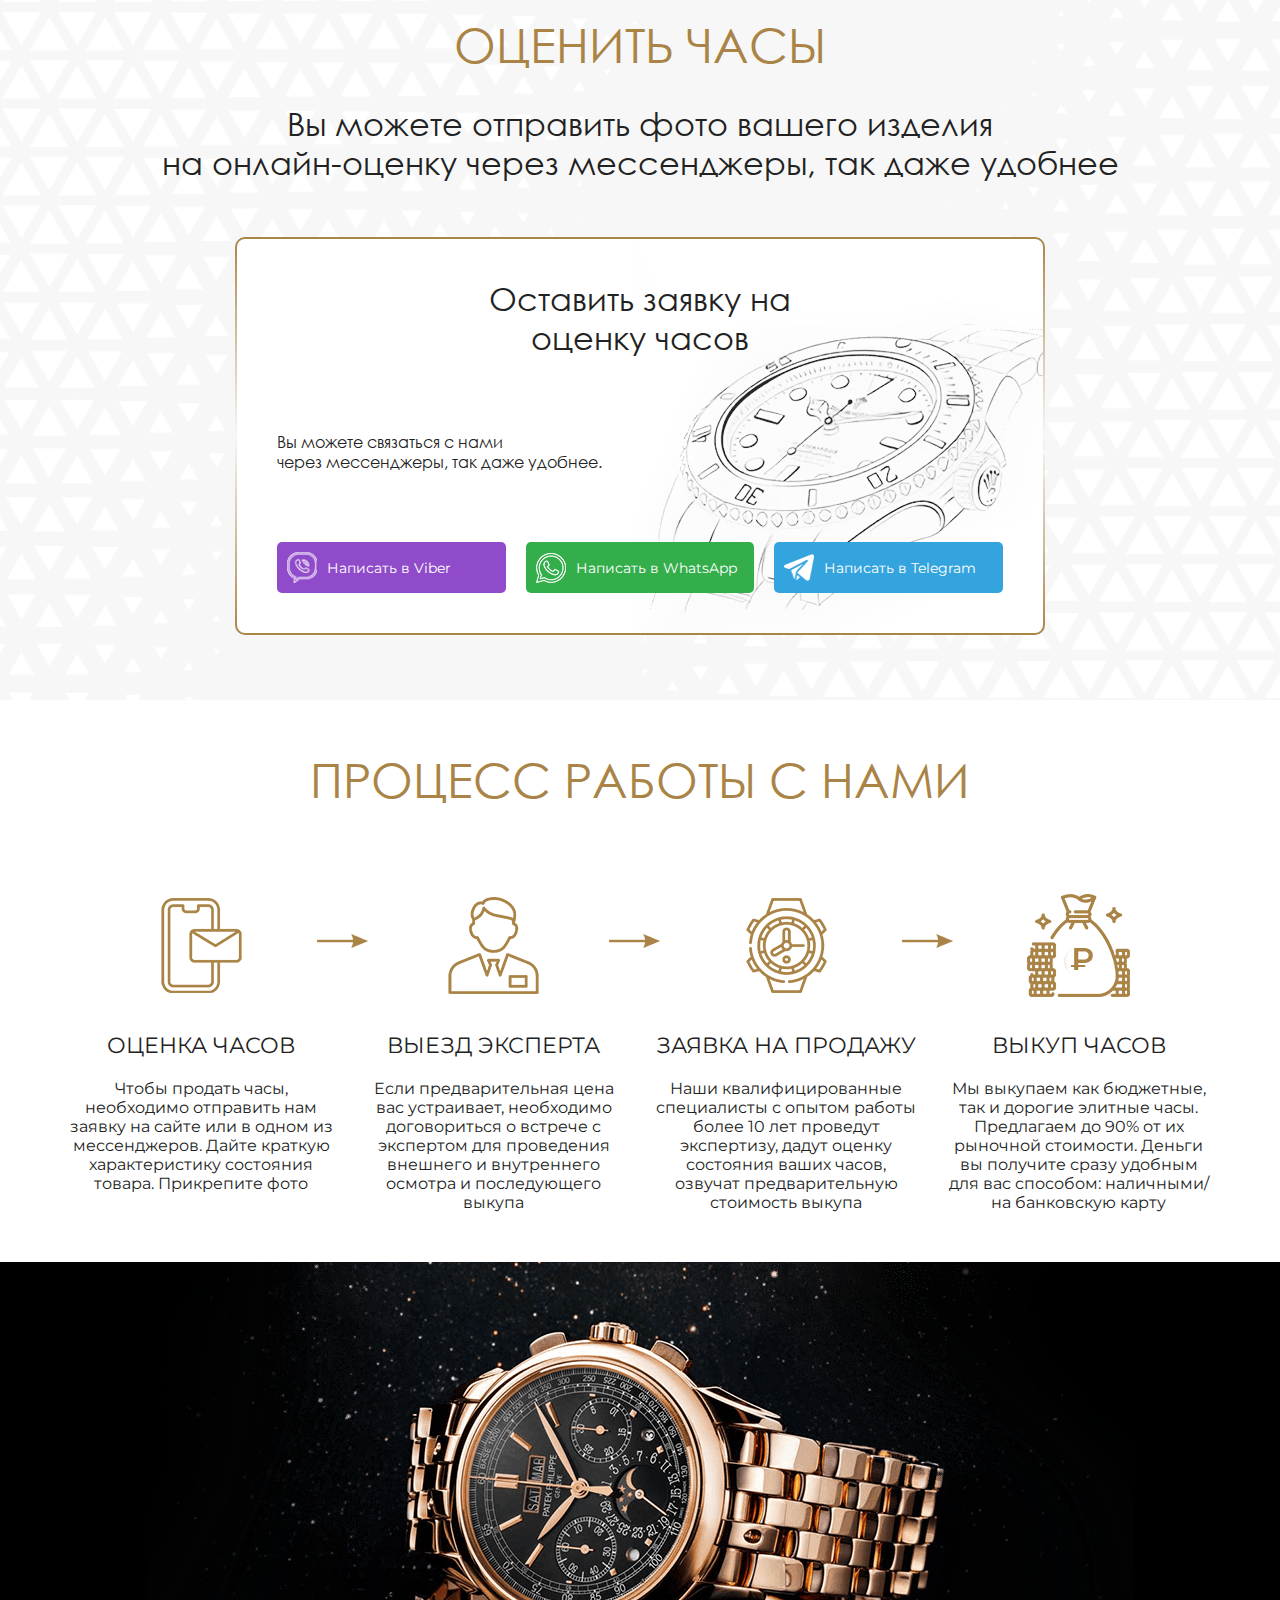
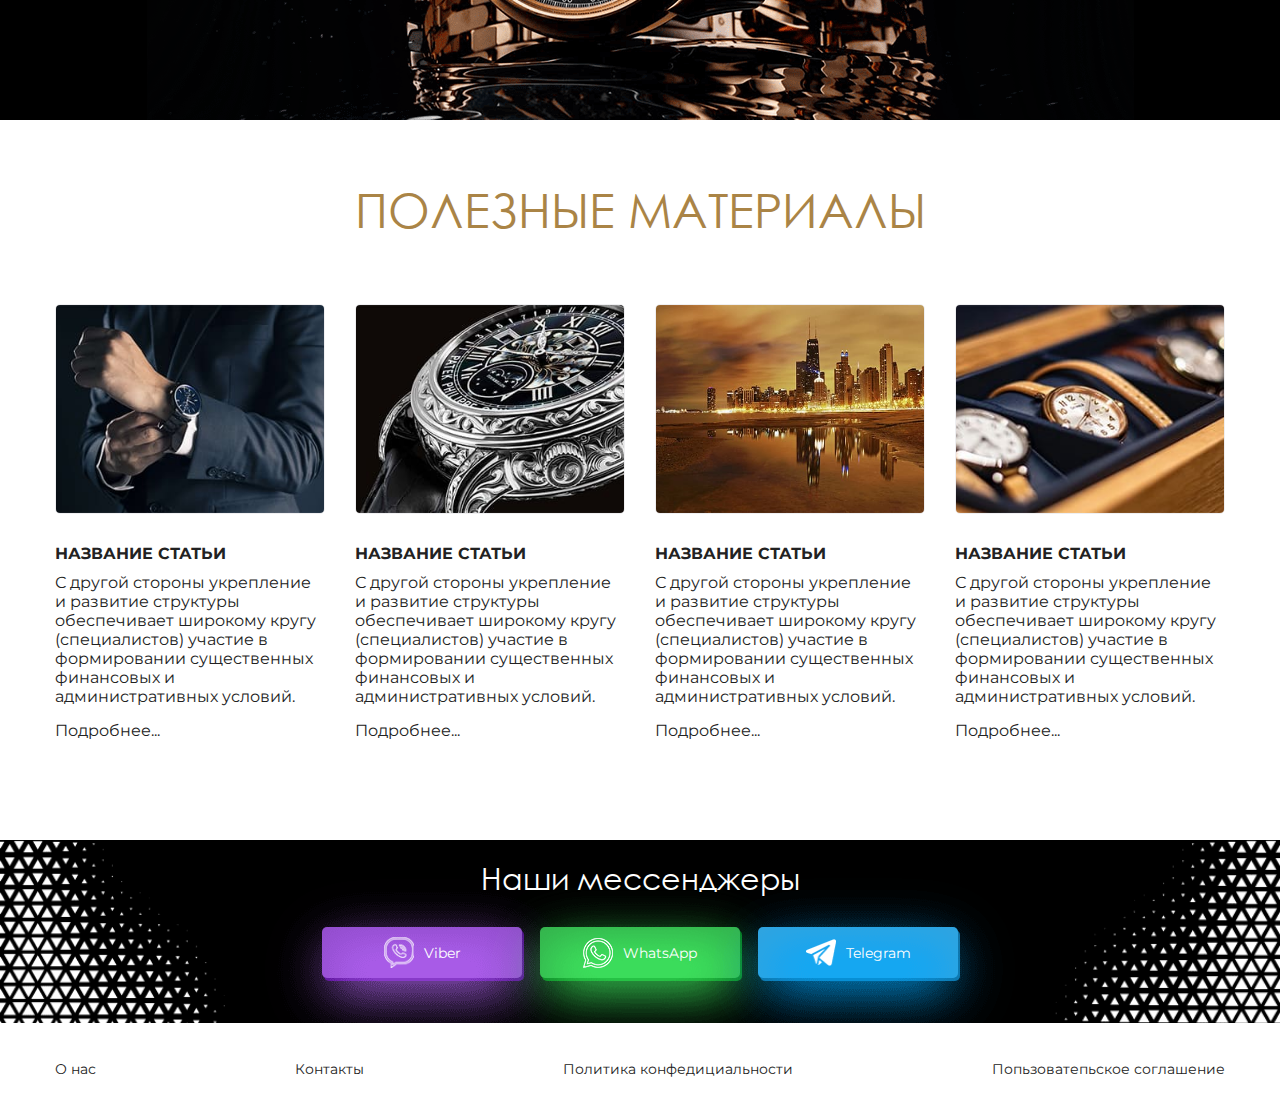
<file: grade.html>
<!DOCTYPE html>
<html lang="ru">

<head>
  <meta charset="UTF-8">
  <meta http-equiv="X-UA-Compatible" content="IE=edge">
  <meta name="viewport" content="width=device-width, initial-scale=1.0">
  <title>Скупка часов</title>

  <meta property="og:image" content="path/to/image.jpg">
  <link rel="shortcut icon" href="img/favicon/favicon.ico" type="image/x-icon">

  <!-- add plugins css -->
  <link rel="stylesheet" href="css/slick.css">
  <!-- add plugins css end -->

  <link rel="stylesheet" href="css/style.css">
  <link rel="stylesheet" href="css/header.css">
  <link rel="stylesheet" href="css/footer.css">
  <link rel="stylesheet" href="css/main.css">
  <link rel="stylesheet" href="css/media.css">
</head>

<body>

  <header>
    <div class="container">
      <div class="header-top">
        <a href="index.html" class="logo">
          <span class="logo-img"><img src="img/logo.png" alt=""></span>
          <span class="logo-text">скупка часов</span>
        </a>
        <nav class="nav-social">
          <ul class="list-social my-ul">
            <li><a href="#" class="list-social__viber"><img src="img/viber.png" alt=""></a></li>
            <li><a href="#" class="list-social__whatsapp"><img src="img/whatsapp.png" alt=""></a></li>
            <li><a href="#" class="list-social__tg"><img src="img/tg.png" alt=""></a></li>
          </ul>
        </nav>

        <a href="tel:+74951234567" class="phone-link">
          <span class="phone-link__icon"><img src="img/phone.png" alt=""></span>
          <span class="phone-link__text">8 (495) 123-45-67</span>
        </a>

        <div class="address">
          <p>Москва, Открытое шоссе, 1</p>
        </div>

        <div class="btn-burger">
          <span></span>
          <span></span>
          <span></span>
        </div>
      </div>
      <div class="header-bottom">
        <a href="#" class="btn btn-close">
          <span></span>
          <span></span>
        </a>
        <nav class="nav-menu nav-menu__header">
          <ul class="menu my-ul">
            <li class="menu-item"><a href="index.html" class="menu-link">Главная страница</a></li>
            <li class="menu-item"><a href="about.html" class="menu-link">О нас</a></li>
            <li class="menu-item"><a href="grade.html" class="menu-link">Оценка часов</a></li>
            <li class="menu-item"><a href="brands.html" class="menu-link">Бренды</a></li>
            <li class="menu-item"><a href="news.html" class="menu-link">Статьи</a></li>
            <li class="menu-item"><a href="cities.html" class="menu-link">Ваш город</a></li>
            <li class="menu-item"><a href="contacts.html" class="menu-link">Контакты</a></li>
          </ul>
        </nav>



        <div class="address">
          <p>Москва, Открытое шоссе, 1</p>
        </div>

        <nav class="nav-social">
          <ul class="list-social my-ul">
            <li><a href="#" class="list-social__viber"><img src="img/viber.png" alt=""></a></li>
            <li><a href="#" class="list-social__whatsapp"><img src="img/whatsapp.png" alt=""></a></li>
            <li><a href="#" class="list-social__tg"><img src="img/tg.png" alt=""></a></li>
          </ul>
        </nav>
      </div>
    </div>
  </header>


  <div class="page grade-page">
    <div class="container">
      <nav class="nav-breadcrumb">
        <ul class="breadcrumb my-ul">
          <li><a href="index.html">Главная</a></li>
          <li><span>Оценка часов</span></li>
        </ul>
      </nav>

      <h1>Оценка часов онлайн</h1>

      <div class="wrapper">
        <div class="grade-content">
          <div class="box-text">
            <p>Наш центр предлагает:</p>

            <ul class="list-checked my-ul">
              <li>Лучшие цены</li>
              <li>Конфиденциальность</li>
              <li>Безопасность сделки</li>
              <li>Выплата наличными</li>
              <li>Минимум документов</li>
            </ul>
          </div>
          <div class="price-text">
            <p class="price">от 1000 до 1 000 000 $</p>
            <p>наличными в день обращения</p>
          </div>
        </div>
        <div class="grade-image"><img src="img/grade-watch.png" alt=""></div>
        <a href="#" class="btn btn-md btn-border-brown btn-grade">Оценить часы</a>
      </div>

      <div class="subtext">
        <p>Мы занимаемся оценкой и скупкой часов по всей России. Независимо от того, в каком городе вы находитесь, вы
          можете оставить заявку на онлайн-оценку часов на нашем сайте, либо позвонить по указанным телефонам, а также
          написать нам на WhatsApp, Telegram или E-mail.</p>

        <p>Прикрепите фото часов, оставьте их краткое описание (необязательно) и в течение 10-15 минут мы произведём
          срочную онлайн-оценку и озвучим цену, за которую готовы выкупить ваши часы.</p>

        <p>Также вы можете воспользоваться БЕСПЛАТНОЙ услугой "Выезд эксперта на дом/офис". Наш представитель на месте
          оценит состояние часов, озвучит их стоимость, произведёт выкуп удобным для вас способом — наличными или на
          карту.</p>
      </div>
    </div>
  </div>

  <section class="sell-section">
    <div class="container">
      <h2 class="h1">ОЦЕНИТЬ ЧАСЫ</h2>

      <div class="subtitle">
        <p>Вы можете отправить фото вашего изделия <br>
          на онлайн-оценку через мессенджеры, так даже удобнее</p>
      </div>

      <div class="callback-box" id="callback">
        <h3>Оставить заявку на оценку часов</h3>
        <div class="box-text">
          <p>Вы можете связаться с нами <br>
            через мессенджеры, так даже удобнее.</p>
        </div>

        <ul class="list-messengers list-messengers-v2 my-ul">
          <li><a href="#" class="list-messengers__link list-messengers__viber">
              <img src="img/viber.png" alt="">
              <span>Написать в Viber</span>
            </a></li>
          <li><a href="#" class="list-messengers__link list-messengers__whatsapp">
              <img src="img/whatsapp.png" alt="">
              <span>Написать в WhatsApp</span>
            </a></li>
          <li><a href="#" class="list-messengers__link list-messengers__tg">
              <img src="img/tg.png" alt="">
              <span>Написать в Telegram</span>
            </a></li>
        </ul>
      </div>
    </div>
  </section>

  <section class="steps-work p-50">
    <div class="container">
      <h2 class="h1">Процесс работы с нами</h2>

      <div class="wrapper">
        <div class="step-box">
          <div class="step-box__icon"><img src="img/step-icon1.png" alt=""></div>
          <div class="step-box__body">
            <h4>ОЦЕНКА ЧАСОВ</h4>
            <div class="box-text">
              <p> Чтобы продать часы, необходимо отправить нам заявку на сайте или в одном из мессенджеров. Дайте
                краткую характеристику состояния товара. Прикрепите фото</p>
            </div>
          </div>
        </div>
        <div class="step-box">
          <div class="step-box__icon"><img src="img/step-icon2.png" alt=""></div>
          <div class="step-box__body">
            <h4>ВЫЕЗД ЭКСПЕРТА</h4>
            <div class="box-text">
              <p>Если предварительная цена вас устраивает, необходимо договориться о встрече с экспертом для проведения
                внешнего и внутреннего осмотра и последующего выкупа</p>
            </div>
          </div>
        </div>
        <div class="step-box">
          <div class="step-box__icon"><img src="img/step-icon3.png" alt=""></div>
          <div class="step-box__body">
            <h4>ЗАЯВКА НА ПРОДАЖУ</h4>
            <div class="box-text">
              <p>Наши квалифицированные специалисты
                с опытом работы более 10 лет проведут экспертизу, дадут оценку состояния ваших часов, озвучат
                предварительную стоимость выкупа</p>
            </div>
          </div>
        </div>
        <div class="step-box">
          <div class="step-box__icon"><img src="img/step-icon4.png" alt=""></div>
          <div class="step-box__body">
            <h4>ВЫКУП ЧАСОВ</h4>
            <div class="box-text">
              <p>Мы выкупаем как бюджетные, так и дорогие элитные часы. Предлагаем до 90% от их рыночной стоимости.
                Деньги вы получите сразу удобным для вас способом: наличными/на банковскую карту</p>
            </div>
          </div>
        </div>
      </div>
    </div>
  </section>

  <div class="section-image"><img src="img/image-section2.png" alt=""></div>

  <section class="news-section">
    <div class="container">
      <h2 class="h1">Полезные материалы</h2>

      <div class="w-100">
        <div class="row">
          <div class="col-25 mb-20">
            <div class="news-card">
              <a href="article.html" class="news-card__img"><img src="img/article-img1.jpg" alt=""></a>
              <div class="news-card__body">
                <a href="article.html" class="news-card__title">Название статьи</a>
                <div class="box-text">
                  <p>С другой стороны укрепление и развитие структуры обеспечивает широкому кругу (специалистов) участие
                    в формировании существенных финансовых и административных условий. </p>
                </div>
                <a href="article.html" class="link">Подробнее...</a>
              </div>
            </div>
          </div>
          <div class="col-25 mb-20">
            <div class="news-card">
              <a href="article.html" class="news-card__img"><img src="img/article-img2.jpg" alt=""></a>
              <div class="news-card__body">
                <a href="article.html" class="news-card__title">Название статьи</a>
                <div class="box-text">
                  <p>С другой стороны укрепление и развитие структуры обеспечивает широкому кругу (специалистов) участие
                    в формировании существенных финансовых и административных условий. </p>
                </div>
                <a href="article.html" class="link">Подробнее...</a>
              </div>
            </div>
          </div>
          <div class="col-25 mb-20">
            <div class="news-card">
              <a href="article.html" class="news-card__img"><img src="img/article-img3.jpg" alt=""></a>
              <div class="news-card__body">
                <a href="article.html" class="news-card__title">Название статьи</a>
                <div class="box-text">
                  <p>С другой стороны укрепление и развитие структуры обеспечивает широкому кругу (специалистов) участие
                    в формировании существенных финансовых и административных условий. </p>
                </div>
                <a href="article.html" class="link">Подробнее...</a>
              </div>
            </div>
          </div>
          <div class="col-25 mb-20">
            <div class="news-card">
              <a href="article.html" class="news-card__img"><img src="img/article-img4.jpg" alt=""></a>
              <div class="news-card__body">
                <a href="article.html" class="news-card__title">Название статьи</a>
                <div class="box-text">
                  <p>С другой стороны укрепление и развитие структуры обеспечивает широкому кругу (специалистов) участие
                    в формировании существенных финансовых и административных условий. </p>
                </div>
                <a href="article.html" class="link">Подробнее...</a>
              </div>
            </div>
          </div>
        </div>
      </div>
    </div>
  </section>

  <footer>
    <div class="footer-top">
      <div class="container">
        <h2>Наши мессенджеры</h2>
        <ul class="list-messengers my-ul">
          <li><a href="#" class="list-messengers__link list-messengers__viber">
              <img src="img/viber.png" alt="">
              <span>Viber</span>
            </a></li>
          <li><a href="#" class="list-messengers__link list-messengers__whatsapp">
              <img src="img/whatsapp.png" alt="">
              <span>WhatsApp</span>
            </a></li>
          <li><a href="#" class="list-messengers__link list-messengers__tg">
              <img src="img/tg.png" alt="">
              <span>Telegram</span>
            </a></li>
        </ul>
      </div>
    </div>
    <div class="footer-bottom">
      <div class="container">
        <nav class="nav-menu">
          <ul class="menu my-ul">
            <li class="menu-item"><a href="about.html" class="menu-link">О нас</a></li>
            <li class="menu-item"><a href="contacts.html" class="menu-link">Контакты</a></li>
            <li class="menu-item"><a href="#" class="menu-link">Политика конфедициальности</a></li>
            <li class="menu-item"><a href="#" class="menu-link">Попьзоватепьское соглашение</a></li>
          </ul>
        </nav>
      </div>
    </div>
  </footer>

  <a href="#" class="fixed-btn fixed-btn-whatsapp"><img src="img/whatsapp.png" alt=""></a>
  <a href="#" class="fixed-btn fixed-btn-chat"><img src="img/tg.png" alt=""></a>

  <!-- add plugins js-->
  <script src="js/jquery.min.js"></script>
  <script src="js/slick.min.js"></script>
  <!-- add plugins js end-->

  <script src="js/common.js"></script>

</body>

</html>
</file>
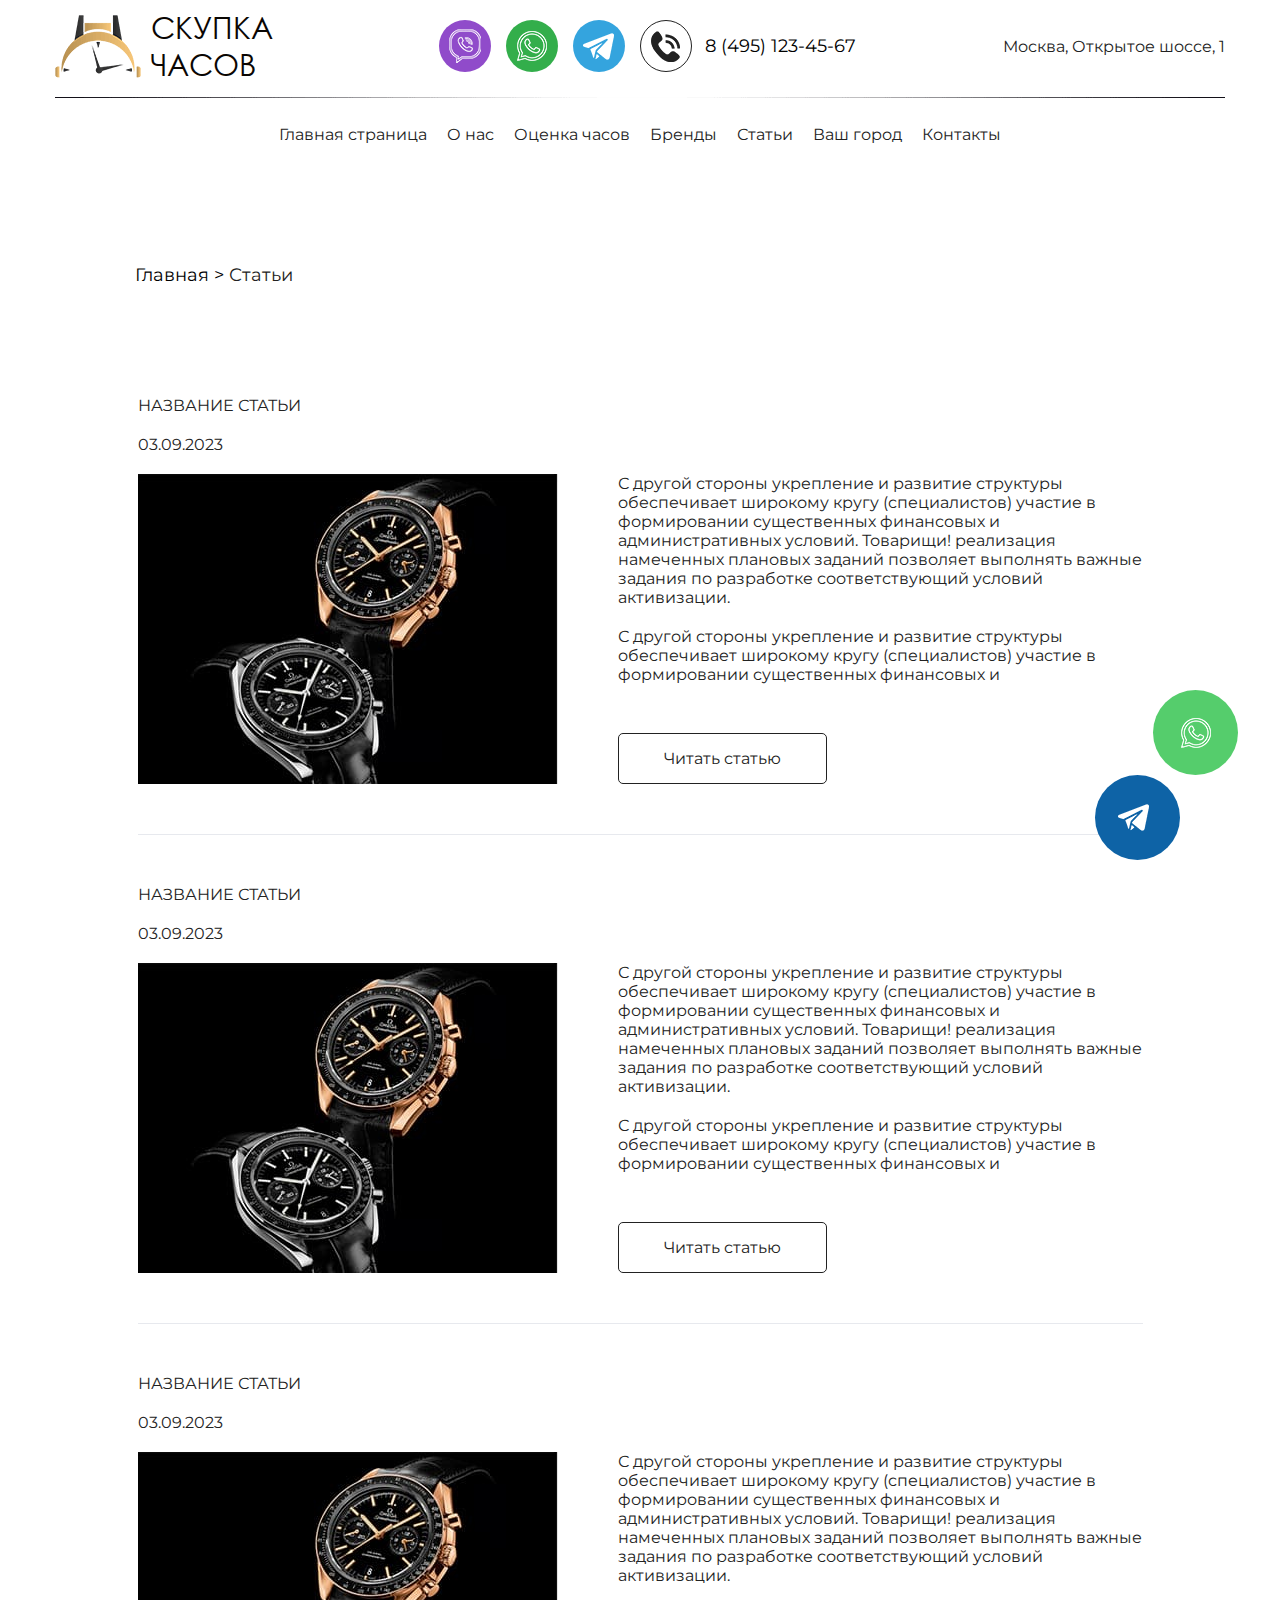
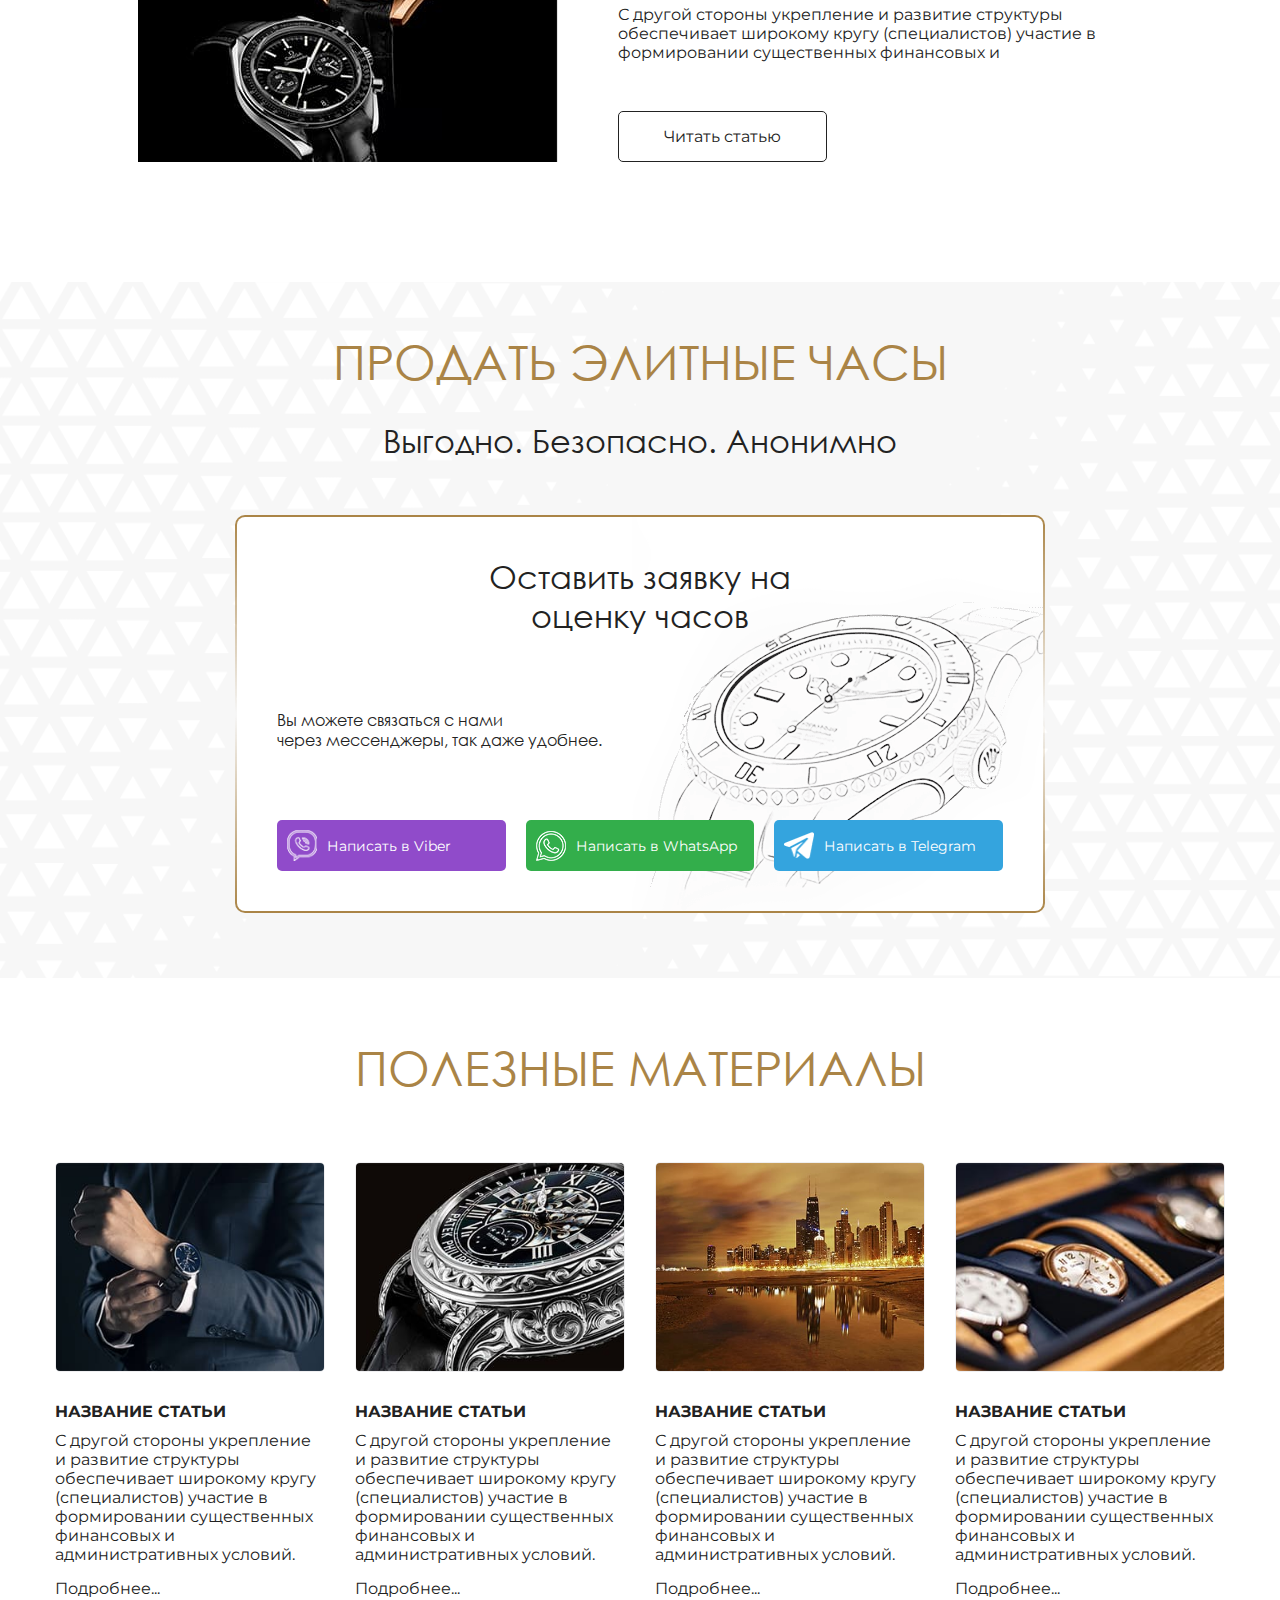
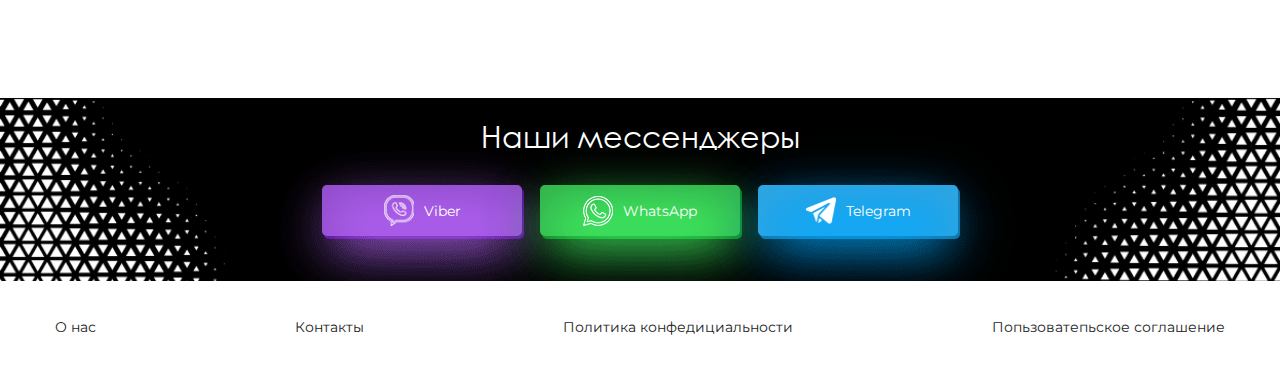
<file: news.html>
<!DOCTYPE html>
<html lang="ru">

<head>
  <meta charset="UTF-8">
  <meta http-equiv="X-UA-Compatible" content="IE=edge">
  <meta name="viewport" content="width=device-width, initial-scale=1.0">
  <title>Скупка часов</title>

  <meta property="og:image" content="path/to/image.jpg">
  <link rel="shortcut icon" href="img/favicon/favicon.ico" type="image/x-icon">

  <!-- add plugins css -->
  <link rel="stylesheet" href="css/slick.css">
  <!-- add plugins css end -->

  <link rel="stylesheet" href="css/style.css">
  <link rel="stylesheet" href="css/header.css">
  <link rel="stylesheet" href="css/footer.css">
  <link rel="stylesheet" href="css/main.css">
  <link rel="stylesheet" href="css/media.css">
</head>

<body>

  <header>
    <div class="container">
      <div class="header-top">
        <a href="index.html" class="logo">
          <span class="logo-img"><img src="img/logo.png" alt=""></span>
          <span class="logo-text">скупка часов</span>
        </a>
        <nav class="nav-social">
          <ul class="list-social my-ul">
            <li><a href="#" class="list-social__viber"><img src="img/viber.png" alt=""></a></li>
            <li><a href="#" class="list-social__whatsapp"><img src="img/whatsapp.png" alt=""></a></li>
            <li><a href="#" class="list-social__tg"><img src="img/tg.png" alt=""></a></li>
          </ul>
        </nav>

        <a href="tel:+74951234567" class="phone-link">
          <span class="phone-link__icon"><img src="img/phone.png" alt=""></span>
          <span class="phone-link__text">8 (495) 123-45-67</span>
        </a>

        <div class="address">
          <p>Москва, Открытое шоссе, 1</p>
        </div>

        <div class="btn-burger">
          <span></span>
          <span></span>
          <span></span>
        </div>
      </div>
      <div class="header-bottom">
        <a href="#" class="btn btn-close">
          <span></span>
          <span></span>
        </a>
        <nav class="nav-menu nav-menu__header">
          <ul class="menu my-ul">
            <li class="menu-item"><a href="index.html" class="menu-link">Главная страница</a></li>
            <li class="menu-item"><a href="about.html" class="menu-link">О нас</a></li>
            <li class="menu-item"><a href="grade.html" class="menu-link">Оценка часов</a></li>
            <li class="menu-item"><a href="brands.html" class="menu-link">Бренды</a></li>
            <li class="menu-item"><a href="news.html" class="menu-link">Статьи</a></li>
            <li class="menu-item"><a href="cities.html" class="menu-link">Ваш город</a></li>
            <li class="menu-item"><a href="contacts.html" class="menu-link">Контакты</a></li>
          </ul>
        </nav>



        <div class="address">
          <p>Москва, Открытое шоссе, 1</p>
        </div>

        <nav class="nav-social">
          <ul class="list-social my-ul">
            <li><a href="#" class="list-social__viber"><img src="img/viber.png" alt=""></a></li>
            <li><a href="#" class="list-social__whatsapp"><img src="img/whatsapp.png" alt=""></a></li>
            <li><a href="#" class="list-social__tg"><img src="img/tg.png" alt=""></a></li>
          </ul>
        </nav>
      </div>
    </div>
  </header>


  <div class="page news-page">
    <div class="container">
      <nav class="nav-breadcrumb">
        <ul class="breadcrumb my-ul">
          <li><a href="index.html">Главная</a></li>
          <li><span>Статьи</span></li>
        </ul>
      </nav>

      <div class="news-box">
        <div class="news-box__head">
          <h4>Название статьи</h4>
          <div class="date">03.09.2023</div>
        </div>
        <div class="news-box__body">
          <a href="article.html" class="news-box__img"><img src="img/news-img.jpg" alt=""></a>
          <div class="news-box__content">
            <div class="box-text">
              <p>С другой стороны укрепление и развитие структуры обеспечивает широкому кругу (специалистов) участие в
                формировании существенных финансовых и административных условий. Товарищи! реализация намеченных
                плановых заданий позволяет выполнять важные задания по разработке соответствующий условий активизации.
              </p>

              <p>С другой стороны укрепление и развитие структуры обеспечивает широкому кругу (специалистов) участие в
                формировании существенных финансовых и
              </p>
            </div>
            <a href="article.html" class="btn btn-border-black">Читать статью</a>
          </div>
        </div>
      </div>

      <div class="news-box">
        <div class="news-box__head">
          <h4>Название статьи</h4>
          <div class="date">03.09.2023</div>
        </div>
        <div class="news-box__body">
          <a href="article.html" class="news-box__img"><img src="img/news-img.jpg" alt=""></a>
          <div class="news-box__content">
            <div class="box-text">
              <p>С другой стороны укрепление и развитие структуры обеспечивает широкому кругу (специалистов) участие в
                формировании существенных финансовых и административных условий. Товарищи! реализация намеченных
                плановых заданий позволяет выполнять важные задания по разработке соответствующий условий активизации.
              </p>

              <p>С другой стороны укрепление и развитие структуры обеспечивает широкому кругу (специалистов) участие в
                формировании существенных финансовых и
              </p>
            </div>
            <a href="article.html" class="btn btn-border-black">Читать статью</a>
          </div>
        </div>
      </div>

      <div class="news-box">
        <div class="news-box__head">
          <h4>Название статьи</h4>
          <div class="date">03.09.2023</div>
        </div>
        <div class="news-box__body">
          <a href="article.html" class="news-box__img"><img src="img/news-img.jpg" alt=""></a>
          <div class="news-box__content">
            <div class="box-text">
              <p>С другой стороны укрепление и развитие структуры обеспечивает широкому кругу (специалистов) участие в
                формировании существенных финансовых и административных условий. Товарищи! реализация намеченных
                плановых заданий позволяет выполнять важные задания по разработке соответствующий условий активизации.
              </p>

              <p>С другой стороны укрепление и развитие структуры обеспечивает широкому кругу (специалистов) участие в
                формировании существенных финансовых и
              </p>
            </div>
            <a href="article.html" class="btn btn-border-black">Читать статью</a>
          </div>
        </div>
      </div>
    </div>
  </div>

  <section class="sell-section">
    <div class="container">
      <h2 class="h1">ПРОДАТЬ ЭЛИТНЫЕ ЧАСЫ</h2>

      <div class="subtitle">
        <p>Выгодно. Безопасно. Анонимно</p>
      </div>

      <div class="callback-box" id="callback">
        <h3>Оставить заявку на оценку часов</h3>
        <div class="box-text">
          <p>Вы можете связаться с нами <br>
            через мессенджеры, так даже удобнее.</p>
        </div>

        <ul class="list-messengers list-messengers-v2 my-ul">
          <li><a href="#" class="list-messengers__link list-messengers__viber">
              <img src="img/viber.png" alt="">
              <span>Написать в Viber</span>
            </a></li>
          <li><a href="#" class="list-messengers__link list-messengers__whatsapp">
              <img src="img/whatsapp.png" alt="">
              <span>Написать в WhatsApp</span>
            </a></li>
          <li><a href="#" class="list-messengers__link list-messengers__tg">
              <img src="img/tg.png" alt="">
              <span>Написать в Telegram</span>
            </a></li>
        </ul>
      </div>
    </div>
  </section>

  <section class="news-section">
    <div class="container">
      <h2 class="h1">Полезные материалы</h2>

      <div class="w-100">
        <div class="row">
          <div class="col-25 mb-20">
            <div class="news-card">
              <a href="article.html" class="news-card__img"><img src="img/article-img1.jpg" alt=""></a>
              <div class="news-card__body">
                <a href="article.html" class="news-card__title">Название статьи</a>
                <div class="box-text">
                  <p>С другой стороны укрепление и развитие структуры обеспечивает широкому кругу (специалистов) участие
                    в формировании существенных финансовых и административных условий. </p>
                </div>
                <a href="article.html" class="link">Подробнее...</a>
              </div>
            </div>
          </div>
          <div class="col-25 mb-20">
            <div class="news-card">
              <a href="article.html" class="news-card__img"><img src="img/article-img2.jpg" alt=""></a>
              <div class="news-card__body">
                <a href="article.html" class="news-card__title">Название статьи</a>
                <div class="box-text">
                  <p>С другой стороны укрепление и развитие структуры обеспечивает широкому кругу (специалистов) участие
                    в формировании существенных финансовых и административных условий. </p>
                </div>
                <a href="article.html" class="link">Подробнее...</a>
              </div>
            </div>
          </div>
          <div class="col-25 mb-20">
            <div class="news-card">
              <a href="article.html" class="news-card__img"><img src="img/article-img3.jpg" alt=""></a>
              <div class="news-card__body">
                <a href="article.html" class="news-card__title">Название статьи</a>
                <div class="box-text">
                  <p>С другой стороны укрепление и развитие структуры обеспечивает широкому кругу (специалистов) участие
                    в формировании существенных финансовых и административных условий. </p>
                </div>
                <a href="article.html" class="link">Подробнее...</a>
              </div>
            </div>
          </div>
          <div class="col-25 mb-20">
            <div class="news-card">
              <a href="article.html" class="news-card__img"><img src="img/article-img4.jpg" alt=""></a>
              <div class="news-card__body">
                <a href="article.html" class="news-card__title">Название статьи</a>
                <div class="box-text">
                  <p>С другой стороны укрепление и развитие структуры обеспечивает широкому кругу (специалистов) участие
                    в формировании существенных финансовых и административных условий. </p>
                </div>
                <a href="article.html" class="link">Подробнее...</a>
              </div>
            </div>
          </div>
        </div>
      </div>
    </div>
  </section>

  <footer>
    <div class="footer-top">
      <div class="container">
        <h2>Наши мессенджеры</h2>
        <ul class="list-messengers my-ul">
          <li><a href="#" class="list-messengers__link list-messengers__viber">
              <img src="img/viber.png" alt="">
              <span>Viber</span>
            </a></li>
          <li><a href="#" class="list-messengers__link list-messengers__whatsapp">
              <img src="img/whatsapp.png" alt="">
              <span>WhatsApp</span>
            </a></li>
          <li><a href="#" class="list-messengers__link list-messengers__tg">
              <img src="img/tg.png" alt="">
              <span>Telegram</span>
            </a></li>
        </ul>
      </div>
    </div>
    <div class="footer-bottom">
      <div class="container">
        <nav class="nav-menu">
          <ul class="menu my-ul">
            <li class="menu-item"><a href="about.html" class="menu-link">О нас</a></li>
            <li class="menu-item"><a href="contacts.html" class="menu-link">Контакты</a></li>
            <li class="menu-item"><a href="#" class="menu-link">Политика конфедициальности</a></li>
            <li class="menu-item"><a href="#" class="menu-link">Попьзоватепьское соглашение</a></li>
          </ul>
        </nav>
      </div>
    </div>
  </footer>

  <a href="#" class="fixed-btn fixed-btn-whatsapp"><img src="img/whatsapp.png" alt=""></a>
  <a href="#" class="fixed-btn fixed-btn-chat"><img src="img/tg.png" alt=""></a>

  <!-- add plugins js-->
  <script src="js/jquery.min.js"></script>
  <script src="js/slick.min.js"></script>
  <!-- add plugins js end-->

  <script src="js/common.js"></script>

</body>

</html>
</file>
<file: css/style.css>
@import url("https://fonts.googleapis.com/css2?family=Montserrat:ital,wght@0,100..900;1,100..900&display=swap");
@font-face {
  font-family: "CenturyGothic";
  font-weight: 400;
  font-style: normal;
  src: url("../fonts/CenturyGothic/CenturyGothic.eot");
  src: url("../fonts/CenturyGothic/CenturyGothic.eot?#iefix") format("embedded-opentype"), url("../fonts/CenturyGothic/CenturyGothic.woff") format("woff"), url("../fonts/CenturyGothic/CenturyGothic.ttf") format("truetype");
}
@font-face {
  font-family: "CenturyGothic";
  font-weight: 700;
  font-style: normal;
  src: url("../fonts/CenturyGothic/CenturyGothic-Bold.eot");
  src: url("../fonts/CenturyGothic/CenturyGothic-Bold.eot?#iefix") format("embedded-opentype"), url("../fonts/CenturyGothic/CenturyGothic-Bold.woff") format("woff"), url("../fonts/CenturyGothic/CenturyGothic-Bold.ttf") format("truetype");
}
* {
  box-sizing: border-box;
  -webkit-font-smoothing: antialiased;
  -moz-osx-font-smoothing: grayscale;
}
*:before, *:after {
  box-sizing: border-box;
}

html, body, div, span, applet, object, iframe, h1, h2, h3, h4, h5, h6, p, blockquote, pre, a, abbr, acronym, address, big, cite, code, del, dfn, em, img, ins, kbd, q, s, samp, small, strike, strong, sub, sup, tt, var, b, u, i, center, dl, dt, dd, ol, ul, li, fieldset, form, label, legend, table, caption, tbody, tfoot, thead, tr, th, td, article, aside, canvas, details, embed, figure, figcaption, footer, header, hgroup, menu, nav, output, ruby, section, summary, time, mark, audio, video {
  margin: 0;
  padding: 0;
  border: 0;
  font-size: 100%;
  font: inherit;
  vertical-align: baseline;
}

/* HTML5 display-role reset for older browsers */
article, aside, details, figcaption, figure, footer, header, hgroup, menu, nav, section {
  display: block;
}

blockquote, q {
  quotes: none;
}

blockquote:before, blockquote:after, q:before, q:after {
  content: "";
  content: none;
}

table {
  border-collapse: collapse;
  border-spacing: 0;
}

body {
  font-size: 16px;
  min-width: 320px;
  position: relative;
  line-height: normal;
  font-family: "Montserrat", sans-serif;
  font-weight: normal;
  background: #fff;
  color: #222222;
}

img {
  display: block;
  max-width: 100%;
  height: auto;
}

.text-center {
  text-align: center;
}

a {
  display: block;
  text-decoration: none;
  transition: 0.3s ease;
  outline: none;
  width: -moz-fit-content;
  width: fit-content;
  cursor: pointer;
}
a:hover, a:focus {
  text-decoration: none;
}

input, textarea, select {
  outline: none;
  box-shadow: none;
  -webkit-appearance: none;
     -moz-appearance: none;
          appearance: none;
  padding: 0 15px;
  box-sizing: border-box;
  font-family: "Montserrat", sans-serif;
  border: none;
  border-radius: 10px;
  width: 100%;
  height: 54px;
  background: transparent;
  color: #000;
  font-size: 15px;
  cursor: pointer;
}
input::-moz-placeholder, textarea::-moz-placeholder, select::-moz-placeholder {
  color: #595959;
}
input::placeholder, textarea::placeholder, select::placeholder {
  color: #595959;
}
input:hover, input:focus, textarea:hover, textarea:focus, select:hover, select:focus {
  outline: none;
  box-shadow: none;
}

input[type=radio], input[type=checkbox] {
  width: auto;
  height: auto;
  -webkit-appearance: auto;
     -moz-appearance: auto;
          appearance: auto;
  margin: 0 5px 0 0;
  display: inline;
}

label {
  display: block;
  width: 100%;
  margin: 0 0 13px;
}
label:last-child {
  margin: 0;
}

textarea {
  resize: none;
  padding: 12px 17px;
  height: 103px;
}

button, .btn {
  outline: none;
  transition: 0.3s ease;
  cursor: pointer;
  box-shadow: none;
  font-family: "Montserrat", sans-serif;
  padding: 0;
  margin: 0;
  border: none;
  border-radius: 0;
}
button:hover, button:focus, .btn:hover, .btn:focus {
  outline: none;
  box-shadow: none;
}

.btn {
  display: flex;
  align-items: center;
  justify-content: center;
  text-align: center;
  padding: 10px 45px;
  font-size: 16px;
  text-transform: uppercase;
  height: 51px;
  border-radius: 5px;
  transition: 0.3s ease;
}

.btn-md {
  font-size: 24px;
  height: 64px;
  padding: 10px 60px;
}

.btn-group {
  display: flex;
  align-items: flex-start;
  flex-wrap: wrap;
}
.btn-group .btn {
  margin: 0 60px 0 0;
}
.btn-group .btn:last-child {
  margin: 0;
}

.btn-border-white {
  border: 1px solid #fff;
  color: #fff;
}
.btn-border-white:hover {
  background: #aa8446;
}

.btn-border-brown {
  color: #222222;
  border: 1px solid #aa8446;
  text-transform: none;
}
.btn-border-brown:hover {
  background: #aa8446;
  color: #fff;
}

.btn-border-black {
  color: #222222;
  border: 1px solid #222222;
  text-transform: none;
}
.btn-border-black:hover {
  background: #222222;
  color: #fff;
}

.svg-icon {
  display: inline-block;
  width: 100%;
  height: 100%;
}

strong, b {
  font-weight: bold;
  display: inline-block;
}

ul, ol {
  padding: 0 0 0 20px;
}

.my-ul {
  list-style: none;
  padding: 0;
}

.list-dots {
  list-style-type: disc;
}

.list-checked li {
  display: flex;
  align-items: flex-start;
  margin: 0 0 20px;
}
.list-checked li:last-child {
  margin: 0;
}
.list-checked li::before {
  content: "";
  width: 22px;
  height: 19px;
  min-width: 22px;
  margin: 0 10px 0 0;
  background: url("../img/check-icon.png") no-repeat center;
  background-size: 100%;
}

.list-number {
  counter-reset: list;
}
.list-number li {
  display: inline-flex;
  align-items: center;
  margin: 0 0 20px;
}
.list-number li:last-child {
  margin: 0;
}
.list-number li::before {
  counter-increment: list;
  content: counter(list) " ";
  color: #aa8446;
  font-weight: bold;
  font-family: "CenturyGothic", sans-serif;
  font-size: 32px;
  margin: 0 10px 0 0;
}

h1, .h1 {
  width: 100%;
  text-align: center;
  text-transform: uppercase;
  font-family: "CenturyGothic", sans-serif;
  font-size: 48px;
  color: #aa8446;
  margin: 0 auto 45px;
}

h2, .h2 {
  width: 100%;
  text-align: center;
  margin: 0 auto 30px;
  font-family: "CenturyGothic", sans-serif;
  font-size: 30px;
}

h3, .h3, .subtitle {
  font-size: 32px;
  font-family: "CenturyGothic", sans-serif;
  width: 100%;
  text-align: center;
  margin: 0 auto 30px;
}

.subtitle p {
  margin: 0 0 50px;
}
.subtitle p:last-child {
  margin: 0;
}

h4, .h4 {
  width: 100%;
  font-size: 22px;
  margin: 0 0 20px;
}

.subtext {
  font-size: 18px;
}

.w-100 {
  width: 100%;
}

.container {
  margin: 0 auto;
  width: 100%;
  max-width: 1200px;
  padding: 0 15px;
  display: flex;
  flex-wrap: wrap;
}

.row {
  display: flex;
  align-items: stretch;
  flex-wrap: wrap;
  margin: 0 -15px;
}

.wrapper {
  width: 100%;
  max-width: 1005px;
  margin: 0 auto;
  display: flex;
  align-items: center;
  flex-wrap: wrap;
}

.col-16 {
  width: 16.66%;
  padding: 0 15px;
}

.col-25 {
  width: 25%;
  padding: 0 15px;
}

.mb-20 {
  margin-bottom: 20px;
}

.mb-30 {
  margin-bottom: 30px;
}

.p-50 {
  padding: 50px 0;
}

.d-inline {
  display: inline;
}

a.color-brown {
  color: #aa8446;
}
a.color-brown:hover {
  color: #222222;
}

a.link {
  color: #222222;
}
a.link:hover {
  color: #aa8446;
}

.box-text p {
  margin: 0 0 20px;
}
.box-text p:last-child {
  margin: 0;
}

.page {
  padding: 120px 0;
}

.nav-breadcrumb {
  width: 100%;
  margin: 0 0 60px;
  padding: 0 0 0 80px;
  font-size: 18px;
}

.breadcrumb {
  width: 100%;
  display: flex;
  align-items: flex-start;
}
.breadcrumb li a {
  display: flex;
  align-items: center;
  color: #000;
}
.breadcrumb li a:after {
  content: ">";
  display: inline-block;
  margin: 0 5px;
}
.breadcrumb li a:hover {
  color: #e6b96f;
}

.fixed-btn {
  position: fixed;
  z-index: 10;
  width: 85px;
  height: 85px;
  padding: 15px;
  border-radius: 50%;
  display: flex;
  align-items: center;
  justify-content: center;
}
.fixed-btn::before, .fixed-btn::after {
  content: "";
  position: absolute;
  border-radius: 50%;
  left: 50%;
  top: 50%;
  opacity: 0;
  transform: translate(-50%, -50%);
  width: calc(100% + 12px);
  height: calc(100% + 12px);
  animation: pulse 1.5s linear infinite;
}
.fixed-btn:before {
  animation-delay: 1.25s;
  width: calc(100% + 24px);
  height: calc(100% + 24px);
}
.fixed-btn img {
  position: relative;
  z-index: 1;
}

.fixed-btn-whatsapp {
  background: #55cd6c;
  right: 42px;
  bottom: 125px;
}
.fixed-btn-whatsapp::before {
  background: rgba(85, 205, 108, 0.2);
}
.fixed-btn-whatsapp:after {
  background: rgba(85, 205, 108, 0.4);
}

.fixed-btn-chat {
  right: 100px;
  bottom: 40px;
  background: #0e63a6;
  padding: 22px 22px 22px 14px;
}
.fixed-btn-chat::before {
  background: rgba(14, 99, 166, 0.2);
}
.fixed-btn-chat:after {
  background: rgba(14, 99, 166, 0.4);
}

@keyframes pulse {
  0% {
    transform: translate(-50%, -50%) scale(0.5);
    opacity: 0;
  }
  50% {
    opacity: 1;
  }
  100% {
    transform: translate(-50%, -50%) scale(1.1);
    opacity: 0;
  }
}
.slick-slider {
  width: 100%;
}

.slick-slide {
  outline: none;
}

.slick-dots {
  margin: 40px auto 0;
  list-style: none;
  padding: 0;
  width: 100%;
  display: flex;
  align-items: center;
  justify-content: center;
}
.slick-dots li {
  cursor: pointer;
  transition: 0.3s ease;
  width: 10px;
  height: 10px;
  min-width: 10px;
  border-radius: 5px;
  background: #aa8446;
  margin: 0 7px 0 0;
}
.slick-dots li:last-child {
  margin: 0;
}
.slick-dots li.slick-active {
  width: 32px;
  min-width: 32px;
}
.slick-dots li button {
  display: none;
}
</file>
<file: css/header.css>
header .logo {
  margin: 0 auto 0 0;
}
header .address {
  margin: 0 0 0 auto;
}

.header-top {
  padding: 9px 0 14px;
  width: 100%;
  display: flex;
  align-items: center;
  flex-wrap: wrap;
}

.list-social {
  display: flex;
  align-items: center;
}
.list-social li {
  margin: 0 15px 0 0;
}
.list-social li:last-child {
  margin: 0;
}
.list-social a {
  display: flex;
  align-items: center;
  justify-content: center;
  width: 52px;
  height: 52px;
  min-width: 52px;
  border-radius: 50%;
  padding: 5px;
}
.list-social a:hover {
  margin-bottom: 5px;
}
.list-social__viber {
  background: #904bca;
}
.list-social__whatsapp {
  background: #33ae4b;
}
.list-social__tg {
  background: #34a4de;
}

.phone-link {
  display: flex;
  align-items: center;
  justify-content: center;
  color: #000;
  font-size: 18px;
  margin: 0 0 0 15px;
}
.phone-link__icon {
  display: flex;
  align-items: center;
  justify-content: center;
  width: 52px;
  height: 52px;
  min-width: 52px;
  margin: 0 13px 0 0;
  border-radius: 50%;
  border: 1px solid #222222;
}
.phone-link:hover {
  color: #aa8446;
}

.btn-burger {
  border: 1px solid #222222;
  border-radius: 5px;
  width: 42px;
  height: 38px;
  min-width: 42px;
  display: none;
  align-items: center;
  justify-content: center;
  flex-wrap: wrap;
  padding: 7px;
  cursor: pointer;
  margin-left: auto;
}
.btn-burger:hover {
  background: #aa8446;
}
.btn-burger:hover span {
  background: #fff;
}
.btn-burger span {
  display: block;
  width: 100%;
  height: 2px;
  border-radius: 3px;
  background: #222222;
  transition: 0.3s ease;
}

.header-bottom {
  width: 100%;
  display: flex;
  align-items: center;
  flex-wrap: wrap;
  position: relative;
  z-index: 1;
  padding: 28px 0 0;
}
.header-bottom::before {
  content: "";
  position: absolute;
  left: 0;
  top: 0;
  width: 100%;
  height: 1px;
  background: url("../img/header-line.png") no-repeat center;
  background-size: cover;
}
.header-bottom .address, .header-bottom .nav-social {
  display: none;
}
.header-bottom .btn-close {
  display: none;
}

.btn-close {
  width: 40px;
  height: 40px;
  position: absolute;
  right: 10px;
  top: 10px;
  z-index: 2;
  border: 1px solid #aa8446;
  border-radius: 2px;
  padding: 0;
}
.btn-close span {
  position: absolute;
  width: 3px;
  background: #aa8446;
  border-radius: 2px;
  height: 24px;
  left: 17px;
  top: 7px;
}
.btn-close span:first-child {
  transform: rotate(45deg);
}
.btn-close span:last-child {
  transform: rotate(135deg);
}

.nav-menu {
  width: 100%;
  display: flex;
  align-items: center;
  flex-wrap: wrap;
}
.nav-menu__header .menu {
  justify-content: center;
}
.nav-menu__header .menu li {
  margin: 0 20px 0 0;
}
.nav-menu__header .menu li:last-child {
  margin: 0;
}

.menu {
  font-size: 16px;
  width: 100%;
  display: flex;
  align-items: center;
  flex-wrap: wrap;
}
.menu li a {
  cursor: pointer;
  color: #222222;
}
.menu li a:hover {
  color: #aa8446;
}

.logo {
  display: flex;
  align-items: center;
  text-transform: uppercase;
  font-family: "CenturyGothic", sans-serif;
  color: #0a0603;
  font-size: 30px;
}

.logo-img {
  margin: 0 10px 0 0;
  display: flex;
  align-items: center;
  justify-content: center;
  width: 86px;
  min-width: 86px;
}

.logo-text {
  max-width: 140px;
}
</file>
<file: css/footer.css>
footer .menu {
  justify-content: space-between;
  font-size: 14px;
}

.footer-top {
  padding: 20px 0 45px;
  text-align: center;
  color: #fff;
  background: #000000;
  position: relative;
  z-index: 1;
  overflow: hidden;
}
.footer-top::before, .footer-top:after {
  content: "";
  position: absolute;
  z-index: -1;
  bottom: -35px;
  width: 234px;
  height: 430px;
}
.footer-top::before {
  left: 0;
  background: url("../img/footer-decor1.png") no-repeat center;
  background-size: cover;
}
.footer-top::after {
  right: 0;
  background: url("../img/footer-decor2.png") no-repeat center;
  background-size: cover;
}

.footer-bottom {
  padding: 37px 0;
}

.list-messengers {
  display: flex;
  align-items: center;
  justify-content: center;
  margin: 0 auto;
  font-size: 14px;
}
.list-messengers li {
  margin: 0 18px 0 0;
}
.list-messengers li:last-child {
  margin: 0;
}
.list-messengers__link {
  display: flex;
  align-items: center;
  justify-content: center;
  height: 51px;
  width: 200px;
  min-width: 200px;
  border-radius: 5px;
  color: #fff;
  position: relative;
  z-index: 1;
}
.list-messengers__link::before {
  content: "";
  position: absolute;
  top: -49px;
  left: 50%;
  transform: translate(-50%, 0);
  width: 314px;
  height: 182px;
  z-index: -1;
}
.list-messengers__link:hover, .list-messengers__link:focus {
  box-shadow: none;
}
.list-messengers img {
  width: 30px;
  margin: 0 10px 0 0;
}
.list-messengers__viber {
  background: #904bca;
  box-shadow: 2px 3px 0 #490086;
}
.list-messengers__viber::before {
  background: url("../img/viber-shadow.png") no-repeat center;
  background-size: 100%;
}
.list-messengers__whatsapp {
  background: #33ae4b;
  box-shadow: 2px 3px 0 #027118;
}
.list-messengers__whatsapp::before {
  background: url("../img/whatsapp-shadow.png") no-repeat center;
  background-size: 100%;
}
.list-messengers__tg {
  background: #34a4de;
  box-shadow: 2px 3px 0 #126c9b;
}
.list-messengers__tg::before {
  background: url("../img/tg-shadow.png") no-repeat center;
  background-size: 100%;
}
</file>
<file: css/main.css>
.home {
  background: url("../img/home-bg.png") no-repeat center top;
  background-size: cover;
  color: #fff;
  padding: 145px 0 175px;
  margin: 20px 0 0;
}
.home h1 {
  font-size: 72px;
  color: #fff;
  margin: 0;
  text-align: left;
  text-transform: none;
}
.home .box-text {
  font-size: 20px;
  font-family: "CenturyGothic", sans-serif;
  margin: 70px 0 80px;
  opacity: 0.6;
}

.home-content {
  max-width: 610px;
  padding: 0 0 0 80px;
}

.advantages-section {
  margin: 70px 0 50px;
}
.advantages-section h2 {
  max-width: 700px;
}
.advantages-section .subtext {
  max-width: 730px;
  margin: 50px auto 0;
  text-align: center;
  font-size: 16px;
}

.advantages-box {
  text-align: center;
}
.advantages-box__icon {
  height: 94px;
  display: flex;
  align-items: center;
  justify-content: center;
  margin: 0 auto 15px;
}
.advantages-box__icon img {
  max-height: 100%;
}
.advantages-box h4 {
  text-transform: uppercase;
  margin: 0 auto;
  font-size: 16px;
}
.advantages-box .box-text {
  max-width: 230px;
  margin: 30px auto 0;
  font-size: 18px;
}

.section-image {
  width: 100%;
  background: #000;
  overflow: hidden;
  display: flex;
  align-items: center;
  justify-content: center;
}

.section-image-v2 img {
  margin: 0 0 0 200px;
}

.why-choose {
  margin: 100px 0 90px;
}
.why-choose h2 {
  margin: 0 auto 65px;
}
.why-choose__content {
  padding: 0 18px 0 0;
  width: calc(100% - 298px);
}
.why-choose__img {
  max-width: 298px;
  width: 100%;
  display: flex;
  align-items: center;
  justify-content: center;
}

.individual-approach {
  position: relative;
  background: #000;
  color: #fff;
  padding: 64px 0 100px;
  overflow: hidden;
}
.individual-approach .wrapper {
  align-items: center;
}
.individual-approach__img {
  margin: 0 0 -100px -185px;
  width: 678px;
}
.individual-approach__content {
  width: calc(100% - 508px);
  text-align: left;
}
.individual-approach .subtitle {
  margin: 0;
  text-align: left;
}

.brands-watch {
  padding: 67px 0 90px;
}
.brands-watch h2 {
  margin: 0 auto 50px;
  max-width: 650px;
}

.brands-column {
  width: 100%;
  display: flex;
  flex-direction: column;
  align-items: center;
  justify-content: center;
}
.brands-column__item {
  padding: 5px;
  display: flex;
  align-items: center;
  justify-content: center;
  width: 100%;
  height: 95px;
  overflow: hidden;
}

.faq {
  padding: 60px 0 90px;
}

.faq-content {
  padding: 0 80px;
}

.faq-box {
  margin: 0 0 30px;
}
.faq-box:last-child {
  margin: 0;
}

.steps-work h2 {
  margin: 0 auto 85px;
}
.steps-work .wrapper {
  align-items: flex-start;
  max-width: none;
}

.step-box {
  width: 25%;
  text-align: center;
  position: relative;
  z-index: 1;
}
.step-box::before {
  content: "";
  position: absolute;
  width: 51px;
  height: 14px;
  top: 40px;
  z-index: -1;
  right: -20px;
  background: url("../img/arrow-step.png") no-repeat center;
  background-size: 100%;
}
.step-box:last-child::before {
  display: none;
}
.step-box__icon {
  margin: 0 auto 35px;
  display: flex;
  align-items: center;
  justify-content: center;
  height: 103px;
}
.step-box__icon img {
  max-height: 100%;
}
.step-box__body {
  max-width: 265px;
  margin: 0 auto;
}
.step-box h4 {
  font-size: 22px;
  text-transform: uppercase;
}

.callback-section {
  margin: 90px 0 130px;
}
.callback-section__img {
  width: 50%;
  display: flex;
  align-items: center;
  justify-content: center;
}
.callback-section__steps {
  width: 50%;
}
.callback-section__steps h3 {
  text-align: left;
  padding-left: 25px;
}
.callback-section__content {
  width: 50%;
  padding: 0 0 0 28px;
}
.callback-section__box {
  max-width: 464px;
  width: 100%;
  text-align: center;
  padding: 40px 40px 60px;
  position: relative;
  z-index: 1;
  border-radius: 10px;
  overflow: hidden;
  background: linear-gradient(white, white) padding-box, linear-gradient(to bottom, rgb(170, 132, 70) 0%, rgba(170, 132, 70, 0) 50%, rgb(170, 132, 70) 100%) border-box;
  border: 2px solid transparent;
}
.callback-section__box h3 {
  color: #aa8446;
  text-transform: uppercase;
  font-size: 30px;
  margin: 0 auto 30px;
}
.callback-section__box .box-text {
  font-family: "CenturyGothic", sans-serif;
  max-width: 250px;
  margin: 0 auto 50px;
}

.brands-page h1 {
  margin: 0 auto 75px;
  max-width: 700px;
}

.brand-card {
  width: 100%;
  height: 97px;
  padding: 5px;
  display: flex;
  align-items: center;
  justify-content: center;
  background: #fff;
  overflow: hidden;
  border-radius: 5px;
  border: 2px solid #aa8446;
}
.brand-card:hover {
  box-shadow: 3px 3px 0 rgba(170, 132, 70, 0.8);
}

.cities-page h1 {
  max-width: 435px;
}
.cities-page .subtitle {
  margin: 0 auto 100px;
}

.list-cities {
  -moz-column-count: 4;
       column-count: 4;
  padding: 0 70px;
  width: 100%;
  font-size: 16px;
}
.list-cities li a {
  color: #000;
}
.list-cities li a:hover {
  color: #aa8446;
}

.sell-section {
  position: relative;
  z-index: 1;
  overflow: hidden;
  background: #f7f7f7;
  padding: 50px 0 65px;
}
.sell-section::before, .sell-section:after {
  content: "";
  position: absolute;
  z-index: -1;
  bottom: 0;
  width: 664px;
  height: 1217px;
}
.sell-section::before {
  left: 0;
  background: url("../img/sell-decor1.png") no-repeat center;
  background-size: cover;
  bottom: auto;
  top: 0;
}
.sell-section::after {
  right: 0;
  background: url("../img/sell-decor2.png") no-repeat center;
  background-size: cover;
}
.sell-section h2 {
  margin: 0 auto 30px;
  max-width: 700px;
}
.sell-section .subtitle {
  margin: 0 auto 55px;
}
.sell-section .subtext {
  text-align: center;
  max-width: 750px;
  margin: 0 auto 55px;
}

.callback-box {
  max-width: 810px;
  width: 100%;
  margin: 0 auto;
  padding: 40px;
  position: relative;
  z-index: 1;
  border-radius: 10px;
  overflow: hidden;
  background: linear-gradient(white, white) padding-box, linear-gradient(to bottom, rgb(170, 132, 70) 0%, rgba(170, 132, 70, 0) 50%, rgb(170, 132, 70) 100%) border-box;
  border: 2px solid transparent;
}
.callback-box h3 {
  margin: 0 auto;
  max-width: 400px;
}
.callback-box .box-text {
  margin: 75px 0 70px;
  max-width: 400px;
  font-family: "CenturyGothic", sans-serif;
}
.callback-box::after {
  content: "";
  position: absolute;
  z-index: -1;
  top: 0;
  right: -35px;
  width: 446px;
  height: 444px;
  background: url("../img/sell-watch.png") no-repeat center;
  background-size: 100%;
}

.list-messengers-v2 {
  width: 100%;
}
.list-messengers-v2 li {
  flex: 1;
  margin: 0 20px 0 0;
}
.list-messengers-v2 li:last-child {
  margin: 0;
}
.list-messengers-v2 .list-messengers__link {
  width: 100%;
  padding: 10px;
  box-shadow: none;
  justify-content: flex-start;
}
.list-messengers-v2 .list-messengers__link::before {
  display: none;
}
.list-messengers-v2 .list-messengers__link:hover {
  box-shadow: 0 0 10px rgba(170, 132, 70, 0.8);
}

.list-messengers-column {
  width: 100%;
  max-width: 228px;
  margin: 0 auto;
  flex-direction: column;
  align-items: center;
}
.list-messengers-column li {
  margin: 0 auto 20px;
  width: 100%;
}
.list-messengers-column li:last-child {
  margin: 0;
}

.news-section {
  padding: 60px 0 80px;
}
.news-section h2 {
  margin: 0 auto 65px;
}

.news-card {
  width: 100%;
}
.news-card__img {
  width: 100%;
  height: 210px;
  display: flex;
  align-items: center;
  justify-content: center;
  border: 1px solid #efeff1;
  border-radius: 5px;
  overflow: hidden;
}
.news-card__img img {
  width: 100%;
  height: 100%;
  -o-object-fit: cover;
     object-fit: cover;
}
.news-card__body {
  width: 100%;
  margin: 30px 0 0;
}
.news-card__title {
  text-transform: uppercase;
  font-weight: bold;
  color: #222222;
  margin: 0 0 10px;
}
.news-card__title:hover {
  color: #aa8446;
}
.news-card .link {
  margin: 15px 0 0;
}

.contacts-box {
  width: 100%;
  margin: 0 0 50px;
  text-align: center;
}
.contacts-box:last-child {
  margin: 0;
}
.contacts-box__title {
  text-transform: uppercase;
  margin: 0 auto 20px;
}
.contacts-box__body p, .contacts-box__body a {
  margin: 0 auto 10px;
}
.contacts-box__body p:last-child, .contacts-box__body a:last-child {
  margin: 0 auto;
}
.contacts-box__body p img, .contacts-box__body a img {
  display: inline;
  margin: 0 10px 0 0;
}
.contacts-box__body a {
  color: #222222;
}
.contacts-box__body a:hover {
  color: #aa8446;
}

.contacts-cities {
  width: 100%;
  margin: 70px 0 0;
}
.contacts-cities h4 {
  text-align: center;
  text-transform: uppercase;
  font-size: 18px;
  font-weight: bold;
  margin: 0 auto 50px;
}

.contacts-cities-item {
  margin: 0 auto 40px;
}
.contacts-cities-item:last-child {
  margin: 0 auto;
}
.contacts-cities-item .btn {
  margin: 20px auto 0;
}
.contacts-cities-item h4 {
  text-transform: none;
  margin: 0 auto;
}

.contacts-location {
  width: 100%;
  margin: 100px 0 0;
  text-align: center;
}
.contacts-location h4 {
  text-transform: uppercase;
  font-weight: bold;
  font-size: 18px;
  margin: 0 auto 50px;
}

.map {
  height: 488px;
  max-width: 945px;
  width: 100%;
  margin: 0 auto;
}
.map iframe {
  width: 100%;
  height: 100%;
}

.news-box {
  margin: 0 auto;
  max-width: 1005px;
  width: 100%;
  border-bottom: 1px solid #e7e9ee;
  padding: 50px 0;
}
.news-box:last-child {
  border: none;
  padding-bottom: 0;
}
.news-box__head {
  width: 100%;
}
.news-box h4 {
  font-size: 16px;
  text-transform: uppercase;
}
.news-box .date {
  margin: 20px 0;
}
.news-box__body {
  width: 100%;
  display: flex;
  align-items: stretch;
  flex-wrap: wrap;
  margin: 20px 0 0;
}
.news-box__img {
  max-width: 420px;
  width: 100%;
  display: flex;
  align-items: center;
  justify-content: center;
}
.news-box__content {
  padding: 0 0 0 60px;
  width: calc(100% - 420px);
  display: flex;
  flex-direction: column;
  align-items: flex-start;
}
.news-box .box-text {
  margin: 0 0 auto;
}
.news-box .btn {
  margin: 20px 0 0;
}

.article-page {
  padding: 120px 0 70px;
}

.article-content {
  width: calc(100% - 338px);
  padding: 0 30px 0 0;
}

.article-img {
  max-width: 338px;
}

.how-sell-elite {
  margin: 0;
}
.how-sell-elite h2 {
  max-width: 760px;
  margin: 0 auto 80px;
}
.how-sell-elite .callback-section__box {
  max-width: 424px;
}
.how-sell-elite .callback-section__box h3 {
  text-transform: none;
  color: #222222;
  margin: 0 auto 65px;
}

.grade-page h1 {
  margin: 0 auto 60px;
}
.grade-page .list-checked {
  margin: 30px 0;
}
.grade-page .list-checked li {
  align-items: center;
}
.grade-page .list-checked li::before {
  width: 26px;
  height: 24px;
  min-width: 26px;
}
.grade-page .subtext {
  margin: 80px auto 0;
  text-align: center;
  max-width: 940px;
  width: 100%;
}
.grade-page .subtext p {
  margin: 0 0 30px;
}
.grade-page .subtext p:last-child {
  margin: 0;
}

.price-text {
  margin: 40px 0 0;
}

.price {
  color: #aa8446;
  font-weight: bold;
}

.grade-image {
  max-width: 520px;
  width: 100%;
  display: flex;
  align-items: center;
  justify-content: center;
}

.grade-content {
  width: calc(100% - 520px);
  padding: 0 30px 0 0;
  font-size: 32px;
  font-family: "CenturyGothic", sans-serif;
}

.btn-grade {
  margin: 80px auto 0;
}

.about-page .wrapper {
  align-items: flex-start;
}

.about-image {
  max-width: 450px;
  display: flex;
  align-items: center;
  justify-content: center;
}

.about-content {
  width: calc(100% - 450px);
  padding: 0 10px 0 0;
}

.buying-watches {
  margin: 50px 0 80px;
}
.buying-watches h2 {
  margin: 0 auto 30px;
}
.buying-watches .box-text {
  margin: 30px auto 0;
  text-align: center;
}
</file>
<file: css/media.css>
/*==========  Desktop First  ==========*/
/* Large Devices, Wide Screens */
@media only screen and (max-width: 992px) {
  .col-16 {
    width: 20%;
  }
  .page {
    padding: 70px 0;
  }
  .nav-breadcrumb {
    padding: 0;
    margin: 0 0 40px;
  }
  h1, .h1 {
    font-size: 40px;
    margin: 0 auto 30px;
  }
  h2, .h2 {
    font-size: 24px;
  }
  h3, .h3, .subtitle {
    font-size: 24px;
  }
  h4, .h4 {
    font-size: 18px;
  }
  .logo {
    font-size: 20px;
  }
  .logo-img {
    width: 70px;
    min-width: 70px;
  }
  .logo-text {
    max-width: 90px;
  }
  .brands-page h1 {
    margin: 0 auto 30px;
  }
  .list-social a, .phone-link__icon {
    width: 40px;
    height: 40px;
    min-width: 40px;
    padding: 10px;
  }
  .phone-link {
    font-size: 14px;
  }
  .list-cities {
    padding: 0;
  }
  .cities-page .subtitle {
    margin: 0 auto 30px;
  }
  .advantages-section {
    margin: 50px 0;
  }
  .advantages-box .box-text {
    font-size: 14px;
    margin: 20px auto 0;
  }
  .advantages-box h4 {
    margin: 0 auto;
  }
  .why-choose {
    margin: 60px 0;
  }
  .why-choose h2 {
    margin: 0 auto 40px;
  }
  .individual-approach {
    padding: 60px 0;
  }
  .individual-approach__img {
    width: 400px;
    margin: 0;
  }
  .individual-approach__content {
    width: calc(100% - 400px);
  }
  .subtitle p {
    margin: 0 0 20px;
  }
  .subtitle p:last-child {
    margin: 0;
  }
  .callback-section {
    margin: 60px 0;
  }
  .callback-section .container {
    align-items: center;
  }
  .callback-section__box {
    max-width: 400px;
    padding: 30px;
  }
  .callback-section__box h3 {
    font-size: 24px;
    margin: 0 auto 20px;
  }
  .callback-section__box .box-text {
    margin: 0 auto 20px;
  }
  .list-messengers-column li {
    margin: 0 auto 10px;
  }
  .list-messengers-column li:last-child {
    margin: 0 auto;
  }
  .step-box {
    padding: 0 10px;
  }
  .step-box__icon {
    margin: 0 auto 20px;
  }
  .news-box {
    padding: 20px 0;
  }
  .news-box:last-child {
    padding-bottom: 0;
  }
  .news-box__body {
    align-items: flex-start;
  }
  .news-box__content {
    padding: 0 0 0 30px;
    width: calc(100% - 350px);
  }
  .news-box__img {
    max-width: 350px;
  }
  .how-sell-elite h2 {
    margin: 0 auto 40px;
  }
  .list-number li::before {
    font-size: 28px;
  }
  .grade-page h1 {
    margin: 0 auto 30px;
  }
  .grade-page .subtext {
    margin: 40px auto 0;
  }
  .grade-page .subtext p {
    margin: 0 auto 20px;
  }
  .grade-page .subtext p:last-child {
    margin: 0 auto;
  }
  .grade-image {
    max-width: 400px;
  }
  .grade-content {
    width: calc(100% - 400px);
    font-size: 24px;
  }
  .btn-grade {
    margin: 40px auto 0;
  }
  .btn-md {
    font-size: 18px;
    padding: 10px 40px;
    height: 50px;
  }
  .about-image {
    max-width: 300px;
  }
  .about-content {
    width: calc(100% - 300px);
  }
}
@media only screen and (max-width: 768px) {
  .fixed-btn {
    width: 60px;
    height: 60px;
    right: 20px;
    bottom: 70px;
  }
  .fixed-btn-chat {
    right: 50px;
    bottom: 10px;
    padding: 15px 20px 15px 15px;
  }
  .container {
    padding: 0 10px;
  }
  .row {
    margin: 0 -10px;
  }
  .col-16, .col-25 {
    padding: 0 10px;
  }
  .col-25 {
    width: 50%;
  }
  .mb-30 {
    margin-bottom: 20px;
  }
  .btn-burger {
    display: flex;
  }
  .phone-link__text {
    display: none;
  }
  .phone-link__icon {
    margin: 0;
  }
  .header-top .address {
    display: none;
  }
  .header-bottom {
    position: fixed;
    z-index: 10;
    right: 0;
    top: 0;
    max-width: 300px;
    width: 100%;
    height: 100%;
    overflow-y: auto;
    background: #fff;
    padding: 30px;
    box-shadow: -3px 0 5px rgba(170, 132, 70, 0.6);
    display: none;
  }
  .header-bottom::before {
    display: none;
  }
  .header-bottom .address {
    display: block;
    width: 100%;
    margin: 20px 0 0;
    padding: 10px 0 0;
    border-top: 1px solid #aa8446;
  }
  .header-bottom .btn-close {
    display: flex;
    align-items: center;
    justify-content: center;
  }
  .nav-menu__header .menu {
    justify-content: flex-start;
    flex-direction: column;
    align-items: flex-start;
  }
  .nav-menu__header .menu li {
    margin: 0 0 10px;
  }
  .nav-menu__header .menu li:last-child {
    margin: 0;
  }
  .list-social li {
    margin: 0 10px 0 0;
  }
  .phone-link {
    margin: 0 0 0 10px;
  }
  .footer-bottom {
    padding: 20px 0;
  }
  footer .menu {
    justify-content: center;
    flex-direction: column;
  }
  footer .menu li {
    margin: 0 auto 10px;
  }
  footer .menu li:last-child {
    margin: 0 auto;
  }
  .list-messengers__link {
    width: 150px;
    min-width: 150px;
  }
  .list-cities {
    -moz-column-count: 2;
         column-count: 2;
  }
  .callback-box {
    padding: 30px;
  }
  .callback-box:after {
    width: 346px;
    height: 344px;
  }
  .callback-box .box-text {
    margin: 50px 0;
  }
  .sell-section {
    padding: 40px 0;
  }
  .news-section h2 {
    margin: 0 auto 30px;
  }
  .home {
    margin: 0;
  }
  .home h1 {
    font-size: 60px;
  }
  .home-content {
    padding: 0;
    max-width: 450px;
  }
  .home .box-text {
    margin: 30px 0;
    font-size: 16px;
  }
  .btn-group .btn {
    margin: 0 30px 0 0;
  }
  .btn-group .btn:last-child {
    margin: 0;
  }
  .btn {
    padding: 10px 25px;
  }
  .brands-watch {
    padding: 50px 0;
  }
  .faq {
    padding: 60px 0;
  }
  .faq-content {
    padding: 0;
  }
  .callback-section {
    margin: 50px 0;
  }
  .callback-section__img {
    width: 250px;
    margin: 30px auto 0;
    order: 1;
  }
  .callback-section__content {
    width: 100%;
    padding: 0;
  }
  .callback-section__steps {
    width: 100%;
    margin: 0 auto 30px;
  }
  .callback-section__steps h3 {
    padding: 0;
  }
  .callback-section__box {
    margin: 0 auto;
  }
  .step-box {
    width: 50%;
    margin: 0 auto 20px;
  }
  .step-box:nth-child(2)::before {
    display: none;
  }
  .why-choose__img {
    max-width: 200px;
  }
  .why-choose__content {
    width: calc(100% - 200px);
  }
  .individual-approach__img {
    width: 100%;
    order: 1;
    margin: 20px 0 0;
  }
  .individual-approach__content {
    width: 100%;
  }
  .contacts-location {
    margin: 50px 0 0;
  }
  .contacts-location h4 {
    margin: 0 auto 30px;
    font-size: 16px;
  }
  .contacts-cities {
    margin: 50px auto 0;
  }
  .contacts-cities h4 {
    margin: 0 auto 30px;
    font-size: 16px;
  }
  .contacts-cities-item {
    margin: 0 0 30px;
  }
  .contacts-cities-item h4 {
    margin: 0 auto;
  }
  .contacts-box {
    margin: 0 0 30px;
  }
  .map {
    height: 350px;
  }
  .news-box__img {
    max-width: 300px;
    margin: 0 auto;
  }
  .news-box__content {
    width: 100%;
    padding: 20px 0 0;
  }
  .list-number li {
    align-items: flex-start;
  }
  .list-number li::before {
    font-size: 24px;
  }
  .article-content {
    width: 100%;
    padding: 0;
  }
  .article-img {
    margin: 20px auto 0;
  }
  .grade-content {
    padding: 0;
    width: 100%;
    font-size: 18px;
  }
  .grade-content ul {
    margin: 20px 0;
  }
  .grade-page .list-checked li::before {
    width: 22px;
    height: 19px;
    min-width: 22px;
  }
  .price-text {
    margin: 20px 0 0;
  }
  .grade-image {
    max-width: none;
    margin: 20px auto 0;
  }
  .about-image {
    max-width: none;
    margin: 20px auto 0;
  }
  .about-content {
    width: 100%;
    padding: 0;
  }
  .advantages-section .subtext {
    margin: 20px auto 0;
  }
  .buying-watches {
    margin: 50px 0;
  }
  .buying-watches .box-text {
    margin: 0 auto;
  }
}
@media only screen and (max-width: 576px) {
  .nav-breadcrumb {
    margin: 0 0 30px;
  }
  .breadcrumb {
    font-size: 14px;
  }
  .page {
    padding: 50px 0;
  }
  .footer-top {
    padding: 20px 0 30px;
  }
  h1, .h1 {
    font-size: 24px;
  }
  h2, .h2 {
    font-size: 20px;
    margin: 0 auto 20px;
  }
  h3, .h3, .subtitle {
    font-size: 20px;
  }
  .col-16 {
    width: 33.33%;
  }
  .col-25 {
    width: 50%;
  }
  .btn-burger {
    margin: 0 0 0 10px;
  }
  .header-top .nav-social {
    display: none;
  }
  .header-bottom .nav-social {
    display: flex;
    justify-content: center;
    width: 100%;
    padding: 10px 0 0;
    margin: 20px 0 0;
    border-top: 1px solid #aa8446;
  }
  .header-bottom .list-social {
    justify-content: center;
  }
  .list-messengers {
    flex-direction: column;
    align-items: center;
  }
  .list-messengers li {
    margin: 0 0 10px;
  }
  .list-messengers__link {
    width: 200px;
    min-width: 200px;
  }
  .footer-top::before, .footer-top:after {
    width: 155px;
    height: 300px;
  }
  .news-section {
    padding: 50px 0 40px;
  }
  .news-card__body {
    margin: 20px 0 0;
  }
  .list-messengers li {
    flex: none;
    width: 100%;
  }
  .list-messengers .list-messengers__link {
    justify-content: center;
  }
  .callback-box:after {
    width: 246px;
    height: 244px;
  }
  .sell-section .subtitle {
    margin: 0 auto 30px;
  }
  .sell-section .subtext {
    margin: 0 auto 20px;
  }
  .callback-section__img {
    width: 100%;
    margin: 20px auto 0;
    order: 1;
  }
  .callback-section__content {
    width: 100%;
    padding: 0;
  }
  .callback-section__box {
    max-width: none;
  }
  .faq-box {
    margin: 0 0 20px;
  }
  .brands-watch h2 {
    margin: 0 auto 30px;
  }
  .home {
    background: url("../img/home-bg-mobile.jpg") no-repeat center;
    background-size: cover;
    padding: 60px 0;
  }
  .home h1 {
    font-size: 40px;
  }
  .home .box-text {
    margin: 20px 0;
  }
  .home-content {
    max-width: none;
  }
  .subtext {
    font-size: 16px;
  }
  .why-choose h2 {
    margin: 0 auto 30px;
  }
  .why-choose__img {
    max-width: none;
    margin: 20px 0 0;
  }
  .why-choose__content {
    width: 100%;
  }
  .advantages-box__icon {
    height: 70px;
  }
  .map {
    height: 300px;
  }
}
@media only screen and (max-width: 480px) {
  .page {
    padding: 30px 0;
  }
  .col-25 {
    width: 100%;
  }
  .callback-box .box-text {
    margin: 20px 0;
  }
  .callback-box:after {
    display: none;
  }
  .advantages-box .box-text {
    max-width: none;
  }
  .home .btn-group {
    flex-direction: column;
  }
  .home .btn-group .btn {
    margin: 0 auto 20px;
  }
  .home .btn-group .btn:last-child {
    margin: 0 auto;
  }
}
@media only screen and (max-width: 420px) {
  .brand-card {
    height: 70px;
  }
  .step-box {
    width: 100%;
  }
  .step-box::before {
    display: none;
  }
  .step-box__icon {
    height: 80px;
  }
  .section-image-v2 img {
    margin: 0 0 0 100px;
  }
}
</file>
